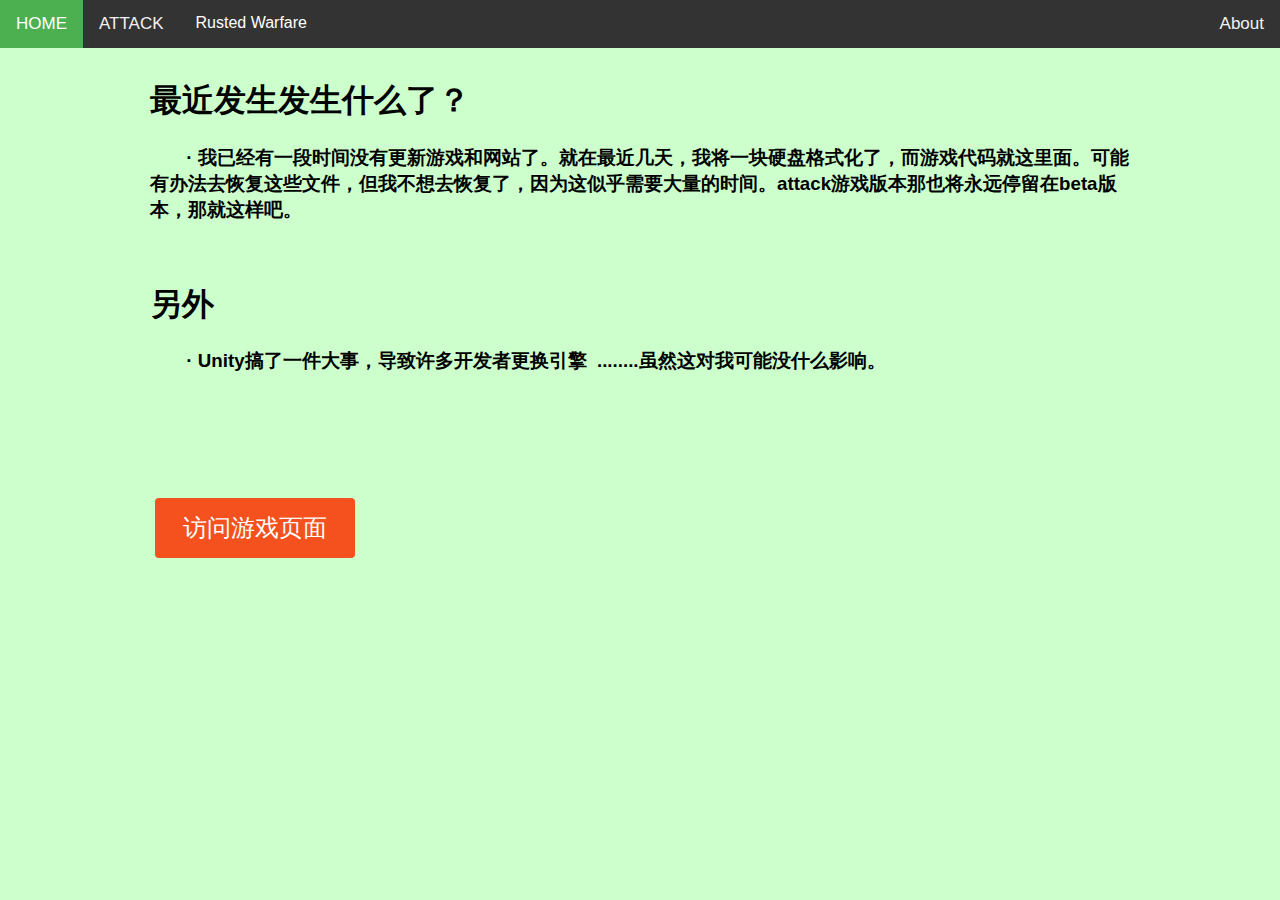
<file: index.html>
<!DOCTYPE html>
<html><head>
<link rel="icon" href="./favicon.ico" type="image/x-icon"> 

<meta name="viewport" content="width=device-width, initial-scale=1">

<title>HOME</title>

<style>
.buttonGO {
  border-radius: 4px;
  background-color: #f4511e;
  border: none;
  color: #FFFFFF;
  text-align: center;
  font-size: 24px;
  //padding: 20px;
  width: 200px;
  height: 60px;
  transition: all 0.5s;
  cursor: pointer;
  margin: 5px;
}

.buttonGO span {
  cursor: pointer;
  display: inline-block;
  position: relative;
  transition: 0.5s;
}

.buttonGO span:after {
  content: '\00bb';
  position: absolute;
  font-size: 35px;
  opacity: 0;
  top: -6px;
  right: -40px;
  transition: 0.5s;
}

.buttonGO:hover span {
  padding-right: 25px;
}

.buttonGO:hover span:after {
  opacity: 1;
  right: 0;
}



body {
  margin: 0;
  font-family: Arial, Helvetica, sans-serif;
}

.topnav {
  overflow: hidden;
  background-color: #333;
}

.topnav a {
  float: left;
  display: block;
  color: #f2f2f2;
  text-align: center;
  padding: 14px 16px;
  text-decoration: none;
  font-size: 17px;
}

.topnav a:hover {
  background-color: #ddd;
  color: black;
}

.topnav a.active {
  background-color: #4CAF50;
  color: white;
}

.topnav .icon {
  display: none;
}


  .topnav.responsive a {
    float: none;
    display: block;
    text-align: left;
  }
}



 
	
body {
  font-family: Arial, Helvetica, sans-serif;
}

.navbar {
  overflow: hidden;
  background-color: #333;
}

.navbar a {
  float: left;
  font-size: 16px;
  color: white;
  text-align: center;
  padding: 14px 16px;
  text-decoration: none;
}

.dropdown {
  float: left;
  overflow: hidden;
}

.dropdown .dropbtn {
  font-size: 16px;  
  border: none;
  outline: none;
  color: white;
  padding: 14px 16px;
  background-color: inherit;
  font-family: inherit;
  margin: 0;
}

.navbar a:hover, .dropdown:hover .dropbtn {
  background-color: red;
}

.dropdown-content {
  display: none;
  position: absolute;
  background-color: #f9f9f9;
  min-width: 160px;
  box-shadow: 0px 8px 16px 0px rgba(0,0,0,0.2);
  z-index: 1;
}

.dropdown-content a {
  float: none;
  color: black;
  padding: 12px 16px;
  text-decoration: none;
  display: block;
  text-align: left;
}

.dropdown-content a:hover {
  background-color: #ddd;
}

.dropdown:hover .dropdown-content {
  display: block;
}

.topnav-right {
  float: right;
}



	.texts{
				width: 70%;
				height: 200px;
				padding:10px 10px 20px;
				<!-- margin-top: 200px; -->
				<!-- padding-top: 200px; -->
				<!-- padding-top: 200px; -->
				<!-- margin-left: 10%; -->
				<!-- border-radius: 10px; -->
				<!-- margin: auto; -->
				<!-- margin: 200px; -->
				<!-- position: static; -->
				<!-- margin: 300px 0px 0px 0px; -->
				<!-- background-color:   #f1f1f1; -->
}

.opls {
				width: 100%;
				height: 20px;	
}
.opl {width: 100%;height: 100px;}





</style>
</head>

<body style="background-color: #CCFFCC"> 



			<div class="topnav" id="myTopnav">
			  <a href="HOME.html" class="active">HOME</a>
			  <a href="ATTACK.html">ATTACK</a>
			  <!--<a href="#contact">Rusted Warfare</a>-->
			   

			<div class="topnav-right">
				<a href="#About">About</a>
			</div>
			  <div class="navbar">
			  <div class="dropdown">
				<button class="dropbtn">Rusted Warfare<i class="fa fa-caret-down"></i>  </button>
				<div class="dropdown-content">
				  <a href="./Rusted Warfare/Rusted Warfare.html">特殊炮塔mod</a>
				  <a href="./Rusted Warfare/Rusted Warfare.html">一个因鸡蛋起源的模组</a>
				</div>
			  </div> 
			</div>
			  <a href="javascript:void(0);" class="icon" onclick="myFunction()">
				<i class="fa fa-bars"></i>
			  </a>
			</div>


			<div style="padding:10px 150px 20px">
				<h1>最近发生发生什么了？</h1>
				<h3>&nbsp; &nbsp; &nbsp; &nbsp;· 我已经有一段时间没有更新游戏和网站了。就在最近几天，我将一块硬盘格式化了，而游戏代码就这里面。可能有办法去恢复这些文件，但我不想去恢复了，因为这似乎需要大量的时间。attack游戏版本那也将永远停留在beta版本，那就这样吧。</h3>
				
				<div class="opls"></div>
				<h1>另外</h1>
				<h3>&nbsp; &nbsp; &nbsp; &nbsp;· Unity搞了一件大事，导致许多开发者更换引擎&nbsp;&nbsp;........虽然这对我可能没什么影响。<!--<br>&nbsp; &nbsp; &nbsp; &nbsp;· Unity引擎用来做小游戏过于臃肿，100mb就离谱，因为这件事我也去试了一下godot引擎，而它打包出来的程序60mb我也不满意。我认为低于10mb才合理。--></h3>

				<div class="opl"></div>
				 <a href="Game.html"><button class="buttonGO"><span>访问游戏页面</span></button></a>
			</div>
			
			
</body>
</file>
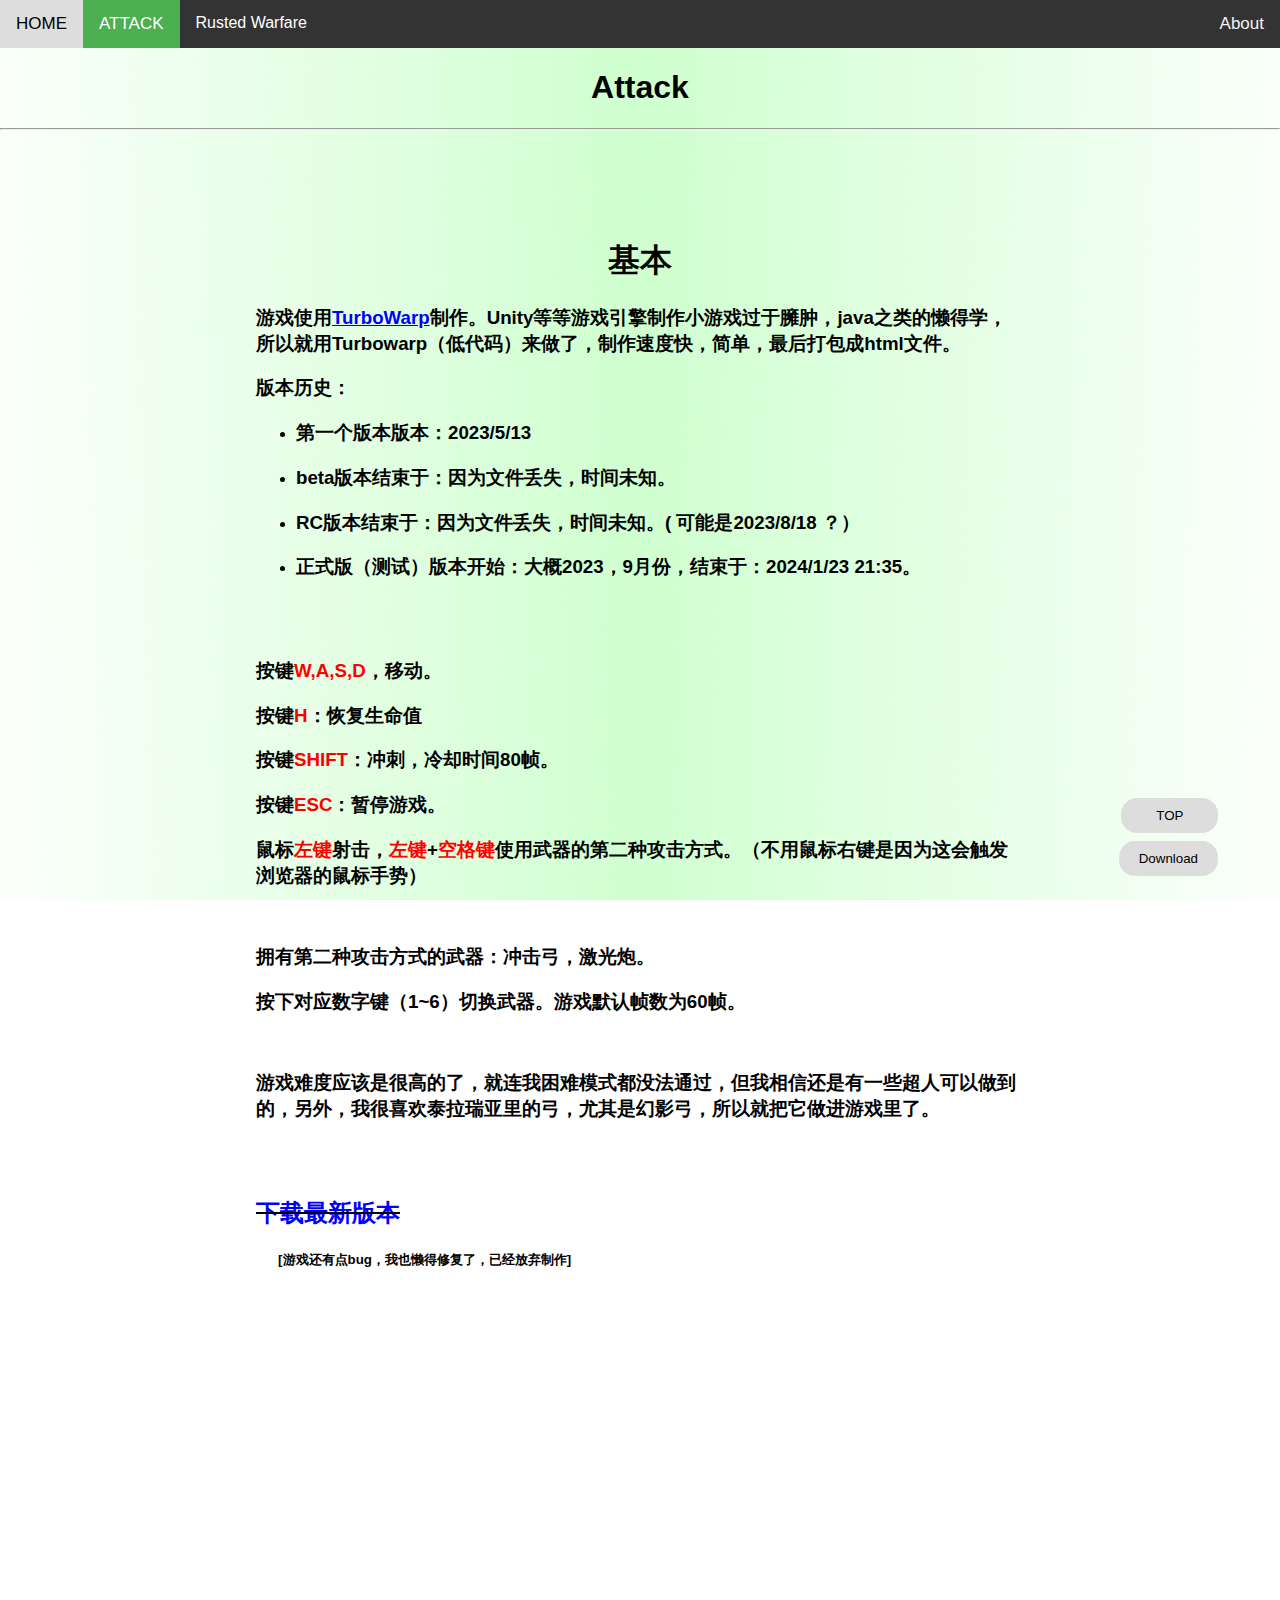
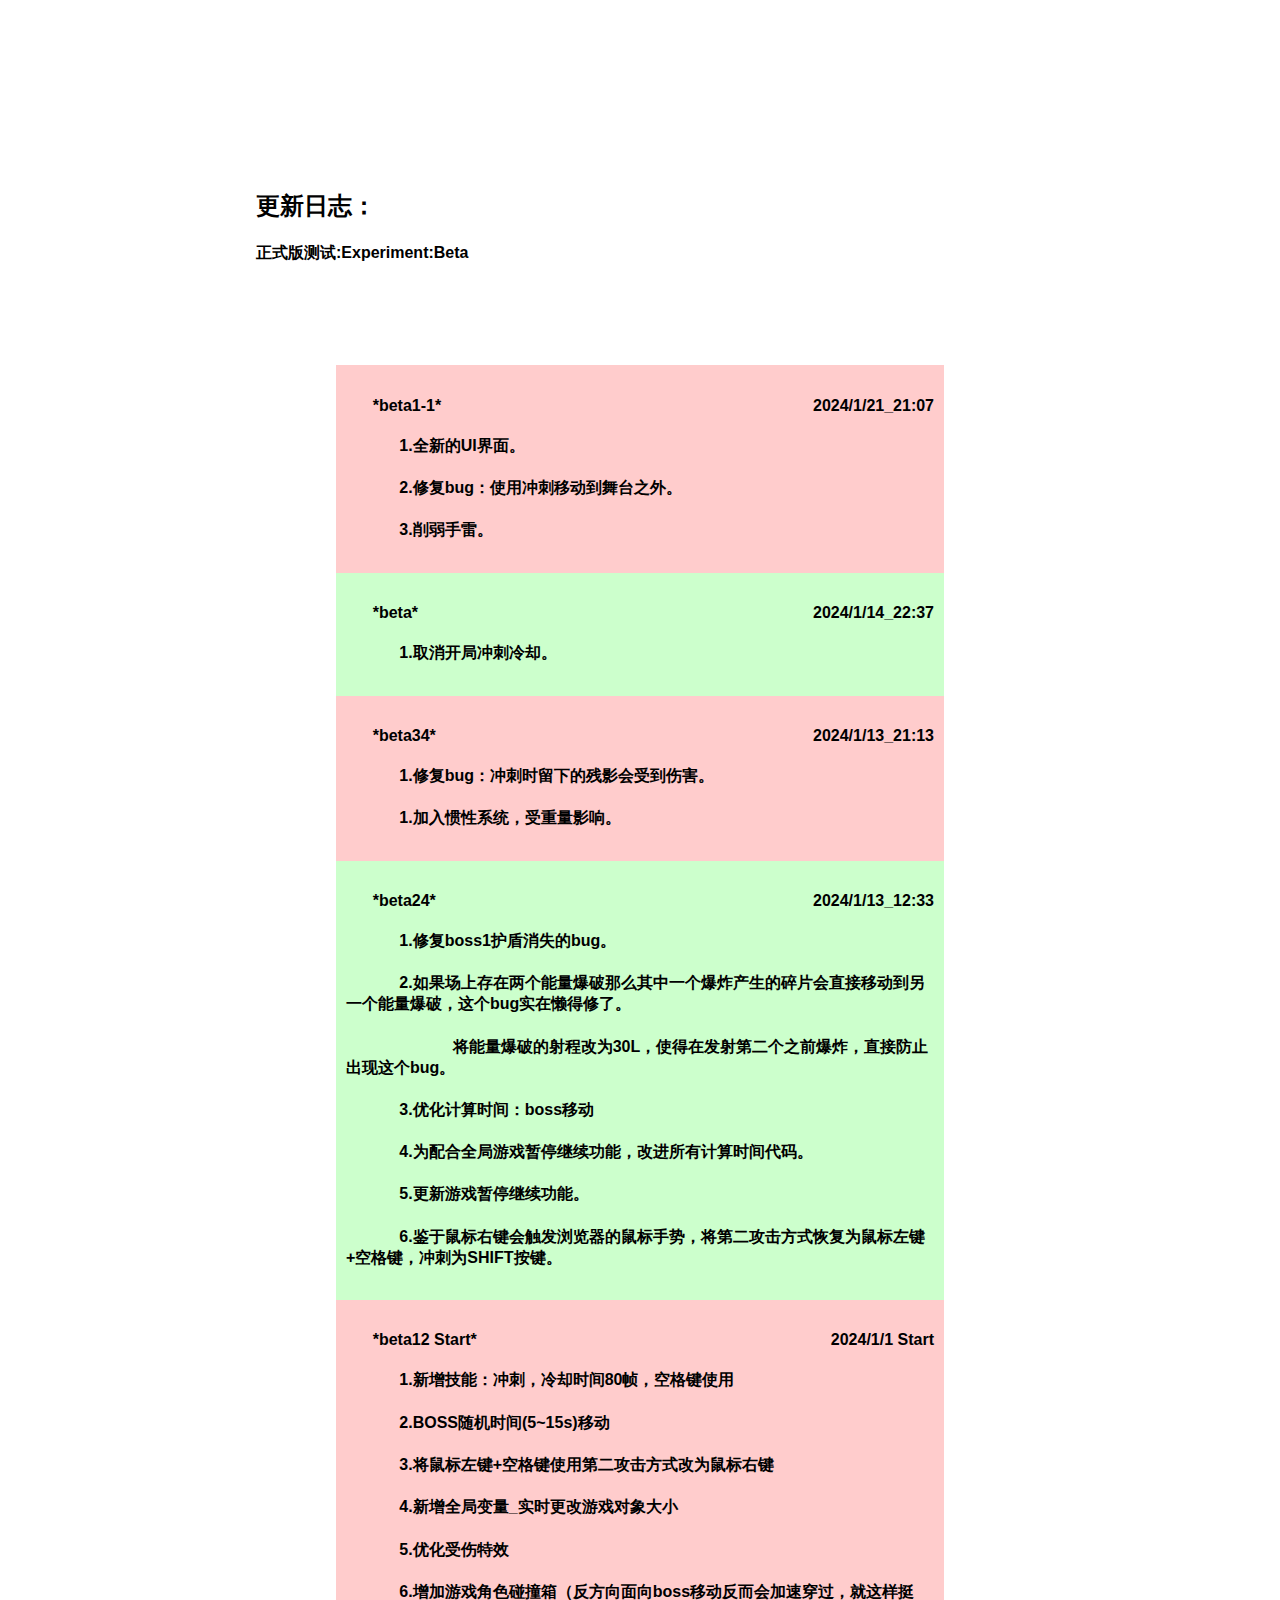
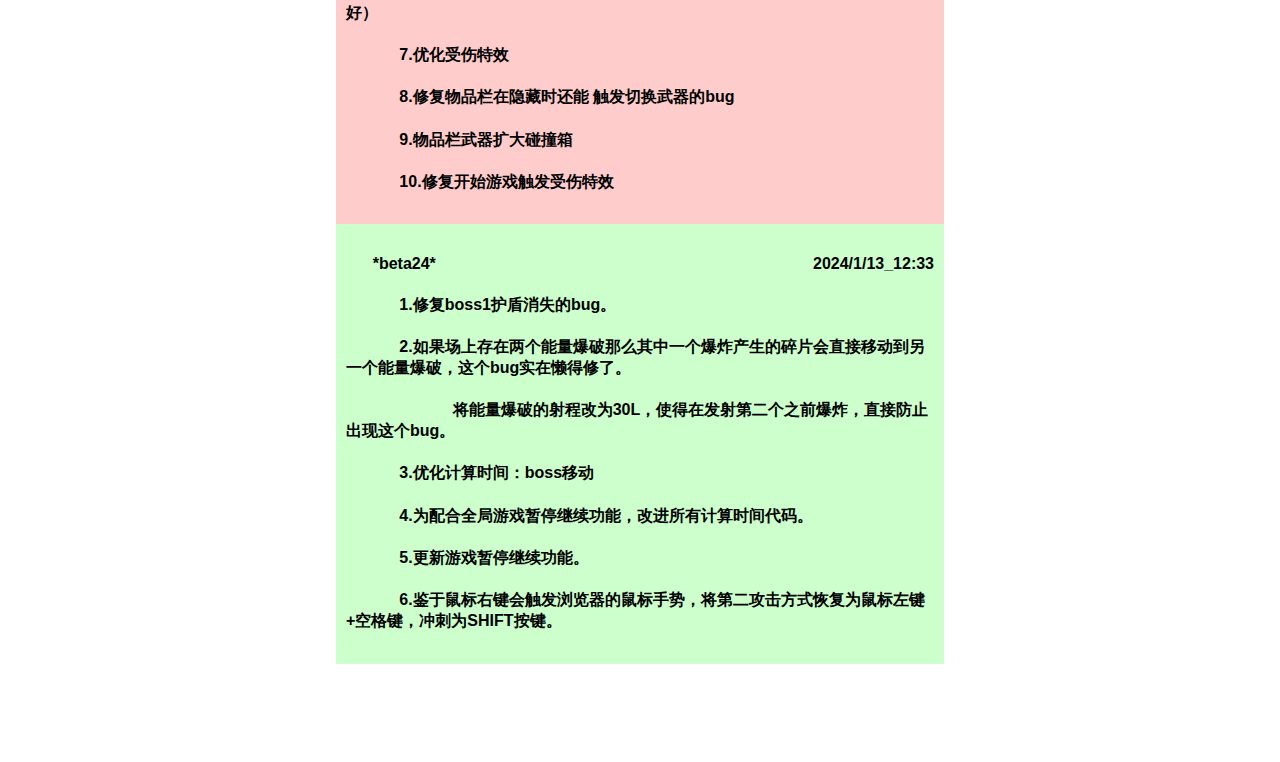
<file: ATTACK.html>
<!DOCTYPE html>
<link rel="icon" href="./favicon.ico" type="image/x-icon">  
<link rel="stylesheet" type="text/css" href="./CSS/Navbar.css">

<title>Attack</title>
<html>
<head>
	<meta name="Attack-2024" content="width=device-width, initial-scale=1.0">
	





<style>




.oplsR {
				//width: 30%;
				//height: 100px;
				//background: linear-gradient(to right, blue, pink);
				float: right;
				//margin-top: -20px;
}
.oplsL {
				//width: 30%;
				//height: 100px;
				//background: linear-gradient(to left, blue, pink);
				float: left;
				//margin-top: -20px;
}
.oplsO {
				//width: 100%;
				//height: 100%;
				//padding-right: 20%;
				//margin: 0 auto;
				//text-align: center;
				//float: 50%;
				//margin-right: 20px;
				margin: 0px 0px 0px 30px;
}				
.oplsOs {
				//width: 100%;
				//height: 100%;
				//padding-right: 20%;
				//margin: 0 auto;
				//text-align: center;
				//float: 50%;
				//margin-right: 20px;
				margin: 0px 0px 0px 50px;
}	

.Gol {
				width: 70%;
				height:400px;
				margin: 0;
				//color: #A5CCA5;
}
.One {
				width: 60%;
				height: 1000px;
				margin: auto;
				//color: #A5CCA5;
				//padding: 10px 200px 0px 200px;
				//box-shadow: 0 12px 80px 0 rgba(189, 189, 189, 0.53);
}

.opl {

				width: 100%;
				height: 20px ;

}
	.main{
		width:100%;
		//margin-top:40px;
	}
	.main .tag{
		margin:0 auto;
		width:200px;
		font-size:18px;
		border-bottom:1px solid #878787;
		text-align:center;
		margin-bottom:20px;
	}
	.main .images{	
        margin:0 auto;
		width:1300px;//设置<div>块的大小，要实现居中效果需要经过计算
	}
	.main .images .mid{
	    float: left;//设置左对齐
	    margin:10px;//图片边缘间隔
	}		
	.main .images .mid img{
	    width:300px;//规范图片长宽
	    height:200px;
	}	

	
	
	
	
.btn {
  background-color: #ddd;
  border: none;
  color: black;
  padding: 16px 32px;
  //text-align: center;
  font-size: 16px;
  margin: 4px 2px;
  transition: 0.3s;
  cursor: pointer;
  
  //width: 100%;
  //height:400px;
}

.btn:hover {
  background-color: #3e8e41;
  color: white;
}
	
.Changelogbox_1{
	background-color: #ffcccc;
	padding:10px;
}
.Changelogbox_2{
	background-color: #ccffcc;
	padding:10px;
}
	
	
.GAMEICON {
	
	float:right;
	//margin-right: 200px;
	boder-style：solid;
	border-width=2;
	width=100px;
	height=300px;
}

.buttonS {
  background-color: #ddd;
  border: none;
  color: black;
  padding: 10px 20px;
  text-align: center;
  text-decoration: none;
  display: inline-block;
  margin: 4px 2px;
  cursor: pointer;
  border-radius: 16px;
}

.SUPtext{
  padding: 8px 8px 8px 32px;
  text-decoration: none;
  font-size: 25px;
  color: #818181;
  display: block;
  transition: 0.3s;
  position: relative;
  top: 0px; left: 0px;
}

.SUPtext:hover {
  position: relative;
  cursor: pointer;
  color: #f1f1f1;
  font-size: 45px;
  top: -20px; left: -20px;
}
.btn {
  background-color: #ddd;
  border: none;
  color: black;
  padding: 16px 32px;
  //text-align: center;
  font-size: 16px;
  margin: 4px 2px;
  transition: 0.3s;
  cursor: pointer;
    border-radius: 16px;
  //width: 100%;
  //height:400px;
}

.btn:hover {
  background-color: #f1f1f1;
  color: white;
}
	
body {
  margin: 0;
  font-family: Arial, Helvetica, sans-serif;
}
</style>

<script>
function a(){

}


Notification.requestPermission(function() {
    if(Notification.permission === 'granted') {
        // 用户点击了允许
        let n = new Notification('网易有道词典', {
            body: '程序已启动',
            icon: 'https://timgsa.baidu.com/timg?image&quality=80&size=b9999_10000&sec=1549464117983&di=286ad42d05b9ea9720daa1d62cd18ee5&imgtype=0&src=http%3A%2F%2Fimgsrc.baidu.com%2Fimgad%2Fpic%2Fitem%2F8326cffc1e178a8208b90d86fc03738da977e80b.jpg'
        })

        setTimeout(() => {
            n.close();
        }, 3000)
        
        n.onclick = function(e) {
            window.open("https://www.baidu.com")
            console.log(1, e);
        }

        n.onerror = function(e) {
            console.log(2, e);
        }

        n.onshow = function(e) {
            console.log(3, e);
        }

        n.onclose = function(e) {
            console.log(4, e);
        }
        
    }else if(Notification.permission === 'denied') {
        // 用户点击了拒绝
    }else {
        // 用户没有做决定
    }
 

</script>



</head>

<body background="./image/Backgrounds.png" style="background-attachment: fixed;background-repeat:no-repeat;background-size:100% 100%;onload=a()">

			<div class="topnav"id="myTopnav">
			  <a href="Game.html">HOME</a>
			  <a href="ATTACK.html" class="active">ATTACK</a>
			  <!--<a href="#contact">Rusted Warfare</a>-->
			   

			<div class="topnav-right">
				<a href="#About">About</a>
			</div>
			  <div class="navbar">
			  <div class="dropdown">
				<button class="dropbtn">Rusted Warfare<i class="fa fa-caret-down"></i>  </button>
				<div class="dropdown-content">
				<p> &nbsp; &nbsp;暂无</p>
				  <!-- <a href="./Rusted Warfare/Rusted Warfare.html">特殊炮塔mod</a> -->
				  <!-- <a href="./Rusted Warfare/Rusted Warfare.html">一个因鸡蛋起源的模组</a> -->
				</div>
			  </div> 
			</div>
			</div>


<div style="overflow: hidden;position: fixed;right: 10px;bottom: 20px;z-index: 10;">
		<!--<img src="image/top.png" width="60" id="img" >-->
	    <div style="overflow: hidden;">
	    	<div style="padding-top:20px;padding-right:50px;padding-bottom:50px">
			
				<a href="#" style="float: right;text-decoration:none;" ><button class="buttonS"> &nbsp;&nbsp;&nbsp;&nbsp;TOP &nbsp;&nbsp;&nbsp;</button></a><br>
				<a href="#" style="color:black;float: right;text-decoration:none;" download="Attack-1.0.0-2024.html"><button class="buttonS">Download</button></a><br>
				<!-- <a href="#BOTTOM" style="color:black;float: right;text-decoration:none;" ><button class="buttonS">BOTTOM </button></a> -->
			
			</div>
	    </div>
</div>





<h1 align="center">Attack</h1>
<hr/>


<div class="One">

<div class="opl"></div><div class="opl"></div><div class="opl"></div><div class="opl"></div>

<!-- <div class="GAMEICON" ><img src="./Image/AT3.png" width="260" height="284"/></div> -->



<h1 align="center">基本</h1>
<h3>游戏使用<a href="https://turbowarp.org/"style="color:blue;" target="_blank">TurboWarp</a>制作。Unity等等游戏引擎制作小游戏过于臃肿，java之类的懒得学，所以就用Turbowarp（低代码）来做了，制作速度快，简单，最后打包成html文件。</h3>


<h3>版本历史：</h3>

<ul>

<li><h3>第一个版本版本：2023/5/13</h3></li>
<li><h3>beta版本结束于：因为文件丢失，时间未知。</h3></li>
<li><h3>RC版本结束于：因为文件丢失，时间未知。( 可能是2023/8/18 ？）</h3></li>
<li><h3>正式版（测试）版本开始：大概2023，9月份，结束于：2024/1/23 21:35。</h3></li>


</ul>

<div class="opl"></div><div class="opl"></div>

<h3>按键<font style="color:red;">W,A,S,D</font>，移动。</h3>
<h3>按键<font style="color:red;">H</font>：恢复生命值</h3>
<h3>按键<font style="color:red;">SHIFT</font>：冲刺，冷却时间80帧。</h3>
<h3>按键<font style="color:red;">ESC</font>：暂停游戏。</h3>
<h3>鼠标<font style="color:red;">左键</font>射击，<font style="color:red;">左键</font>+<font style="color:red;">空格键</font>使用武器的第二种攻击方式。（不用鼠标右键是因为这会触发浏览器的鼠标手势）</h3></br>

<h3>拥有第二种攻击方式的武器：冲击弓，激光炮。</h3>
<h3>按下对应数字键（1~6）切换武器。游戏默认帧数为60帧。</h3></br>

<h3>游戏难度应该是很高的了，就连我困难模式都没法通过，但我相信还是有一些超人可以做到的，另外，我很喜欢泰拉瑞亚里的弓，尤其是幻影弓，所以就把它做进游戏里了。</h3></br></br>

<!-- <a href="./Game/ATTACK-1.0.0-2024.html"download="Attack-1.0.0-2024.html"><h2>下载最新版本</h2></a> -->
<del><h2 style="color:blue;">下载最新版本</h2></del>  <h5>&nbsp;&nbsp;&nbsp;&nbsp;&nbsp;&nbsp;[游戏还有点bug，我也懒得修复了，已经放弃制作]</h5>
<!-- <h5>https://wwf.lanzoum.com/imWM61n3ewkj</h5> -->
<div class="opl"></div><div class="opl"></div><div class="opl"></div><div class="opl"></div><div class="opl"></div>


<h3>



<!-- <div style="background-color: #ccffcc;padding:20px;width: 30%;height:450px;overflow-y:auto;margin:0 auto;float:right;box-shadow: 0 12px 80px 0 rgba(189, 189, 189, 0.2);"> -->



	<!-- <h2 align="center">第一个boss</h2> -->
	<!-- <div align="center"><img src="image/BOSS1.png" width="215" height="200"></div> -->
	<!-- <span><h3 >  &nbsp;&nbsp;&nbsp;&nbsp;&nbsp;&nbsp;生命值（简单）  &nbsp;&nbsp;&nbsp;<font style="color:red;">4375</font> </h3></span> -->
	<!-- <span><h3 >  &nbsp;&nbsp;&nbsp;&nbsp;&nbsp;&nbsp;生命值（标准）  &nbsp;&nbsp;&nbsp;<font style="color:red;">8750</font> </h3></span> -->
	<!-- <span><h3 >  &nbsp;&nbsp;&nbsp;&nbsp;&nbsp;&nbsp;生命值（困难）  &nbsp;&nbsp;&nbsp;<font style="color:red;">13125</font> </h3></span><div class="opl"></div> -->
	<!-- <span><h3 >  &nbsp;&nbsp;&nbsp;&nbsp;&nbsp;&nbsp;护盾值（简单）  &nbsp;&nbsp;&nbsp;<font style="color:red;">1500</font> </h3></span> -->
	<!-- <span><h3 >  &nbsp;&nbsp;&nbsp;&nbsp;&nbsp;&nbsp;护盾值（标准）  &nbsp;&nbsp;&nbsp;<font style="color:red;">3000</font> </h3></span> -->
	<!-- <span><h3 >  &nbsp;&nbsp;&nbsp;&nbsp;&nbsp;&nbsp;护盾值（困难）  &nbsp;&nbsp;&nbsp;<font style="color:red;">4500</font> </h3></span> -->




<!-- </div> -->









<div class="opl"></div><div class="opl"></div><div class="opl"></div><div class="opl"></div><div class="opl"></div><div class="opl"></div><div class="opl"></div><div class="opl"></div><div class="opl"></div><div class="opl"></div><div class="opl"></div><div class="opl"></div>




















<!-- </div><div class="opl"></div><div class="opl"></div><div class="opl"></div><div class="opl"></div><div class="opl"></div><div class="opl"></div><div class="opl"></div><div class="opl"></div><div class="opl"></div><div class="opl"></div><div class="opl"></div><div class="opl"></div><div class="opl"></div> -->



<!-- <div class="main"> -->
		<!-- <div class="tag"> -->
			<!-- 分类小贴士 -->
		<!-- </div> -->
		<!-- <div class="images" > -->
			<!-- <div class="mid"> -->
			<!-- <h2 align="center">超级火炮塔</h2> -->
				<!-- <img src="Image/Super_turret/Super_artillery.png" width="60%" height="60%"/> -->
			<!-- </div> -->
			
			<!-- <div class="mid"style="margin: -22px 0px 0px 0px;"> -->
				<!-- &nbsp;&nbsp;&nbsp;&nbsp;&nbsp;&nbsp; -->
				<!-- <h2 align="center">重型火炮塔</h2> -->
				<!-- &nbsp;&nbsp;&nbsp;&nbsp;&nbsp; -->
				<!-- <img src="Image/Super_turret/Heavy_artillery_turret.png"width="60%" height="60%" /> -->
			<!-- </div> -->
			
			
			<!-- <div class="mid"style="margin: -22px 0px 0px 0px;"> -->
				<!-- &nbsp;&nbsp;&nbsp;&nbsp; -->
				<!-- <h2 align="center">激光塔</h2> -->
				<!-- &nbsp;&nbsp;&nbsp;&nbsp;&nbsp; -->
				<!-- <img src="Image/Super_turret/Laser_towers.png"width="60%" height="60%" /> -->
			<!-- </div> -->
			<!-- <div class="mid"style="margin: -22px 0px 0px 0px;"> -->
				<!-- &nbsp;&nbsp;&nbsp;&nbsp; -->
				<!-- <h2 align="center">激光塔T2</h2> -->
				<!-- &nbsp;&nbsp;&nbsp;&nbsp;&nbsp; -->
				<!-- <img src="Image/Super_turret/Laser_towersT2.png"width="60%" height="60%" /> -->
			<!-- </div> -->
		<!-- </div> -->
		<!-- <div style="clear:both;"></div> -->
		<!-- <div style="margin-bottom:30px;"> -->
		<!-- </div> -->
<!-- </div> -->



















<div class="opl"></div><div class="opl"></div><div class="opl"></div><div class="opl"></div><div class="opl"></div><div class="opl"></div>

<h2>更新日志：</h2>
<h4>正式版测试:Experiment:Beta</h4>
<div style="padding:80px">

	<div class="Changelogbox_1">
	<h4 style="float:right;">2024/1/21_21:07</h4>
	<h4>&nbsp;&nbsp;&nbsp;&nbsp;&nbsp;&nbsp;*beta1-1*</h4>
	<h4>&nbsp;&nbsp;&nbsp;&nbsp;&nbsp;&nbsp;&nbsp;&nbsp;&nbsp;&nbsp;&nbsp;&nbsp;1.全新的UI界面。</h4>
	<h4>&nbsp;&nbsp;&nbsp;&nbsp;&nbsp;&nbsp;&nbsp;&nbsp;&nbsp;&nbsp;&nbsp;&nbsp;2.修复bug：使用冲刺移动到舞台之外。</h4>
	<h4>&nbsp;&nbsp;&nbsp;&nbsp;&nbsp;&nbsp;&nbsp;&nbsp;&nbsp;&nbsp;&nbsp;&nbsp;3.削弱手雷。</h4>
	</div>
			
			
	<div class="Changelogbox_2">
	<h4 style="float:right;">2024/1/14_22:37</h4>
	<h4>&nbsp;&nbsp;&nbsp;&nbsp;&nbsp;&nbsp;*beta*</h4>
	<h4>&nbsp;&nbsp;&nbsp;&nbsp;&nbsp;&nbsp;&nbsp;&nbsp;&nbsp;&nbsp;&nbsp;&nbsp;1.取消开局冲刺冷却。</h4>
	</div>
		
	<div class="Changelogbox_1">
	<h4 style="float:right;">2024/1/13_21:13</h4>
	<h4>&nbsp;&nbsp;&nbsp;&nbsp;&nbsp;&nbsp;*beta34*</h4>
	<h4>&nbsp;&nbsp;&nbsp;&nbsp;&nbsp;&nbsp;&nbsp;&nbsp;&nbsp;&nbsp;&nbsp;&nbsp;1.修复bug：冲刺时留下的残影会受到伤害。</h4>
	<h4>&nbsp;&nbsp;&nbsp;&nbsp;&nbsp;&nbsp;&nbsp;&nbsp;&nbsp;&nbsp;&nbsp;&nbsp;1.加入惯性系统，受重量影响。</h4>
	</div>

	<div class="Changelogbox_2">
	<h4 style="float:right;">2024/1/13_12:33</h4>
	<h4>&nbsp;&nbsp;&nbsp;&nbsp;&nbsp;&nbsp;*beta24*</h4>
	<h4>&nbsp;&nbsp;&nbsp;&nbsp;&nbsp;&nbsp;&nbsp;&nbsp;&nbsp;&nbsp;&nbsp;&nbsp;1.修复boss1护盾消失的bug。</h4>
	<h4>&nbsp;&nbsp;&nbsp;&nbsp;&nbsp;&nbsp;&nbsp;&nbsp;&nbsp;&nbsp;&nbsp;&nbsp;2.如果场上存在两个能量爆破那么其中一个爆炸产生的碎片会直接移动到另一个能量爆破，这个bug实在懒得修了。</h4>
	<h4>&nbsp;&nbsp;&nbsp;&nbsp;&nbsp;&nbsp;&nbsp;&nbsp;&nbsp;&nbsp;&nbsp;&nbsp;&nbsp;&nbsp;&nbsp;&nbsp;&nbsp;&nbsp;&nbsp;&nbsp;&nbsp;&nbsp;&nbsp;&nbsp;将能量爆破的射程改为30L，使得在发射第二个之前爆炸，直接防止出现这个bug。</h4>
	<h4>&nbsp;&nbsp;&nbsp;&nbsp;&nbsp;&nbsp;&nbsp;&nbsp;&nbsp;&nbsp;&nbsp;&nbsp;3.优化计算时间：boss移动</h4>
	<h4>&nbsp;&nbsp;&nbsp;&nbsp;&nbsp;&nbsp;&nbsp;&nbsp;&nbsp;&nbsp;&nbsp;&nbsp;4.为配合全局游戏暂停继续功能，改进所有计算时间代码。</h4>
	<h4>&nbsp;&nbsp;&nbsp;&nbsp;&nbsp;&nbsp;&nbsp;&nbsp;&nbsp;&nbsp;&nbsp;&nbsp;5.更新游戏暂停继续功能。</h4>
	<h4>&nbsp;&nbsp;&nbsp;&nbsp;&nbsp;&nbsp;&nbsp;&nbsp;&nbsp;&nbsp;&nbsp;&nbsp;6.鉴于鼠标右键会触发浏览器的鼠标手势，将第二攻击方式恢复为鼠标左键+空格键，冲刺为SHIFT按键。</h4>
	</div>

	<div class="Changelogbox_1">
	<h4 style="float:right;">2024/1/1 Start</h4>
	<h4>&nbsp;&nbsp;&nbsp;&nbsp;&nbsp;&nbsp;*beta12 Start*</h4>
	<h4>&nbsp;&nbsp;&nbsp;&nbsp;&nbsp;&nbsp;&nbsp;&nbsp;&nbsp;&nbsp;&nbsp;&nbsp;1.新增技能：冲刺，冷却时间80帧，空格键使用</h4>
	<h4>&nbsp;&nbsp;&nbsp;&nbsp;&nbsp;&nbsp;&nbsp;&nbsp;&nbsp;&nbsp;&nbsp;&nbsp;2.BOSS随机时间(5~15s)移动</h4>
	<h4>&nbsp;&nbsp;&nbsp;&nbsp;&nbsp;&nbsp;&nbsp;&nbsp;&nbsp;&nbsp;&nbsp;&nbsp;3.将鼠标左键+空格键使用第二攻击方式改为鼠标右键</h4>
	<h4>&nbsp;&nbsp;&nbsp;&nbsp;&nbsp;&nbsp;&nbsp;&nbsp;&nbsp;&nbsp;&nbsp;&nbsp;4.新增全局变量_实时更改游戏对象大小</h4>
	<h4>&nbsp;&nbsp;&nbsp;&nbsp;&nbsp;&nbsp;&nbsp;&nbsp;&nbsp;&nbsp;&nbsp;&nbsp;5.优化受伤特效</h4>
	<h4>&nbsp;&nbsp;&nbsp;&nbsp;&nbsp;&nbsp;&nbsp;&nbsp;&nbsp;&nbsp;&nbsp;&nbsp;6.增加游戏角色碰撞箱（反方向面向boss移动反而会加速穿过，就这样挺好）</h4>
	<h4>&nbsp;&nbsp;&nbsp;&nbsp;&nbsp;&nbsp;&nbsp;&nbsp;&nbsp;&nbsp;&nbsp;&nbsp;7.优化受伤特效</h4>
	<h4>&nbsp;&nbsp;&nbsp;&nbsp;&nbsp;&nbsp;&nbsp;&nbsp;&nbsp;&nbsp;&nbsp;&nbsp;8.修复物品栏在隐藏时还能 触发切换武器的bug</h4>
	<h4>&nbsp;&nbsp;&nbsp;&nbsp;&nbsp;&nbsp;&nbsp;&nbsp;&nbsp;&nbsp;&nbsp;&nbsp;9.物品栏武器扩大碰撞箱</h4>
	<h4>&nbsp;&nbsp;&nbsp;&nbsp;&nbsp;&nbsp;&nbsp;&nbsp;&nbsp;&nbsp;&nbsp;&nbsp;10.修复开始游戏触发受伤特效</h4>
	</div>

	<div class="Changelogbox_2">
	<h4 style="float:right;">2024/1/13_12:33</h4>
	<h4>&nbsp;&nbsp;&nbsp;&nbsp;&nbsp;&nbsp;*beta24*</h4>
	<h4>&nbsp;&nbsp;&nbsp;&nbsp;&nbsp;&nbsp;&nbsp;&nbsp;&nbsp;&nbsp;&nbsp;&nbsp;1.修复boss1护盾消失的bug。</h4>
	<h4>&nbsp;&nbsp;&nbsp;&nbsp;&nbsp;&nbsp;&nbsp;&nbsp;&nbsp;&nbsp;&nbsp;&nbsp;2.如果场上存在两个能量爆破那么其中一个爆炸产生的碎片会直接移动到另一个能量爆破，这个bug实在懒得修了。</h4>
	<h4>&nbsp;&nbsp;&nbsp;&nbsp;&nbsp;&nbsp;&nbsp;&nbsp;&nbsp;&nbsp;&nbsp;&nbsp;&nbsp;&nbsp;&nbsp;&nbsp;&nbsp;&nbsp;&nbsp;&nbsp;&nbsp;&nbsp;&nbsp;&nbsp;将能量爆破的射程改为30L，使得在发射第二个之前爆炸，直接防止出现这个bug。</h4>
	<h4>&nbsp;&nbsp;&nbsp;&nbsp;&nbsp;&nbsp;&nbsp;&nbsp;&nbsp;&nbsp;&nbsp;&nbsp;3.优化计算时间：boss移动</h4>
	<h4>&nbsp;&nbsp;&nbsp;&nbsp;&nbsp;&nbsp;&nbsp;&nbsp;&nbsp;&nbsp;&nbsp;&nbsp;4.为配合全局游戏暂停继续功能，改进所有计算时间代码。</h4>
	<h4>&nbsp;&nbsp;&nbsp;&nbsp;&nbsp;&nbsp;&nbsp;&nbsp;&nbsp;&nbsp;&nbsp;&nbsp;5.更新游戏暂停继续功能。</h4>
	<h4>&nbsp;&nbsp;&nbsp;&nbsp;&nbsp;&nbsp;&nbsp;&nbsp;&nbsp;&nbsp;&nbsp;&nbsp;6.鉴于鼠标右键会触发浏览器的鼠标手势，将第二攻击方式恢复为鼠标左键+空格键，冲刺为SHIFT按键。</h4>
	</div>



</div>



<br>





<!-- <h4>正式版和其他版本:Full_version-And-Release_Candidate</h4> -->
<!-- <div style="padding:80px"> -->
	<!-- <div class="Changelogbox_1"> -->
	<!-- <h4>&nbsp;&nbsp;&nbsp;&nbsp;&nbsp;&nbsp;*RC_1-2*</h4> -->
	<!-- <h4>&nbsp;&nbsp;&nbsp;&nbsp;&nbsp;&nbsp;&nbsp;&nbsp;&nbsp;&nbsp;&nbsp;&nbsp;日期:2023-6-14_0523</h4> -->
	<!-- <h4>&nbsp;&nbsp;&nbsp;&nbsp;&nbsp;&nbsp;&nbsp;&nbsp;&nbsp;&nbsp;&nbsp;&nbsp;1.优化音频文件，和双联激光塔激光特效</h4> -->
	<!-- <h4>&nbsp;&nbsp;&nbsp;&nbsp;&nbsp;&nbsp;&nbsp;&nbsp;&nbsp;&nbsp;&nbsp;&nbsp;结束于:2023-6-14_0532</h4> -->
	<!-- </div> -->

	 
	 <!-- <div class="Changelogbox_2"> -->
	 <!-- <h4>&nbsp;&nbsp;&nbsp;&nbsp;&nbsp;&nbsp;*RC_1*</h4> -->
	 <!-- <h4>&nbsp;&nbsp;&nbsp;&nbsp;&nbsp;&nbsp;&nbsp;&nbsp;&nbsp;&nbsp;&nbsp;&nbsp;日期:2023-6-13_0510</h4> -->
	 <!-- <h4>&nbsp;&nbsp;&nbsp;&nbsp;&nbsp;&nbsp;&nbsp;&nbsp;&nbsp;&nbsp;&nbsp;&nbsp; "VerB6-13_0510"</h4> -->
	 <!-- <h4>&nbsp;&nbsp;&nbsp;&nbsp;&nbsp;&nbsp;&nbsp;&nbsp;&nbsp;&nbsp;&nbsp;&nbsp;1.更新双联激光塔的激光特效，加强所有炮塔:</h4> -->
	 <!-- <h4>&nbsp;&nbsp;&nbsp;&nbsp;&nbsp;&nbsp;&nbsp;&nbsp;&nbsp;&nbsp;&nbsp;&nbsp;&nbsp;&nbsp;&nbsp;&nbsp;&nbsp;&nbsp;1.双联激光塔低于30%进入狂暴状态，攻击范围提升至360。超级火炮塔生命值改为3900</h4> -->
	 <!-- <h4>&nbsp;&nbsp;&nbsp;&nbsp;&nbsp;&nbsp;&nbsp;&nbsp;&nbsp;&nbsp;&nbsp;&nbsp;狂暴状态的炮塔(RC1版本修改如下):</h4> -->
	 <!-- <h4>&nbsp;&nbsp;&nbsp;&nbsp;&nbsp;&nbsp;&nbsp;&nbsp;&nbsp;&nbsp;&nbsp;&nbsp;&nbsp;&nbsp;&nbsp;&nbsp;&nbsp;&nbsp;双联激光塔伤害70→98，攻击范围360→420</h4> -->
	 <!-- <h4>&nbsp;&nbsp;&nbsp;&nbsp;&nbsp;&nbsp;&nbsp;&nbsp;&nbsp;&nbsp;&nbsp;&nbsp;&nbsp;&nbsp;&nbsp;&nbsp;&nbsp;&nbsp;重型火炮塔攻击速度0.9→0.6，伤害300→330，半径80→90</h4> -->
	 <!-- <h4>&nbsp;&nbsp;&nbsp;&nbsp;&nbsp;&nbsp;&nbsp;&nbsp;&nbsp;&nbsp;&nbsp;&nbsp;&nbsp;&nbsp;&nbsp;&nbsp;&nbsp;&nbsp;超级火炮塔攻击范围(火炮)390→440，伤害210→250</h4> -->
	 <!-- <h4>&nbsp;&nbsp;&nbsp;&nbsp;&nbsp;&nbsp;&nbsp;&nbsp;&nbsp;&nbsp;&nbsp;&nbsp;3.修复严重bug</h4> -->
	 <!-- <h4>&nbsp;&nbsp;&nbsp;&nbsp;&nbsp;&nbsp;&nbsp;&nbsp;&nbsp;&nbsp;&nbsp;&nbsp;4.优化代码，删除不需要的文件</h4> -->
	 <!-- <h4>&nbsp;&nbsp;&nbsp;&nbsp;&nbsp;&nbsp;&nbsp;&nbsp;&nbsp;&nbsp;&nbsp;&nbsp;5.新的炮塔:未来科技 (测试中，该版本不可用)</h4> -->
	 <!-- <h4>&nbsp;&nbsp;&nbsp;&nbsp;&nbsp;&nbsp;&nbsp;&nbsp;&nbsp;&nbsp;&nbsp;&nbsp;结束测试:2023-6-14_0155</h4> -->
	<!-- </div> -->

	
	 <!-- <div class="Changelogbox_1"> -->
	<!-- <h4>&nbsp;&nbsp;&nbsp;&nbsp;&nbsp;&nbsp;*RC_1-3*</h4> -->
	<!-- <h4>&nbsp;&nbsp;&nbsp;&nbsp;&nbsp;&nbsp;&nbsp;&nbsp;&nbsp;&nbsp;&nbsp;&nbsp;日期:2023-6-14_0545</h4> -->
	<!-- <h4>&nbsp;&nbsp;&nbsp;&nbsp;&nbsp;&nbsp;&nbsp;&nbsp;&nbsp;&nbsp;&nbsp;&nbsp;1.超级火炮塔改为建造数量超过8个以上弱化</h4> -->
	<!-- <h4>&nbsp;&nbsp;&nbsp;&nbsp;&nbsp;&nbsp;&nbsp;&nbsp;&nbsp;&nbsp;&nbsp;&nbsp;结束于:2023-6-14_0546 </h4> -->
	<!-- </div> -->

	<!-- <div class="Changelogbox_2"> -->
	<!-- <h4>&nbsp;&nbsp;&nbsp;&nbsp;&nbsp;&nbsp;*RC_1-4*</h4> -->
	<!-- <h4>&nbsp;&nbsp;&nbsp;&nbsp;&nbsp;&nbsp;&nbsp;&nbsp;&nbsp;&nbsp;&nbsp;&nbsp;日期:2023-6-14_0552</h4> -->
	<!-- <h4>&nbsp;&nbsp;&nbsp;&nbsp;&nbsp;&nbsp;&nbsp;&nbsp;&nbsp;&nbsp;&nbsp;&nbsp;1.提高所有炮塔的生命恢复速度:</h4> -->
	<!-- <h4>&nbsp;&nbsp;&nbsp;&nbsp;&nbsp;&nbsp;&nbsp;&nbsp;&nbsp;&nbsp;&nbsp;&nbsp;超级火炮塔0.00→0.15</h4> -->
	<!-- <h4>&nbsp;&nbsp;&nbsp;&nbsp;&nbsp;&nbsp;&nbsp;&nbsp;&nbsp;&nbsp;&nbsp;&nbsp;双联激光塔0.15→0.20</h4> -->
	<!-- <h4>&nbsp;&nbsp;&nbsp;&nbsp;&nbsp;&nbsp;&nbsp;&nbsp;&nbsp;&nbsp;&nbsp;&nbsp;重型火炮塔0.2→0.35</h4> -->
	<!-- <h4>&nbsp;&nbsp;&nbsp;&nbsp;&nbsp;&nbsp;&nbsp;&nbsp;&nbsp;&nbsp;&nbsp;&nbsp;测试结束于:2023-6-14_0602</h4> -->
	<!-- </div> -->

	<!-- <div class="Changelogbox_1"> -->
	<!-- <h4>&nbsp;&nbsp;&nbsp;&nbsp;&nbsp;&nbsp;*RC_2*</h4> -->
	<!-- <h4>&nbsp;&nbsp;&nbsp;&nbsp;&nbsp;&nbsp;&nbsp;&nbsp;&nbsp;&nbsp;&nbsp;&nbsp;日期:2023-6-15_0045</h4> -->
	<!-- <h4>&nbsp;&nbsp;&nbsp;&nbsp;&nbsp;&nbsp;&nbsp;&nbsp;&nbsp;&nbsp;&nbsp;&nbsp;1.双联激光塔攻击范围改回320</h4> -->
	<!-- <h4>&nbsp;&nbsp;&nbsp;&nbsp;&nbsp;&nbsp;&nbsp;&nbsp;&nbsp;&nbsp;&nbsp;&nbsp;2.超级火炮塔低于40%血量进入狂暴状态</h4> -->
	<!-- <h4>&nbsp;&nbsp;&nbsp;&nbsp;&nbsp;&nbsp;&nbsp;&nbsp;&nbsp;&nbsp;&nbsp;&nbsp;3.新增单位:双联激光塔T2</h4> -->
	<!-- <h4>&nbsp;&nbsp;&nbsp;&nbsp;&nbsp;&nbsp;&nbsp;&nbsp;&nbsp;&nbsp;&nbsp;&nbsp;测试结束于:2023-5-15_0335</h4> -->
	<!-- </div> -->


	<!-- <div class="Changelogbox_2"> -->
	<!-- <h4>&nbsp;&nbsp;&nbsp;&nbsp;&nbsp;&nbsp;*H*</h4> -->
	<!-- <h4>&nbsp;&nbsp;&nbsp;&nbsp;&nbsp;&nbsp;&nbsp;&nbsp;&nbsp;&nbsp;&nbsp;&nbsp;无</h4> -->
	<!-- </div> -->


	<!-- <div class="Changelogbox_1"> -->
	<!-- <h4>&nbsp;&nbsp;&nbsp;&nbsp;&nbsp;&nbsp;*1.0.0*</h4> -->
	<!-- <h4>&nbsp;&nbsp;&nbsp;&nbsp;&nbsp;&nbsp;&nbsp;&nbsp;&nbsp;&nbsp;&nbsp;&nbsp;结束于:2023-6-16_0309</h4> -->
	<!-- </div> -->


	<!-- <div class="Changelogbox_2"> -->
	<!-- <h4>&nbsp;&nbsp;&nbsp;&nbsp;&nbsp;&nbsp;*1.0.1*</h4> -->
	<!-- <h4>&nbsp;&nbsp;&nbsp;&nbsp;&nbsp;&nbsp;&nbsp;&nbsp;&nbsp;&nbsp;&nbsp;&nbsp;更新日期:2023-6-16_0552</h4> -->
	<!-- <h4>&nbsp;&nbsp;&nbsp;&nbsp;&nbsp;&nbsp;&nbsp;&nbsp;&nbsp;&nbsp;&nbsp;&nbsp;1.超级火炮塔的火炮，双联激光塔的太空子弹，重型火炮塔，在狂暴状态下激光都无法拦截。</h4> -->
	<!-- <h4>&nbsp;&nbsp;&nbsp;&nbsp;&nbsp;&nbsp;&nbsp;&nbsp;&nbsp;&nbsp;&nbsp;&nbsp;结束:2023-6-16_0553 -->
	<!-- </div> -->



	<!-- <div class="Changelogbox_1"> -->
	<!-- <h4>&nbsp;&nbsp;&nbsp;&nbsp;&nbsp;&nbsp;*兼容版1.0.4*</h4> -->
	<!-- <h4>&nbsp;&nbsp;&nbsp;&nbsp;&nbsp;&nbsp;&nbsp;&nbsp;&nbsp;&nbsp;&nbsp;&nbsp;更新日期应该是:2023-6-19_1253</h4> -->
	<!-- <h4>&nbsp;&nbsp;&nbsp;&nbsp;&nbsp;&nbsp;&nbsp;&nbsp;&nbsp;&nbsp;&nbsp;&nbsp;1.移除所有炮塔的builtFrom代码</h4></h4> -->
	<!-- <h4>&nbsp;&nbsp;&nbsp;&nbsp;&nbsp;&nbsp;&nbsp;&nbsp;&nbsp;&nbsp;&nbsp;&nbsp;结束:2023-6-19_1255</h4> -->
	<!-- </div> -->
<!-- </div> -->

</body>
</html>
</file>
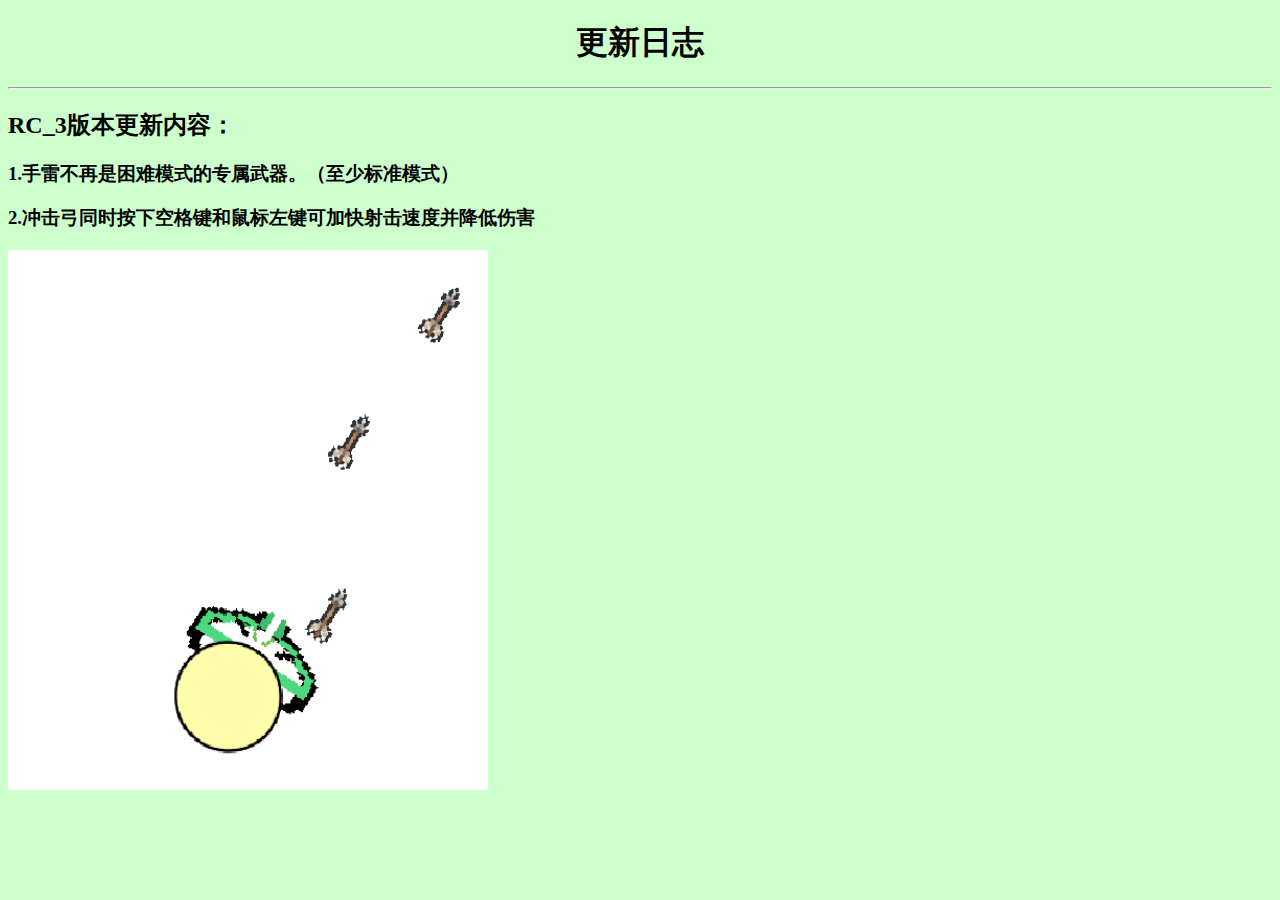
<file: Changelog.html>
<!DOCTYPE html>
<html>
<head>
    <meta charset="UTF-8">
	<meta name="viewport" content="width=device-width, initial-scale=1">
    <title>Changelog</title>
	
	<body style="background-color: #CCFFCC"> 
	
		<style>
			html {
			scroll-behavior: smooth;
			}

			#section1 {
			height: 2100px;
			background-color: #CCFFCC;
			}

			#section2 {
			height: 1200px;
			background-color: yellow;
			}
			<div id="goTopBtn"><span class="glyphicon glyphicon-chevron-up">&Delta;</span></div>


		</style>
	
	</head>
<body>

<h1 align="center">更新日志</h1>
<hr/>
<h2>RC_3版本更新内容：</h2>
<h3>1.手雷不再是困难模式的专属武器。（至少标准模式）</h3>
<h3>2.冲击弓同时按下空格键和鼠标左键可加快射击速度并降低伤害</h3>
<img src="NewImage/Changelog_Image/RC_3.1.png" width="480" height="540"/>
</file>
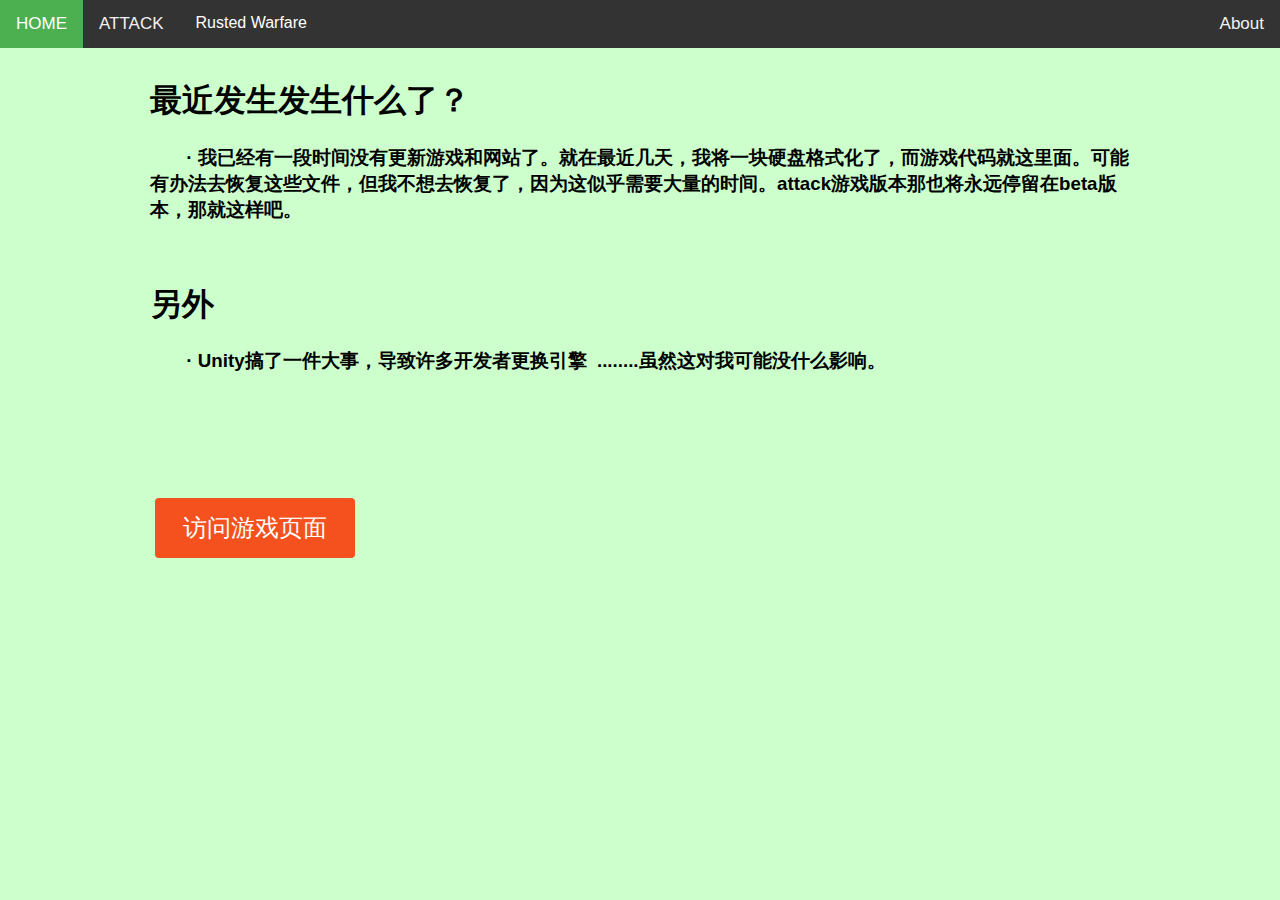
<file: Game.html>
<!DOCTYPE html>
<html><head>
<link rel="icon" href="./favicon.ico" type="image/x-icon"> 

<meta name="viewport" content="width=device-width, initial-scale=1">

<title>HOME</title>

<style>
.buttonGO {
  border-radius: 4px;
  background-color: #f4511e;
  border: none;
  color: #FFFFFF;
  text-align: center;
  font-size: 24px;
  //padding: 20px;
  width: 200px;
  height: 60px;
  transition: all 0.5s;
  cursor: pointer;
  margin: 5px;
}

.buttonGO span {
  cursor: pointer;
  display: inline-block;
  position: relative;
  transition: 0.5s;
}

.buttonGO span:after {
  content: '\00bb';
  position: absolute;
  font-size: 35px;
  opacity: 0;
  top: -6px;
  right: -40px;
  transition: 0.5s;
}

.buttonGO:hover span {
  padding-right: 25px;
}

.buttonGO:hover span:after {
  opacity: 1;
  right: 0;
}



body {
  margin: 0;
  font-family: Arial, Helvetica, sans-serif;
}

.topnav {
  overflow: hidden;
  background-color: #333;
}

.topnav a {
  float: left;
  display: block;
  color: #f2f2f2;
  text-align: center;
  padding: 14px 16px;
  text-decoration: none;
  font-size: 17px;
}

.topnav a:hover {
  background-color: #ddd;
  color: black;
}

.topnav a.active {
  background-color: #4CAF50;
  color: white;
}

.topnav .icon {
  display: none;
}


  .topnav.responsive a {
    float: none;
    display: block;
    text-align: left;
  }
}



 
	
body {
  font-family: Arial, Helvetica, sans-serif;
}

.navbar {
  overflow: hidden;
  background-color: #333;
}

.navbar a {
  float: left;
  font-size: 16px;
  color: white;
  text-align: center;
  padding: 14px 16px;
  text-decoration: none;
}

.dropdown {
  float: left;
  overflow: hidden;
}

.dropdown .dropbtn {
  font-size: 16px;  
  border: none;
  outline: none;
  color: white;
  padding: 14px 16px;
  background-color: inherit;
  font-family: inherit;
  margin: 0;
}

.navbar a:hover, .dropdown:hover .dropbtn {
  background-color: red;
}

.dropdown-content {
  display: none;
  position: absolute;
  background-color: #f9f9f9;
  min-width: 160px;
  box-shadow: 0px 8px 16px 0px rgba(0,0,0,0.2);
  z-index: 1;
}

.dropdown-content a {
  float: none;
  color: black;
  padding: 12px 16px;
  text-decoration: none;
  display: block;
  text-align: left;
}

.dropdown-content a:hover {
  background-color: #ddd;
}

.dropdown:hover .dropdown-content {
  display: block;
}

.topnav-right {
  float: right;
}



	.texts{
				width: 70%;
				height: 200px;
				padding:10px 10px 20px;
				<!-- margin-top: 200px; -->
				<!-- padding-top: 200px; -->
				<!-- padding-top: 200px; -->
				<!-- margin-left: 10%; -->
				<!-- border-radius: 10px; -->
				<!-- margin: auto; -->
				<!-- margin: 200px; -->
				<!-- position: static; -->
				<!-- margin: 300px 0px 0px 0px; -->
				<!-- background-color:   #f1f1f1; -->
}

.opls {
				width: 100%;
				height: 20px;	
}
.opl {width: 100%;height: 100px;}





</style>
</head>

<body style="background-color: #CCFFCC"> 



			<div class="topnav" id="myTopnav">
			  <a href="HOME.html" class="active">HOME</a>
			  <a href="ATTACK.html">ATTACK</a>
			  <!--<a href="#contact">Rusted Warfare</a>-->
			   

			<div class="topnav-right">
				<a href="#About">About</a>
			</div>
			  <div class="navbar">
			  <div class="dropdown">
				<button class="dropbtn">Rusted Warfare<i class="fa fa-caret-down"></i>  </button>
				<div class="dropdown-content">
				  <a href="./Rusted Warfare/Rusted Warfare.html">特殊炮塔mod</a>
				  <a href="./Rusted Warfare/Rusted Warfare.html">一个因鸡蛋起源的模组</a>
				</div>
			  </div> 
			</div>
			  <a href="javascript:void(0);" class="icon" onclick="myFunction()">
				<i class="fa fa-bars"></i>
			  </a>
			</div>


			<div style="padding:10px 150px 20px">
				<h1>最近发生发生什么了？</h1>
				<h3>&nbsp; &nbsp; &nbsp; &nbsp;· 我已经有一段时间没有更新游戏和网站了。就在最近几天，我将一块硬盘格式化了，而游戏代码就这里面。可能有办法去恢复这些文件，但我不想去恢复了，因为这似乎需要大量的时间。attack游戏版本那也将永远停留在beta版本，那就这样吧。</h3>
				
				<div class="opls"></div>
				<h1>另外</h1>
				<h3>&nbsp; &nbsp; &nbsp; &nbsp;· Unity搞了一件大事，导致许多开发者更换引擎&nbsp;&nbsp;........虽然这对我可能没什么影响。<!--<br>&nbsp; &nbsp; &nbsp; &nbsp;· Unity引擎用来做小游戏过于臃肿，100mb就离谱，因为这件事我也去试了一下godot引擎，而它打包出来的程序60mb我也不满意。我认为低于10mb才合理。--></h3>

				<div class="opl"></div>
				 <a href="index.html"><button class="buttonGO"><span>访问游戏页面</span></button></a>
			</div>
			
			
</body>
</file>
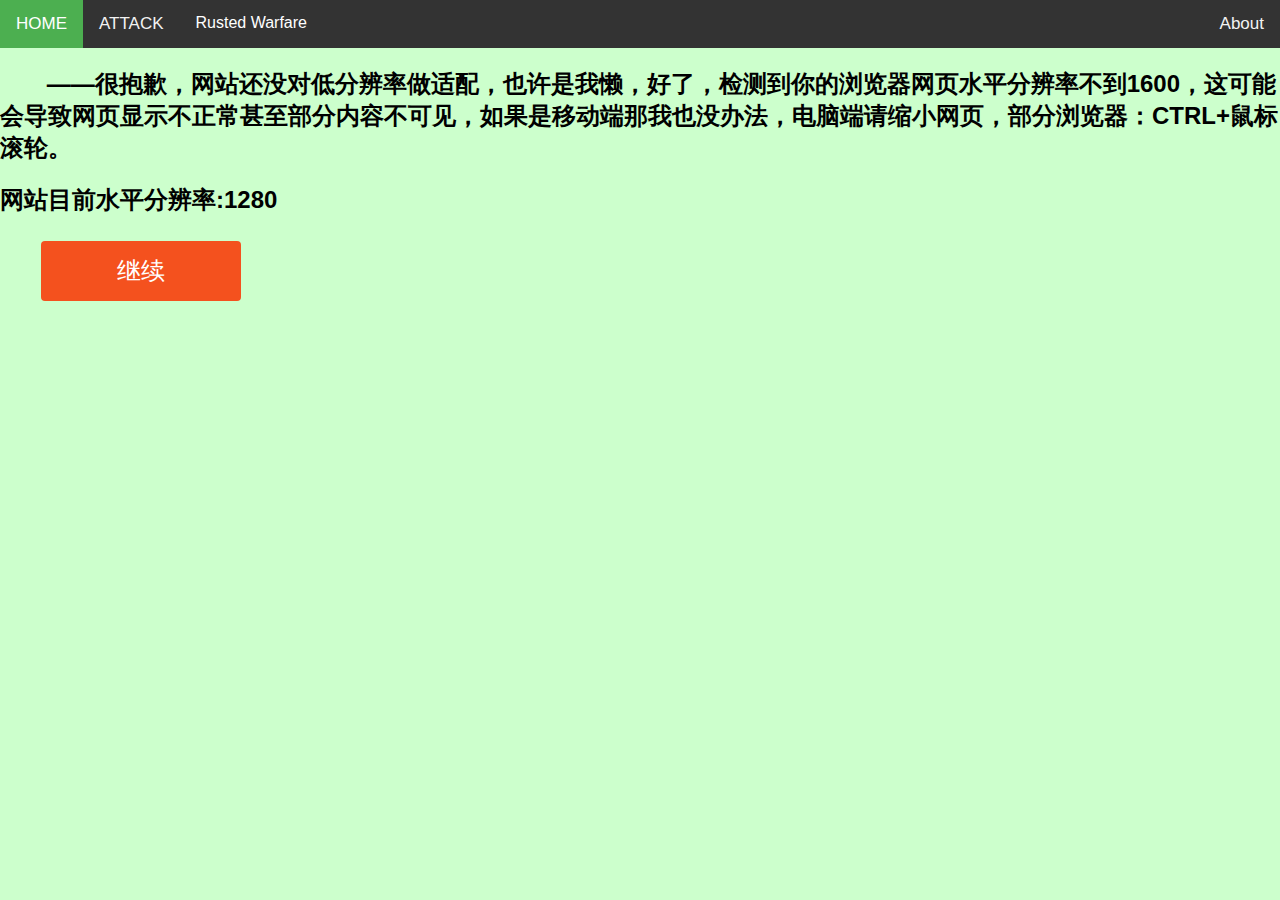
<file: Suggestion.html>
<!DOCTYPE html>
<html><head>
<link rel="icon" href="./favicon.ico" type="image/x-icon"> 

<meta name="viewport" content="width=device-width, initial-scale=1">

<title>HOME</title>

<style>
.buttonGO {
  border-radius: 4px;
  background-color: #f4511e;
  border: none;
  color: #FFFFFF;
  text-align: center;
  font-size: 24px;
  //padding: 20px;
  width: 200px;
  height: 60px;
  transition: all 0.5s;
  cursor: pointer;
  margin: 5px;
}

.buttonGO span {
  cursor: pointer;
  display: inline-block;
  position: relative;
  transition: 0.5s;
}

.buttonGO span:after {
  content: '\00bb';
  position: absolute;
  font-size: 35px;
  opacity: 0;
  top: -6px;
  right: -40px;
  transition: 0.5s;
}

.buttonGO:hover span {
  padding-right: 25px;
}

.buttonGO:hover span:after {
  opacity: 1;
  right: 0;
}



body {
  margin: 0;
  font-family: Arial, Helvetica, sans-serif;
}

.topnav {
  overflow: hidden;
  background-color: #333;
}

.topnav a {
  float: left;
  display: block;
  color: #f2f2f2;
  text-align: center;
  padding: 14px 16px;
  text-decoration: none;
  font-size: 17px;
}

.topnav a:hover {
  background-color: #ddd;
  color: black;
}

.topnav a.active {
  background-color: #4CAF50;
  color: white;
}

.topnav .icon {
  display: none;
}


  .topnav.responsive a {
    float: none;
    display: block;
    text-align: left;
  }
}



 
	
body {
  font-family: Arial, Helvetica, sans-serif;
}

.navbar {
  overflow: hidden;
  background-color: #333;
}

.navbar a {
  float: left;
  font-size: 16px;
  color: white;
  text-align: center;
  padding: 14px 16px;
  text-decoration: none;
}

.dropdown {
  float: left;
  overflow: hidden;
}

.dropdown .dropbtn {
  font-size: 16px;  
  border: none;
  outline: none;
  color: white;
  padding: 14px 16px;
  background-color: inherit;
  font-family: inherit;
  margin: 0;
}

.navbar a:hover, .dropdown:hover .dropbtn {
  background-color: red;
}

.dropdown-content {
  display: none;
  position: absolute;
  background-color: #f9f9f9;
  min-width: 160px;
  box-shadow: 0px 8px 16px 0px rgba(0,0,0,0.2);
  z-index: 1;
}

.dropdown-content a {
  float: none;
  color: black;
  padding: 12px 16px;
  text-decoration: none;
  display: block;
  text-align: left;
}

.dropdown-content a:hover {
  background-color: #ddd;
}

.dropdown:hover .dropdown-content {
  display: block;
}

.topnav-right {
  float: right;
}



	.texts{
				width: 70%;
				height: 200px;
				padding:10px 10px 20px;

}

.opls {
				width: 100%;
				height: 20px;	
}
.opl {width: 100%;height: 100px;}


</style>

</head>

<body style="background-color: #CCFFCC" "onLoad="a()"> 



			<div class="topnav" id="myTopnav">
			  <a href="HOME.html" class="active">HOME</a>
			  <a href="ATTACK.html">ATTACK</a>
			  <!--<a href="#contact">Rusted Warfare</a>-->
			   

			<div class="topnav-right">
				<a href="#About">About</a>
			</div>
			  <div class="navbar">
			  <div class="dropdown">
				<button class="dropbtn">Rusted Warfare<i class="fa fa-caret-down"></i>  </button>
				<div class="dropdown-content">
				  <a href="./Rusted Warfare/Rusted Warfare.html">特殊炮塔mod</a>
				  <a href="./Rusted Warfare/Rusted Warfare.html">一个因鸡蛋起源的模组</a>
				</div>
			  </div> 
			</div>
			  <a href="javascript:void(0);" class="icon" onclick="myFunction()">
				<i class="fa fa-bars"></i>
			  </a>
			</div>


			<!-- div style="padding:10px 150px 20px">
				<h1>怎么了？</h1>
				<h2>&nbsp; &nbsp; &nbsp; &nbsp;· 检测到你的浏览器可用水平分辨率不到1600，这会导致部分网页显示不整齐</h2>
				
				<div class="opls"></div>

				<div class="opl"></div>
				 <a href="index.html"><button class="buttonGO"><span>访问游戏页面</span></button></a>
			</div> -->
			<h2>&nbsp; &nbsp; &nbsp; &nbsp;——很抱歉，网站还没对低分辨率做适配，也许是我懒，好了，检测到你的浏览器网页水平分辨率不到1600，这可能会导致网页显示不正常甚至部分内容不可见，如果是移动端那我也没办法，电脑端请缩小网页，部分浏览器：CTRL+鼠标滚轮。</h2>
			<h2 id="ups"><div id="text">网站目前水平分辨率：</div></h2>
			&nbsp; &nbsp; &nbsp; &nbsp;
			<!-- <a href="Game.html"><button class="buttonGO" onclick="GO()"><span>继续</span></button></a> -->
			<button class="buttonGO" onclick="GOS()"><span>继续</span></button>
			
</body>

<script>

window.onload = function(){
	document.getElementById("text").innerHTML=document.body.clientWidth;
	setTimeout(UP(), 200);
}

function UP() {
    document.getElementById("text").innerHTML="网站目前水平分辨率:"+document.body.clientWidth;
	setTimeout(UP, 100);
	//window.location.reload("#ups");
	$("#ups").load(location.href+" #ups>*",""); 
}



	
function GOS() {
	


	

	//location.replace("Game.html?nub=" + username + "&userPsd=" + userPsd);
	//window.sessionStorage.setItem('1', nub); 
	location.replace("./Web_Small/Game.html");

	

	//self.location ="Suggestion.html";
	//window.location.href= "Suggestion.html";
	
	
	
}

</script>


</html>
</file>
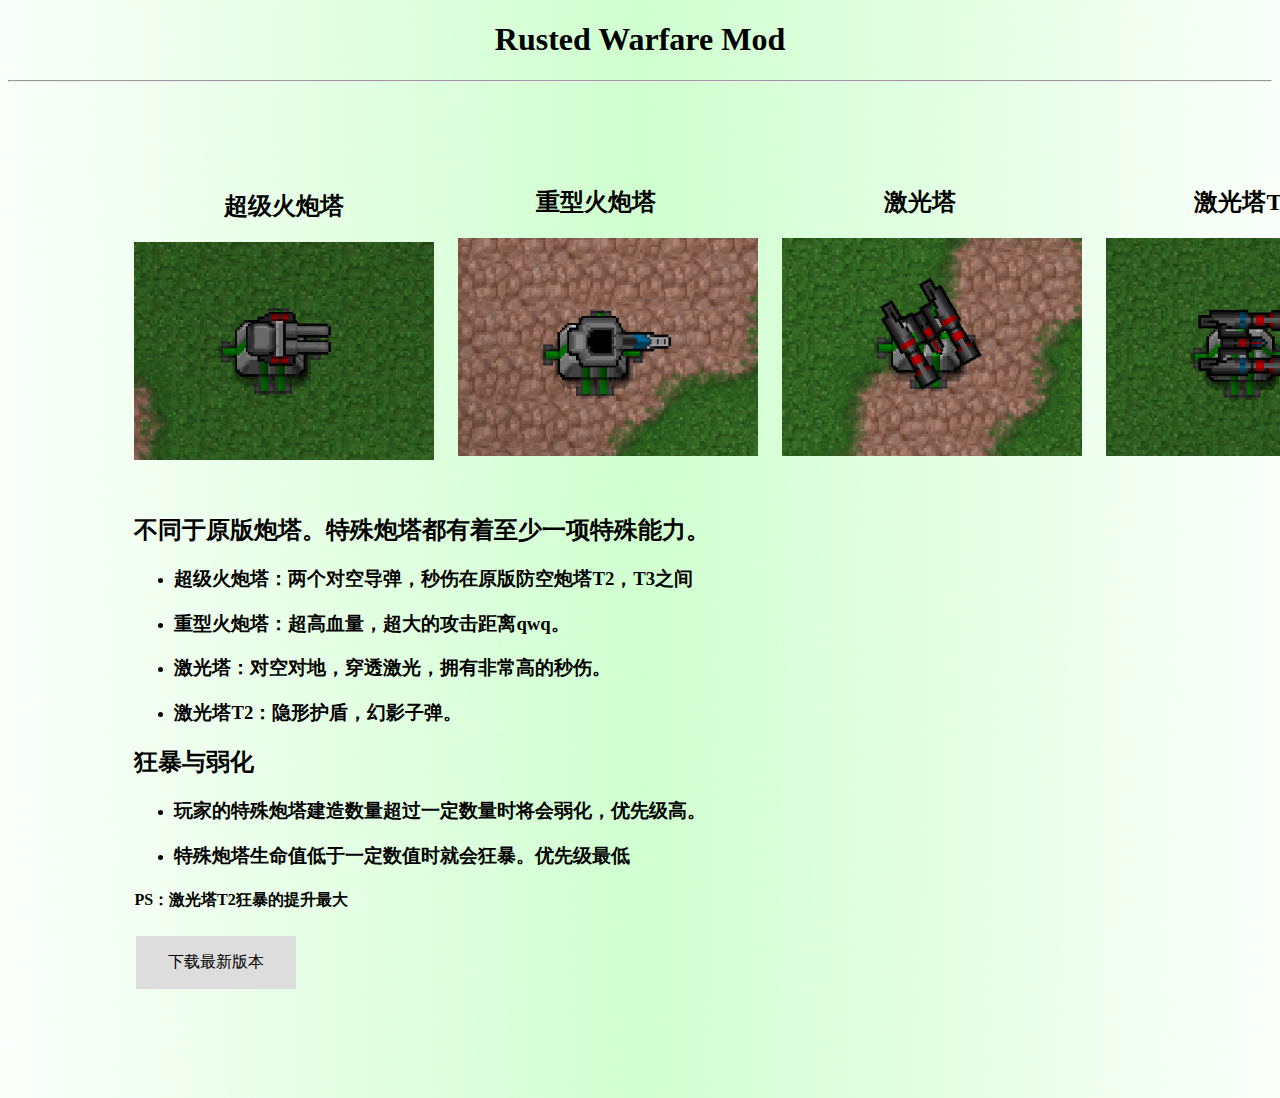
<file: Rusted Warfare/Mod-Super_turret.html>
<!DOCTYPE html>
<link rel="icon" href="../favicon.ico" type="image/x-icon">  
<html>
<head>
	<meta name="Rusted Warfare" content="width=device-width, initial-scale=1">
	





<style>

.oplsR {
				//width: 30%;
				//height: 100px;
				//background: linear-gradient(to right, blue, pink);
				float: right;
				//margin-top: -20px;
}
.oplsL {
				//width: 30%;
				//height: 100px;
				//background: linear-gradient(to left, blue, pink);
				float: left;
				//margin-top: -20px;
}
.oplsO {
				//width: 100%;
				//height: 100%;
				//padding-right: 20%;
				//margin: 0 auto;
				//text-align: center;
				//float: 50%;
				//margin-right: 20px;
				margin: 0px 0px 0px 30px;
}				
.oplsOs {
				//width: 100%;
				//height: 100%;
				//padding-right: 20%;
				//margin: 0 auto;
				//text-align: center;
				//float: 50%;
				//margin-right: 20px;
				margin: 0px 0px 0px 50px;
}	

.Gol {
				width: 70%;
				height:400px;
				margin: 0;
				//color: #A5CCA5;
}
.One {
				width: 80%;
				height: 1000px;
				margin: auto;
				//color: #A5CCA5;
				//padding: 10px 200px 0px 200px;
				//box-shadow: 0 12px 80px 0 rgba(189, 189, 189, 0.53);
}

.opl {

				width: 100%;
				height: 20px ;

}
	.main{
		width:100%;
		//margin-top:40px;
	}
	.main .tag{
		margin:0 auto;
		width:200px;
		font-size:18px;
		border-bottom:1px solid #878787;
		text-align:center;
		margin-bottom:20px;
	}
	.main .images{	
        margin:0 auto;
		width:1300px;//设置<div>块的大小，要实现居中效果需要经过计算
	}
	.main .images .mid{
	    float: left;//设置左对齐
	    margin:10px;//图片边缘间隔
	}		
	.main .images .mid img{
	    width:300px;//规范图片长宽
	    height:200px;
	}	

	
	
	
	
.btn {
  background-color: #ddd;
  border: none;
  color: black;
  padding: 16px 32px;
  //text-align: center;
  font-size: 16px;
  margin: 4px 2px;
  transition: 0.3s;
  
  //width: 100%;
  //height:400px;
}

.btn:hover {
  background-color: #3e8e41;
  color: white;
}
	
	

</style>

<script>
function a(){


<!-- document.write( -->
<!-- "屏幕分辨率为："+screen.width+"*"+screen.height -->
<!-- +"<br />"+ -->
<!-- "屏幕可用大小："+screen.availWidth+"*"+screen.availHeight -->
<!-- +"<br />"+ -->
<!-- "网页可见区域宽："+document.body.clientWidth -->
<!-- +"<br />"+ -->
<!-- "网页可见区域高："+document.body.clientHeight -->
<!-- +"<br />"+ -->
<!-- "网页可见区域宽(包括边线的宽)："+document.body.offsetWidth  -->
<!-- +"<br />"+ -->
<!-- "网页可见区域高(包括边线的宽)："+document.body.offsetHeight  -->
<!-- +"<br />"+ -->
<!-- "网页正文全文宽："+document.body.scrollWidth -->
<!-- +"<br />"+ -->
<!-- "网页正文全文高："+document.body.scrollHeight -->
<!-- +"<br />"+ -->
<!-- "网页被卷去的高："+document.body.scrollTop -->
<!-- +"<br />"+ -->
<!-- "网页被卷去的左："+document.body.scrollLeft -->
<!-- +"<br />"+ -->
<!-- "网页正文部分上："+window.screenTop -->
<!-- +"<br />"+ -->
<!-- "网页正文部分左："+window.screenLeft -->
<!-- +"<br />"+ -->
<!-- "屏幕分辨率的高："+window.screen.height -->
<!-- +"<br />"+ -->
<!-- "屏幕分辨率的宽："+window.screen.width -->
<!-- +"<br />"+ -->
<!-- "屏幕可用工作区高度："+window.screen.availHeight -->
<!-- +"<br />"+ -->
<!-- "屏幕可用工作区宽度："+window.screen.availWidth -->
<!-- ); -->

}
</script>



</head>

<body background="../image/Backgrounds.png" style="background-repeat:no-repeatbackground-attachment:fixed;background-size:100% 100%;">
<h1 align="center">Rusted Warfare Mod</h1>
<hr/>


<div class="One">
	
	<!-- <div> -->
	<!-- <div class ="oplsO"><h2 align="center">超级火炮塔</h2><img src="Image/Super_turret/Super_artillery.png" width="60%" height="60%"></div> -->
	<!-- <div class ="oplsOs"><h2 align="center">超级火炮塔</h2><img src="Image/Super_turret/Super_artillery.png" width="60%" height="60%"></div> -->
	<!-- <div class ="oplsL"><h2 align="center">重型火炮塔</h2><img src="Image/Super_turret/Heavy_artillery_turret.png"width="60%" height="60%"></div> -->
	<!-- <div class ="oplsR"><h2 align="center">激光塔</h2><img src="Image/Super_turret/Laser_towers.png" width="60%" height="60%"></div> -->
	<!-- </div> -->
<div class="opl"></div><div class="opl"></div><div class="opl"></div><div class="opl"></div>
<div class="main">
		<!-- <div class="tag"> -->
			<!-- 分类小贴士 -->
		<!-- </div> -->
		<div class="images" >
			<div class="mid">
			<h2 align="center">超级火炮塔</h2>
				<img src="Image/Super_turret/Super_artillery.png" width="60%" height="60%"/>
			</div>
			
			<div class="mid"style="margin: -22px 0px 0px 0px;">
				&nbsp;&nbsp;&nbsp;&nbsp;&nbsp;&nbsp;
				<h2 align="center">重型火炮塔</h2>
				&nbsp;&nbsp;&nbsp;&nbsp;&nbsp;
				<img src="Image/Super_turret/Heavy_artillery_turret.png"width="60%" height="60%" />
			</div>
			
			
			<div class="mid"style="margin: -22px 0px 0px 0px;">
				&nbsp;&nbsp;&nbsp;&nbsp;
				<h2 align="center">激光塔</h2>
				&nbsp;&nbsp;&nbsp;&nbsp;&nbsp;
				<img src="Image/Super_turret/Laser_towers.png"width="60%" height="60%" />
			</div>
			<div class="mid"style="margin: -22px 0px 0px 0px;">
				&nbsp;&nbsp;&nbsp;&nbsp;
				<h2 align="center">激光塔T2</h2>
				&nbsp;&nbsp;&nbsp;&nbsp;&nbsp;
				<img src="Image/Super_turret/Laser_towersT2.png"width="60%" height="60%" />
			</div>
		</div>
		<div style="clear:both;"></div>
		<div style="margin-bottom:30px;">
		</div>
</div>

<h2>不同于原版炮塔。特殊炮塔都有着至少一项特殊能力。</h2>
<ul>
	<li><h3>超级火炮塔：两个对空导弹，秒伤在原版防空炮塔T2，T3之间</h3></li>
	<li><h3>重型火炮塔：超高血量，超大的攻击距离qwq。</h3></li>
	<li><h3>激光塔：对空对地，穿透激光，拥有非常高的秒伤。</h3></li>
	<li><h3>激光塔T2：隐形护盾，幻影子弹。</h3></li>
</ul>
<h2>狂暴与弱化</h2>
<ul>

	<li><h3> 玩家的特殊炮塔建造数量超过一定数量时将会弱化，优先级高。</h3></li>
	<li><h3>特殊炮塔生命值低于一定数值时就会狂暴。优先级最低</h3></li>

</ul>
<h4>PS：激光塔T2狂暴的提升最大</h4>

<a href="../Rusted Warfare/MOD/特殊炮塔CompatibilityVer1.0.5.rwmod"><button class="btn">下载最新版本</button></a>



</body>
</html>
</file>
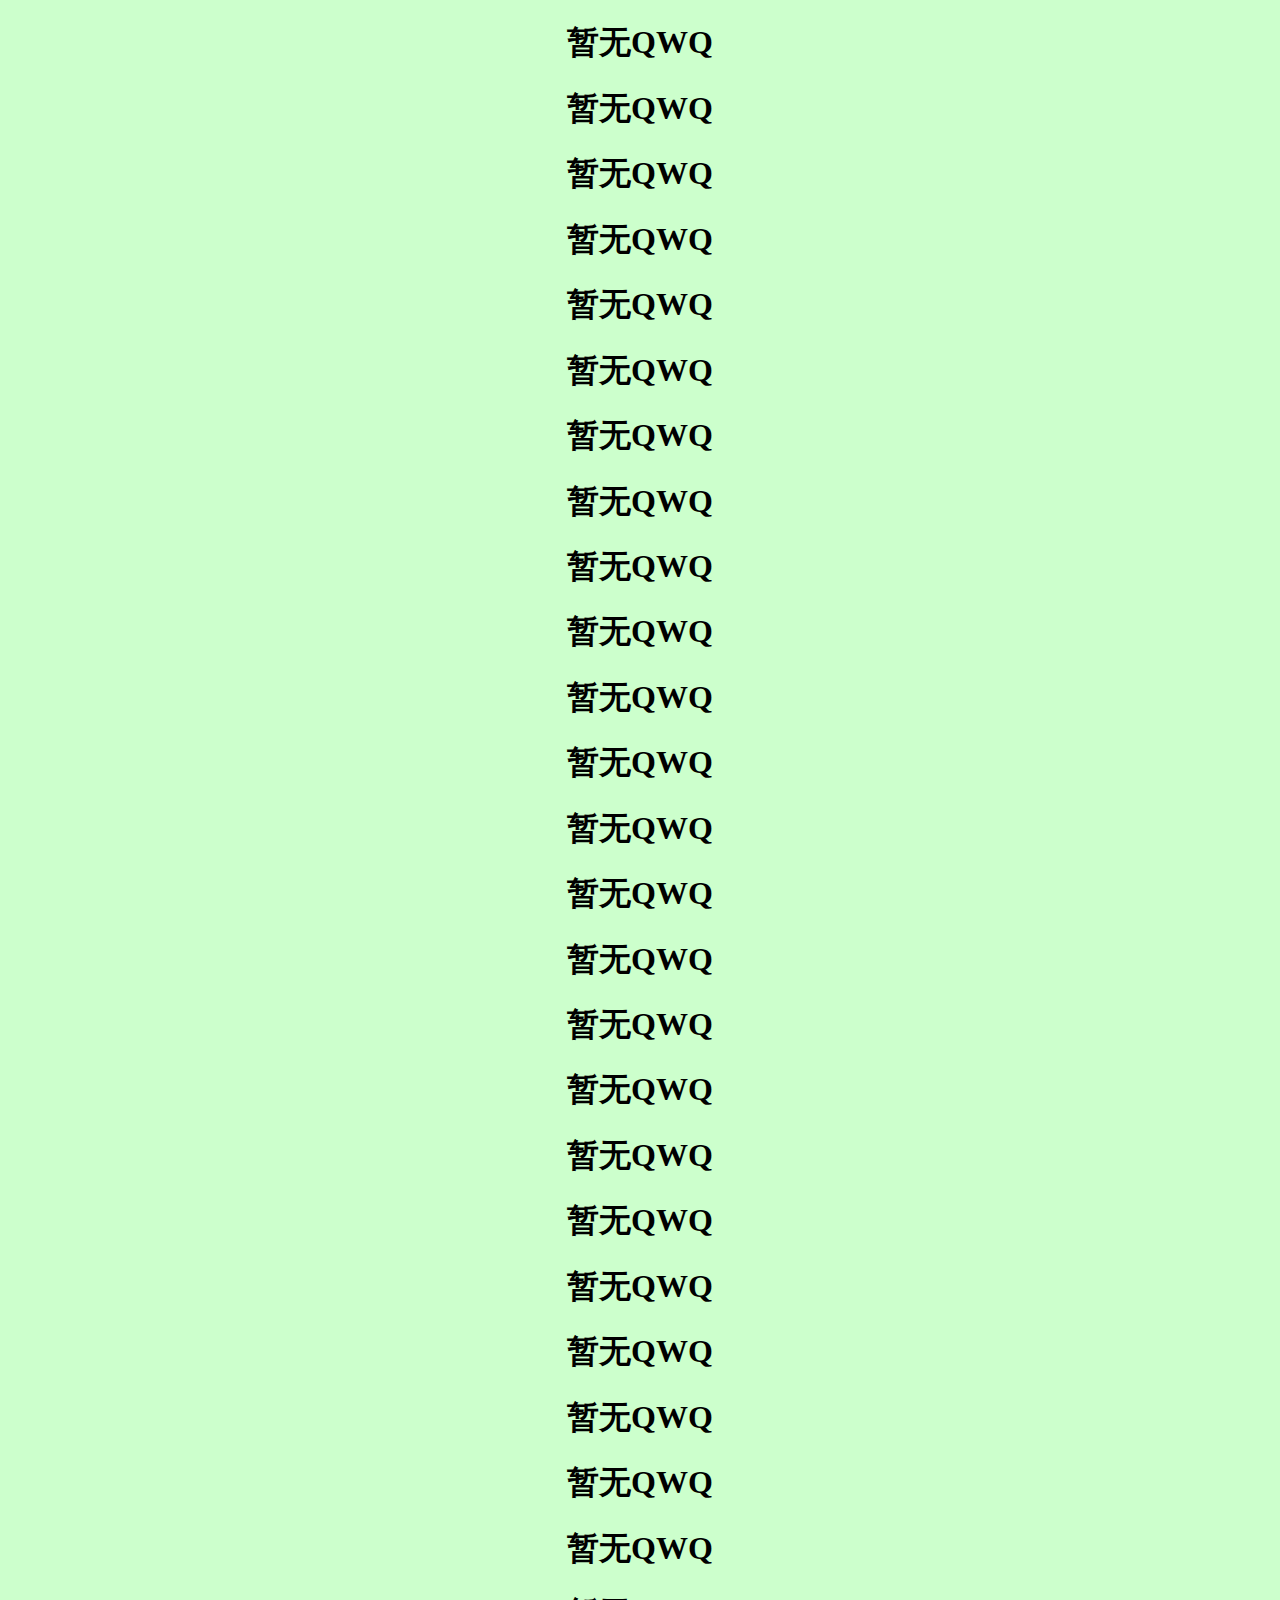
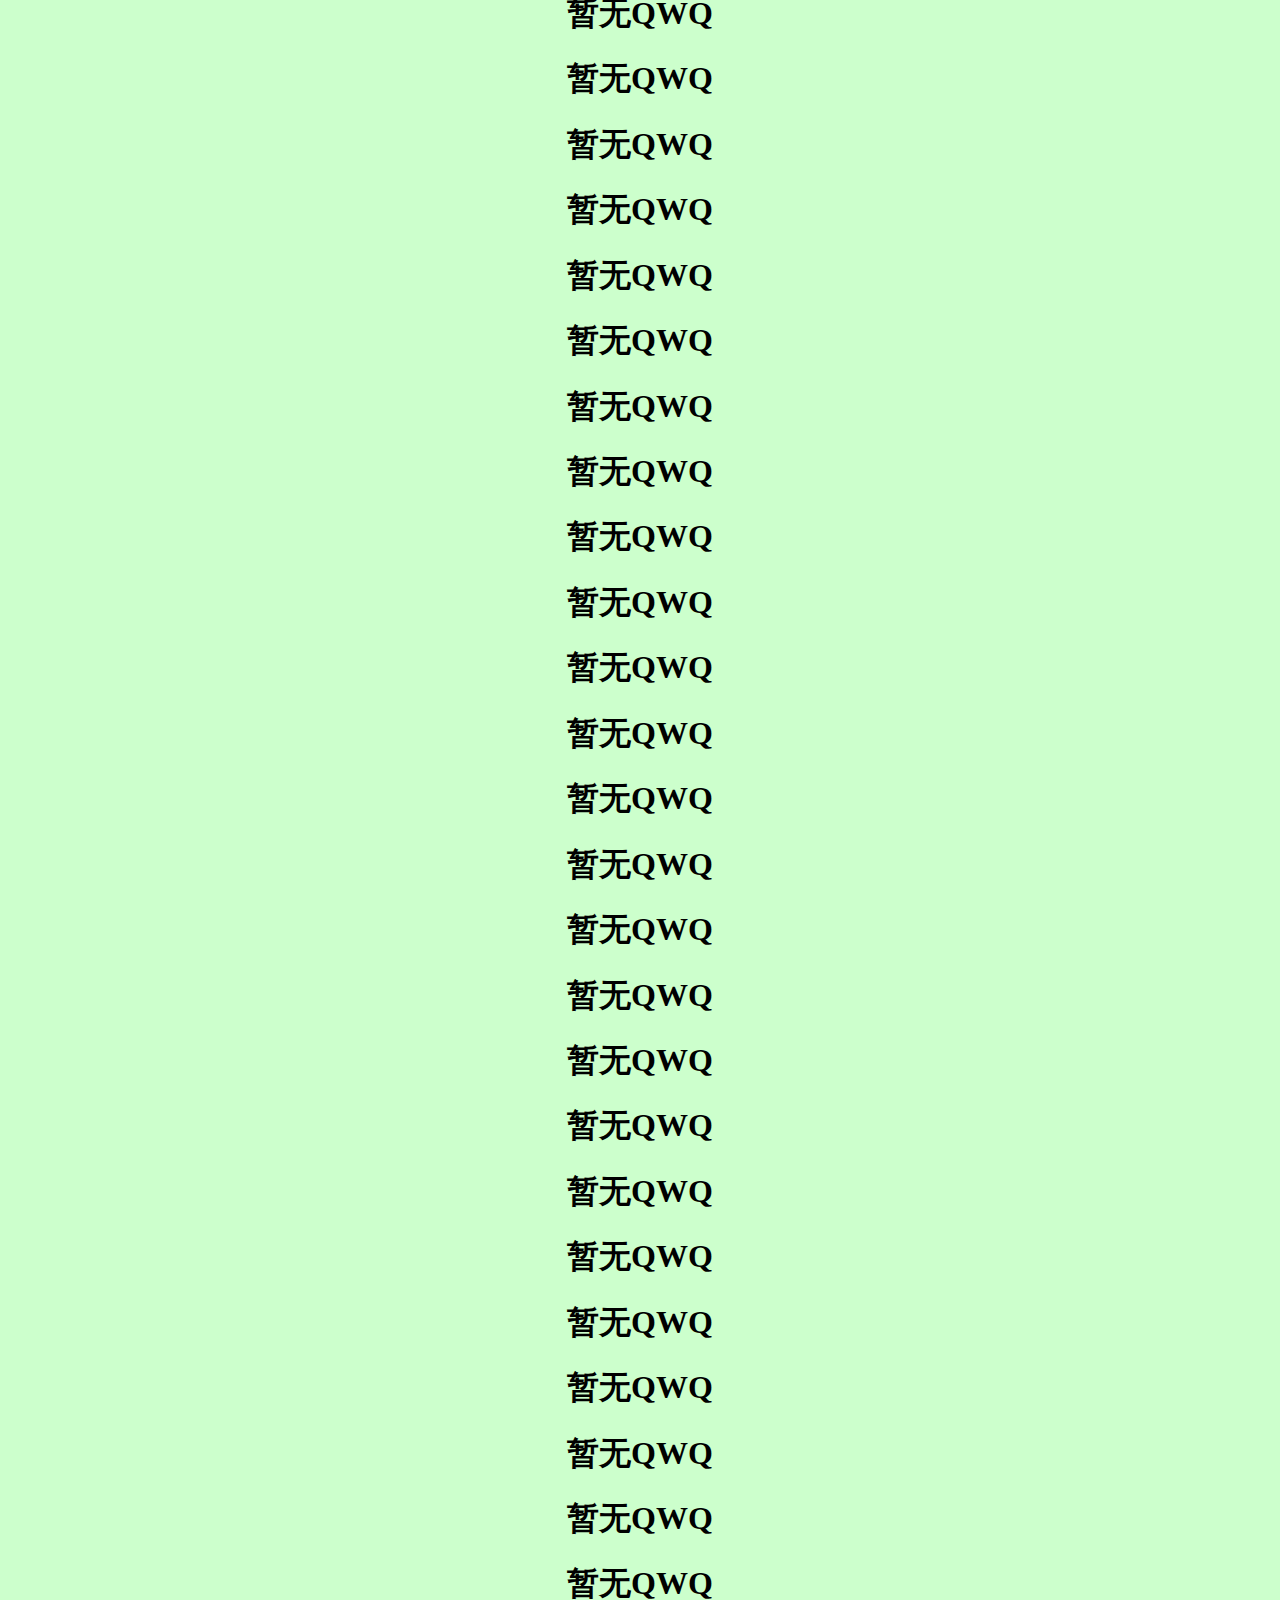
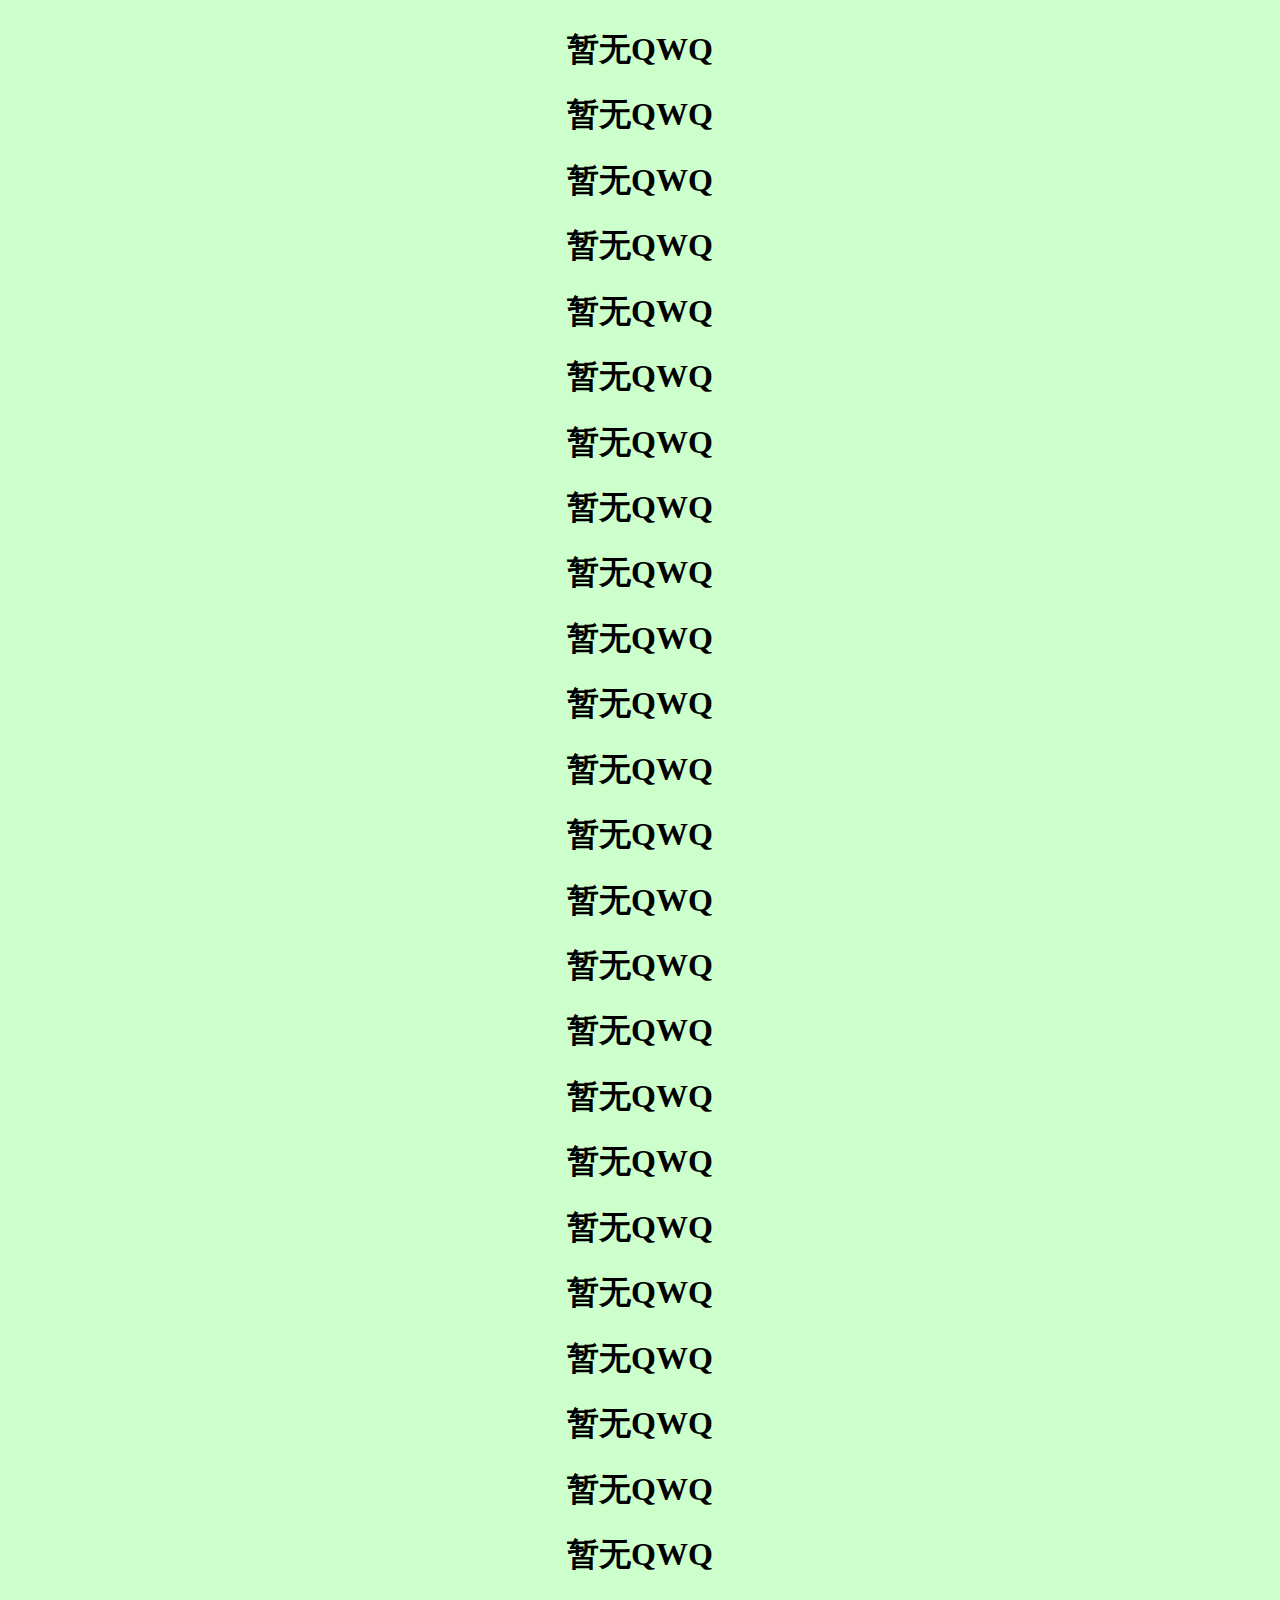
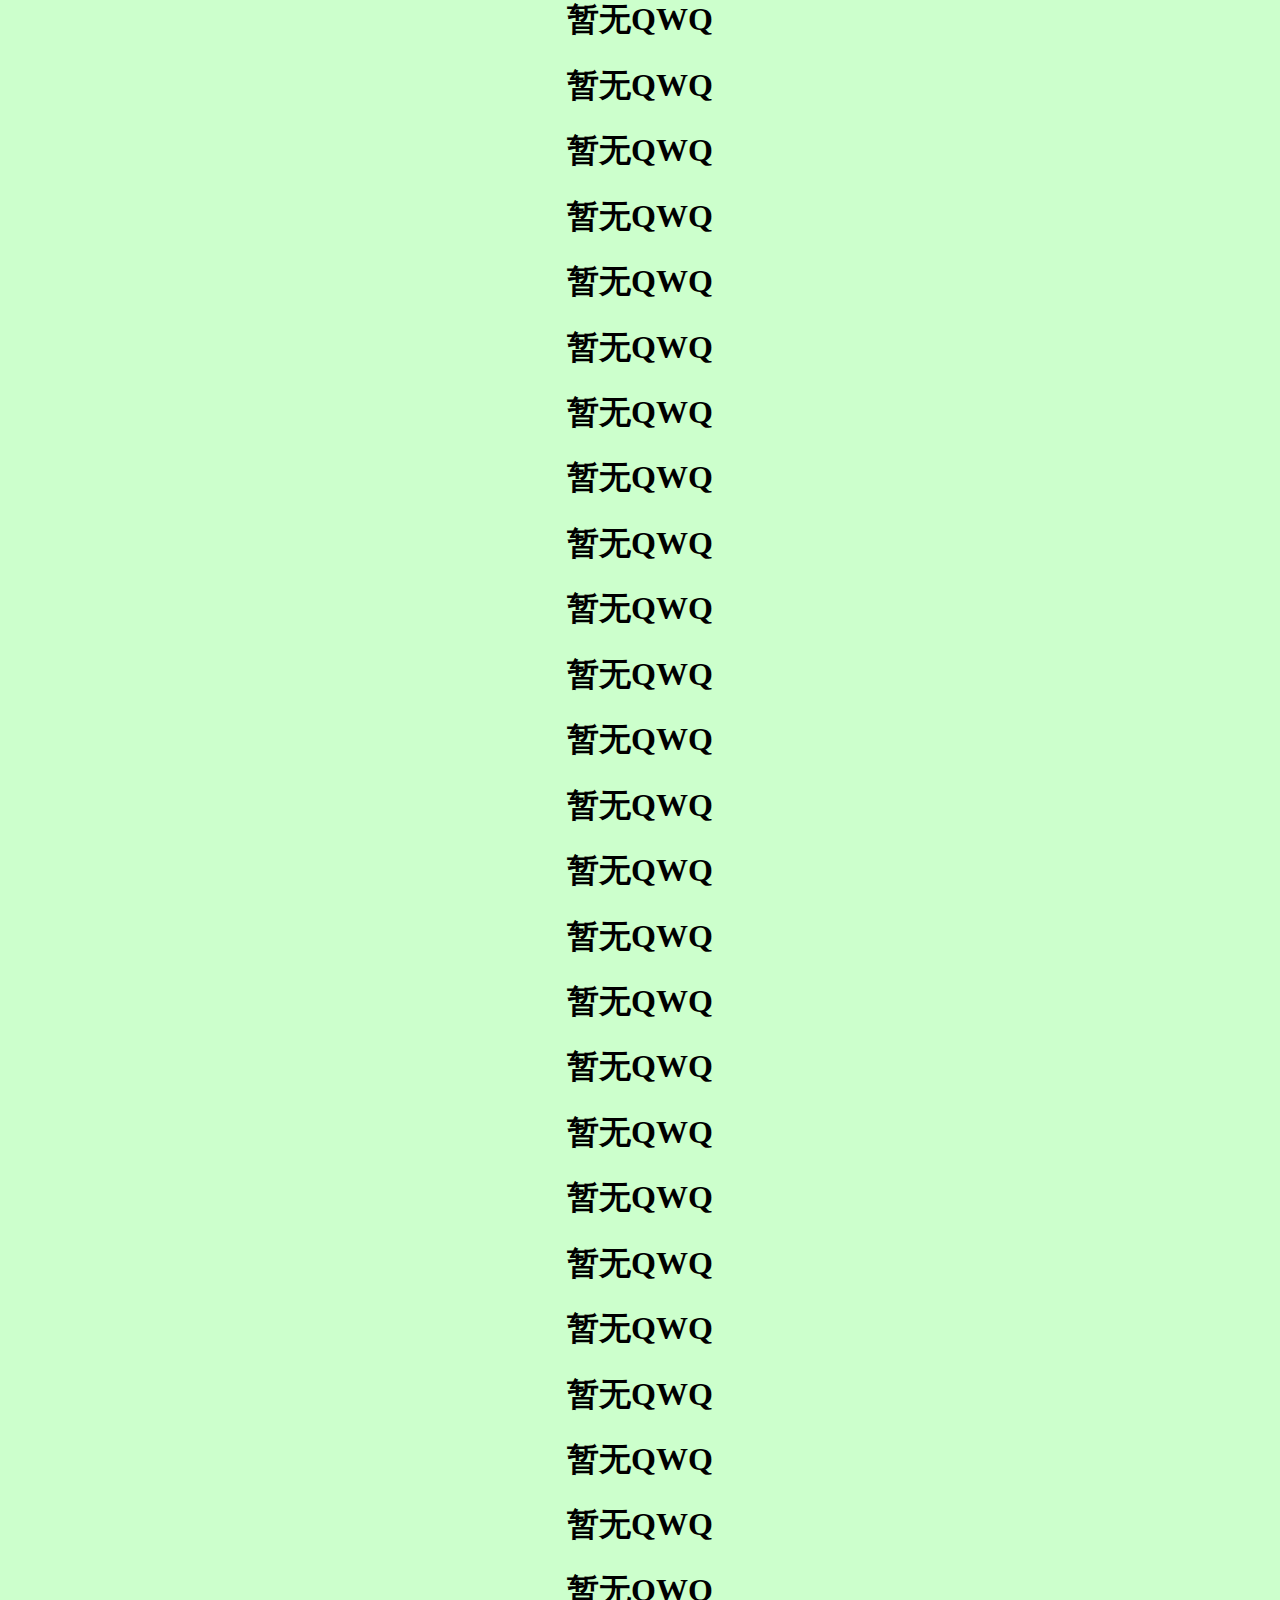
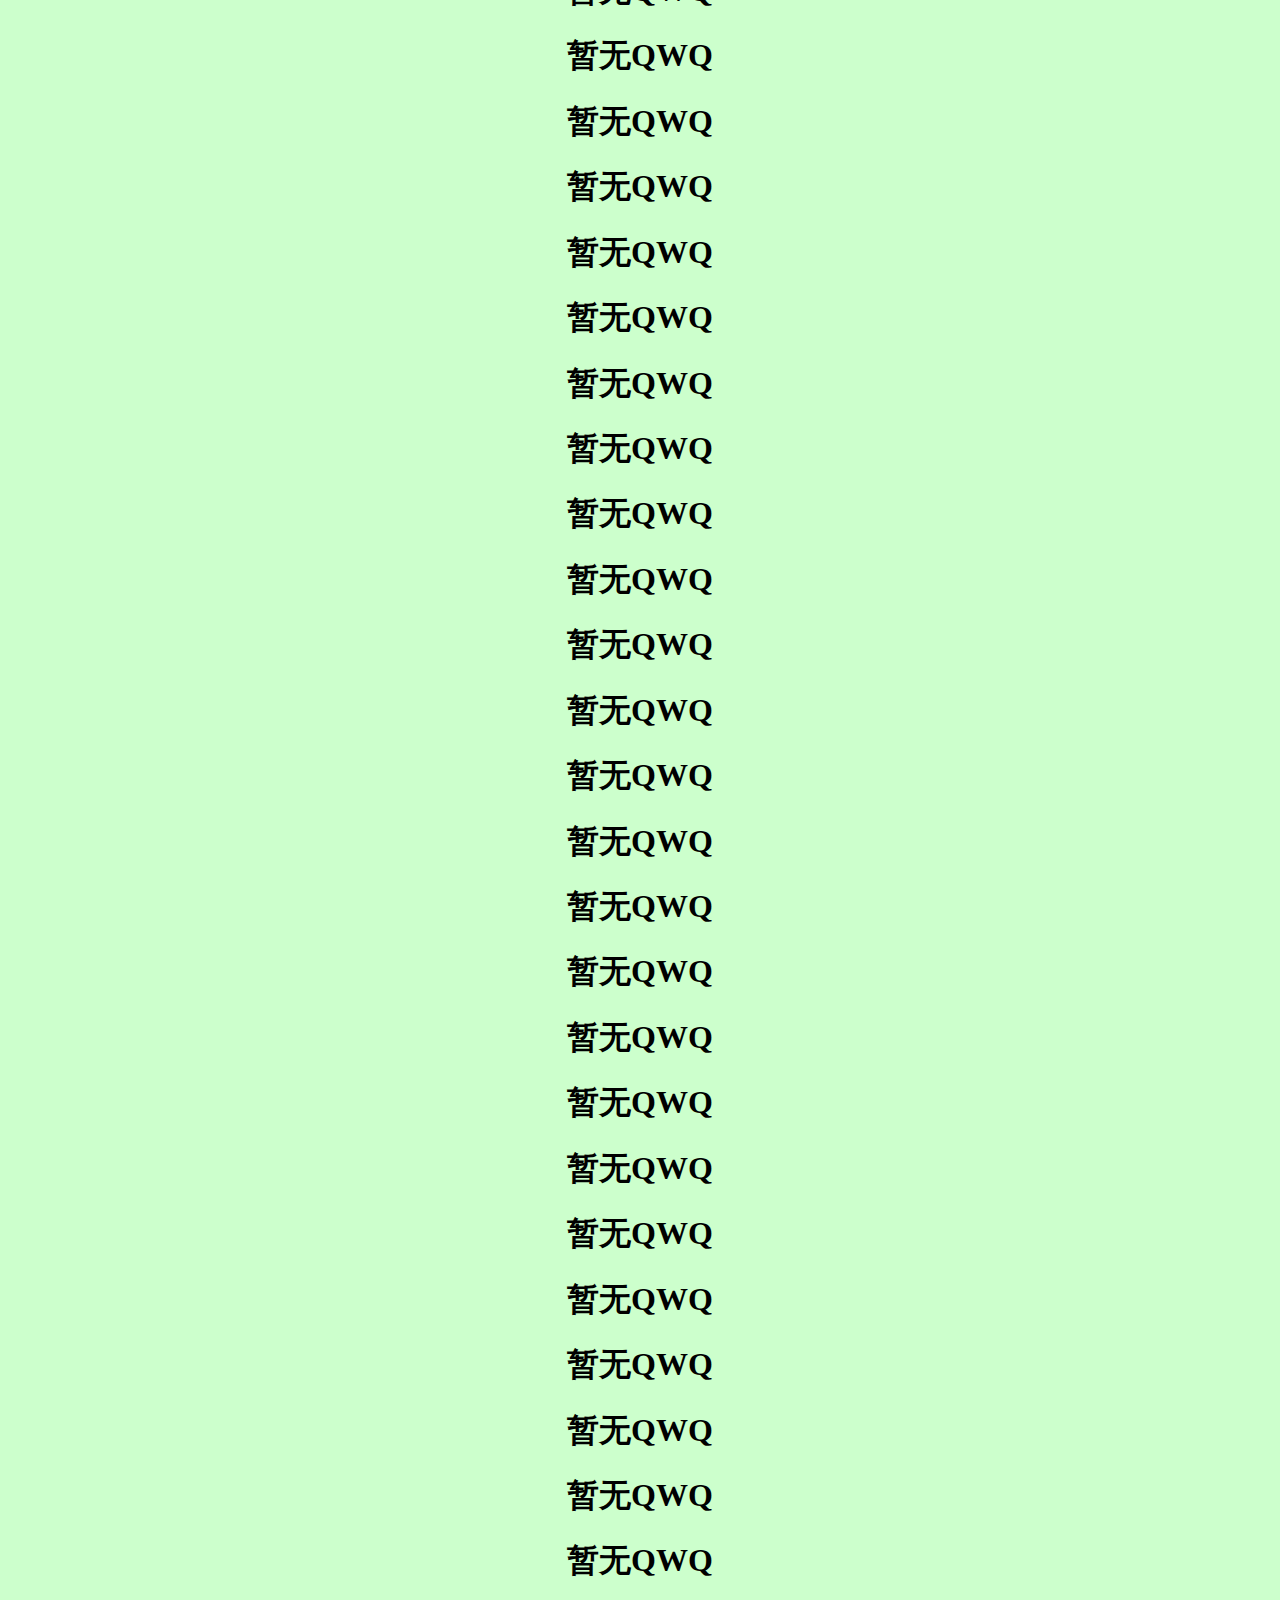
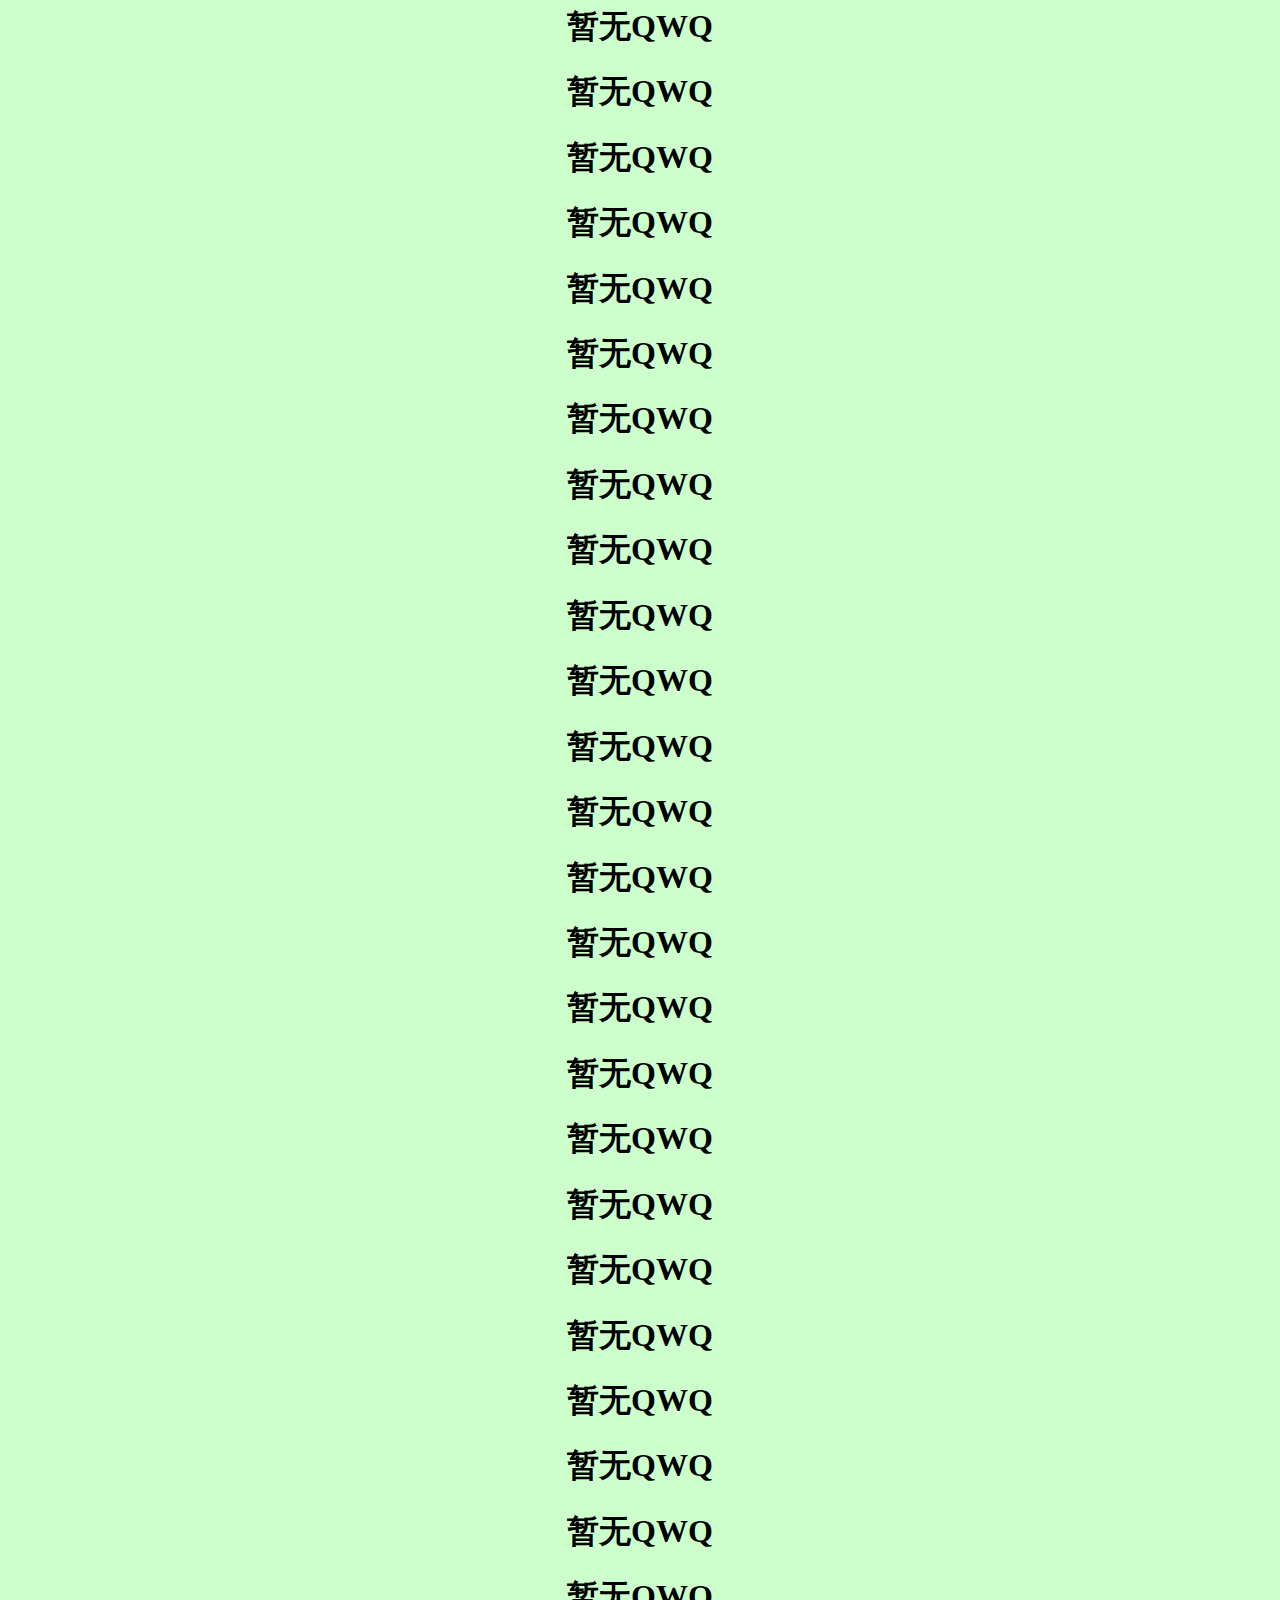
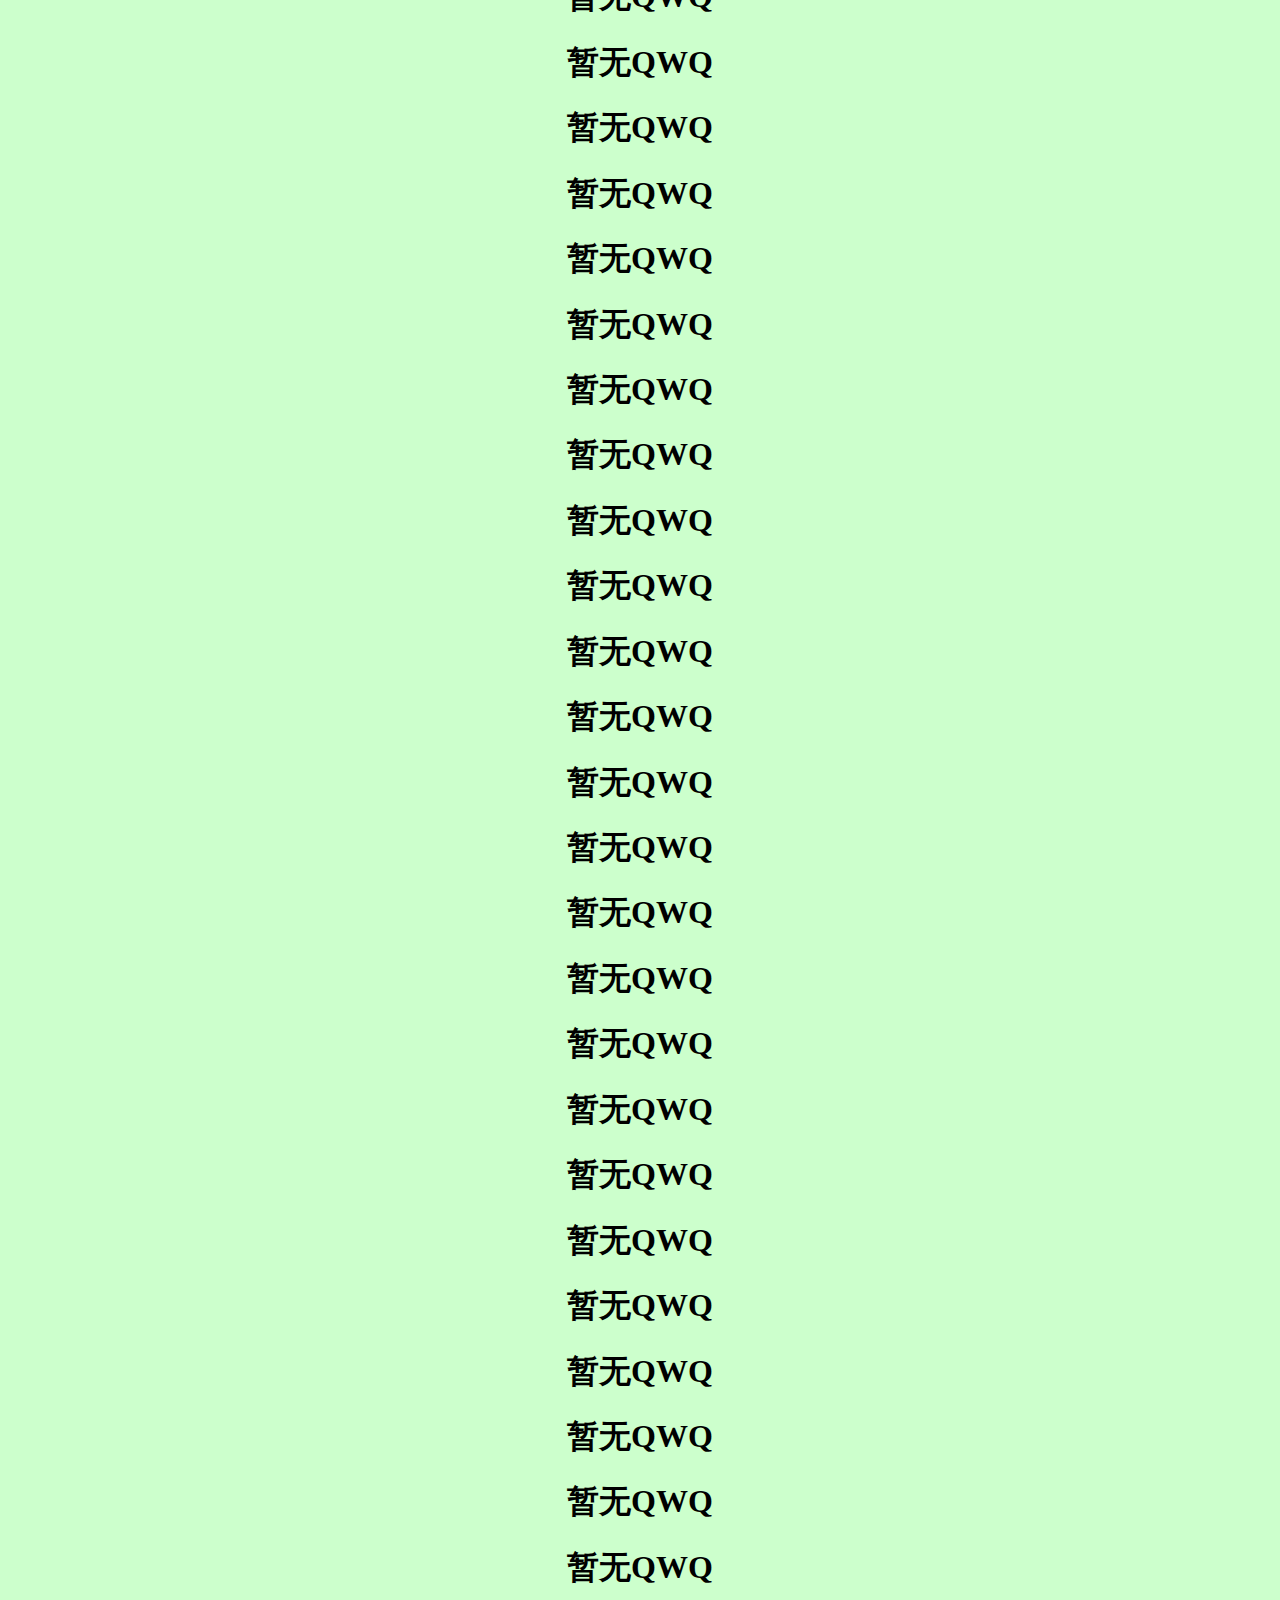
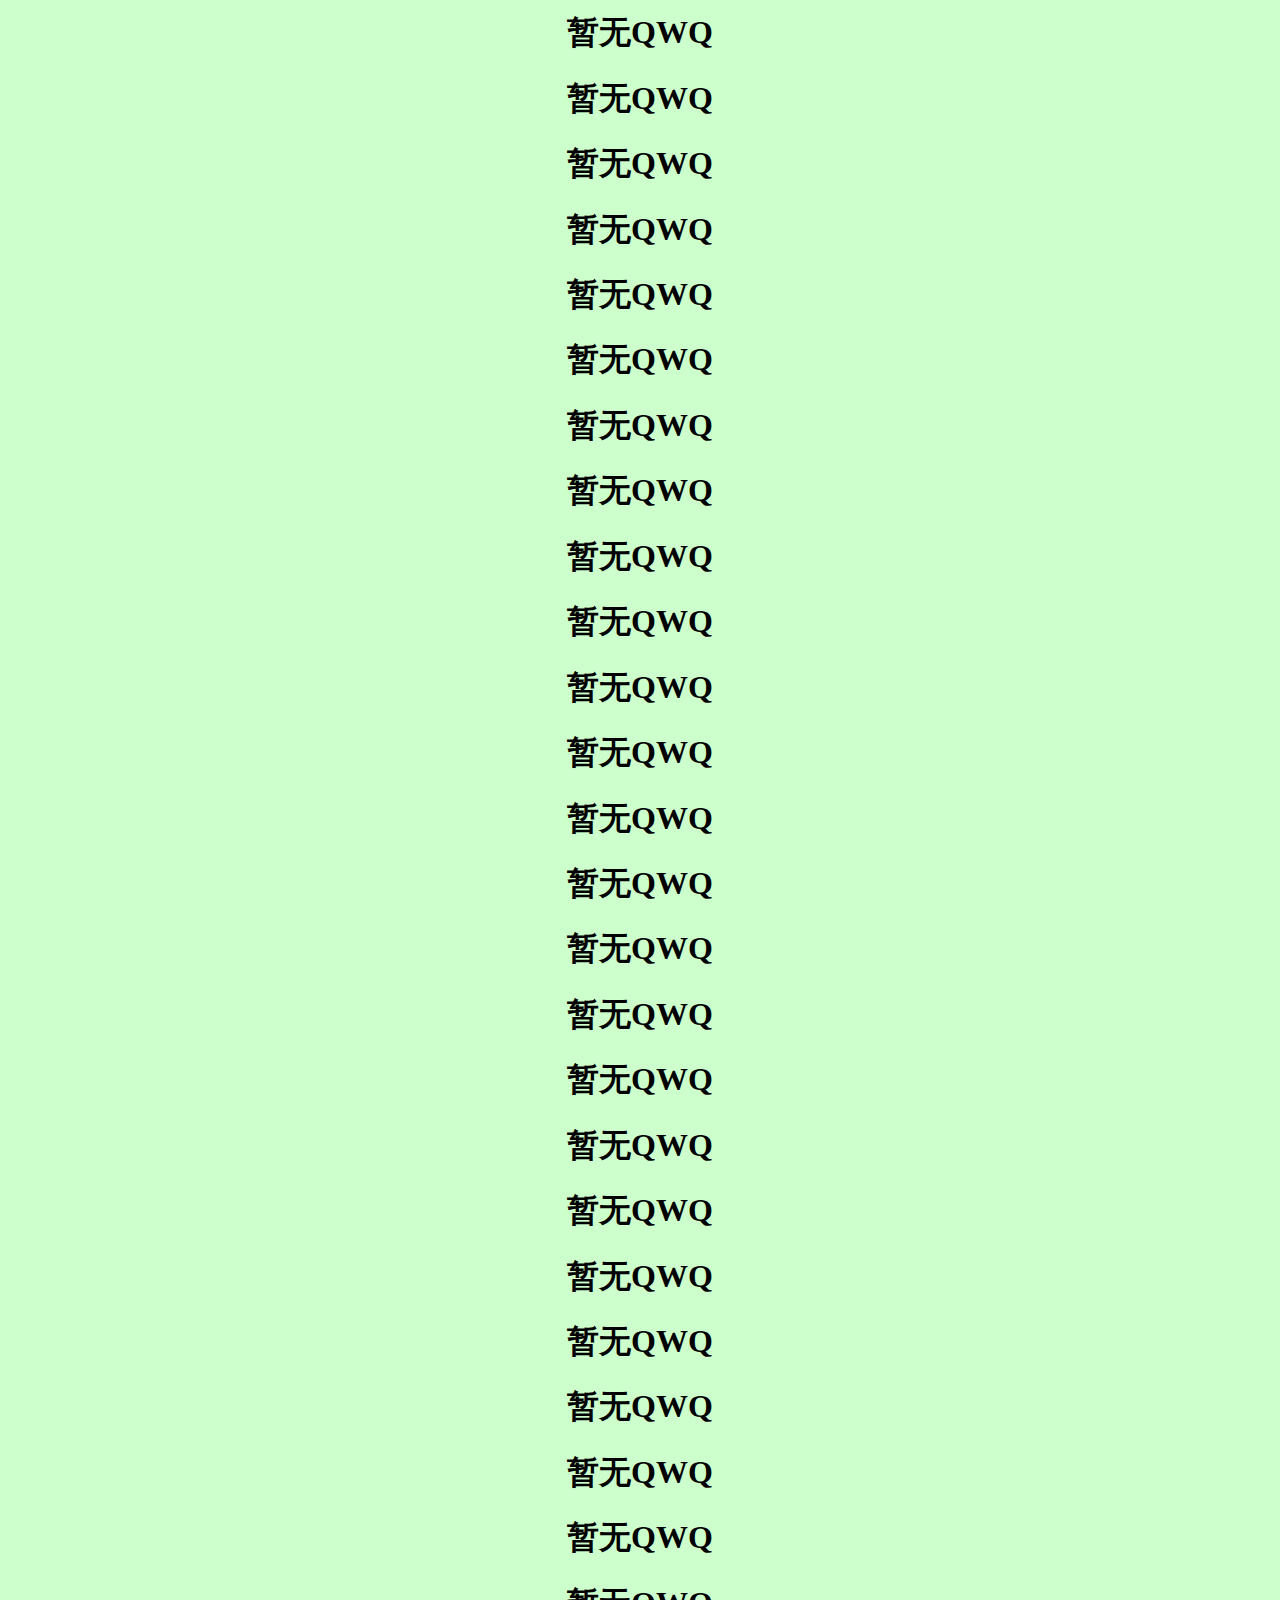
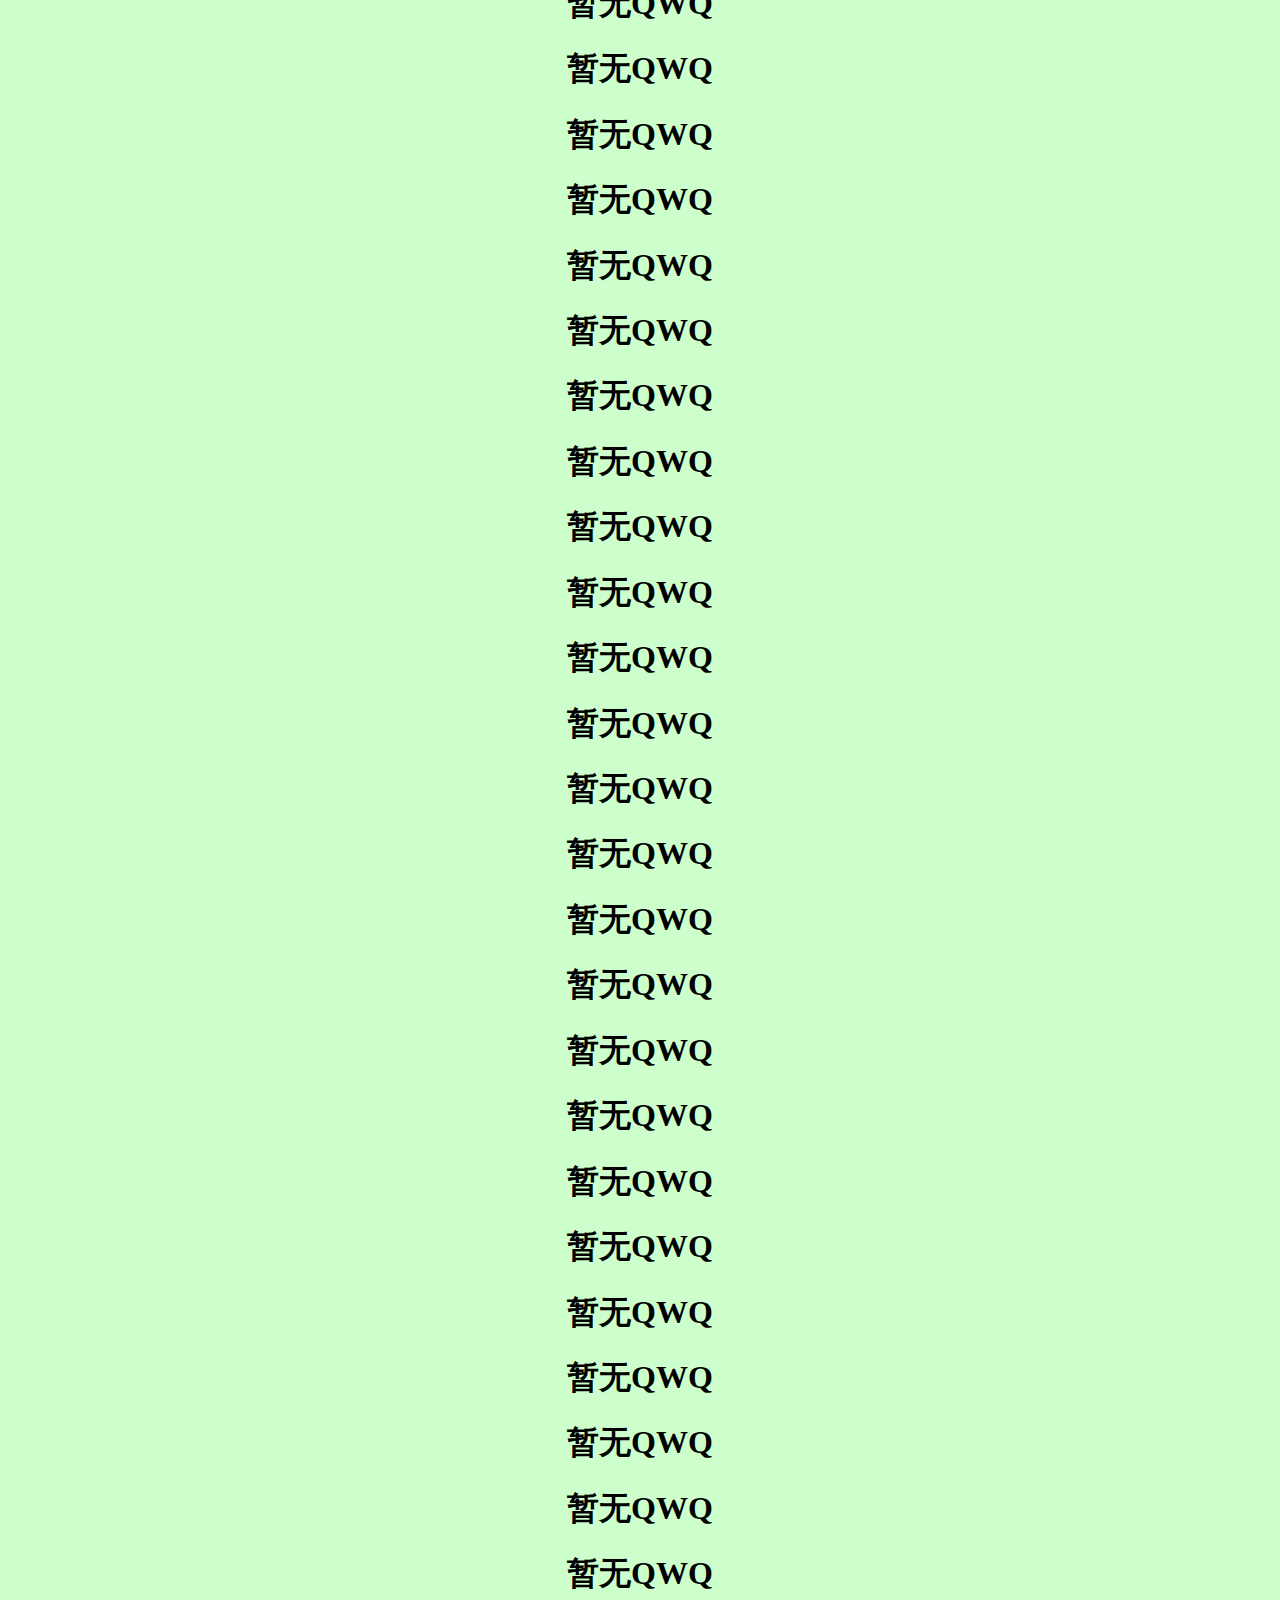
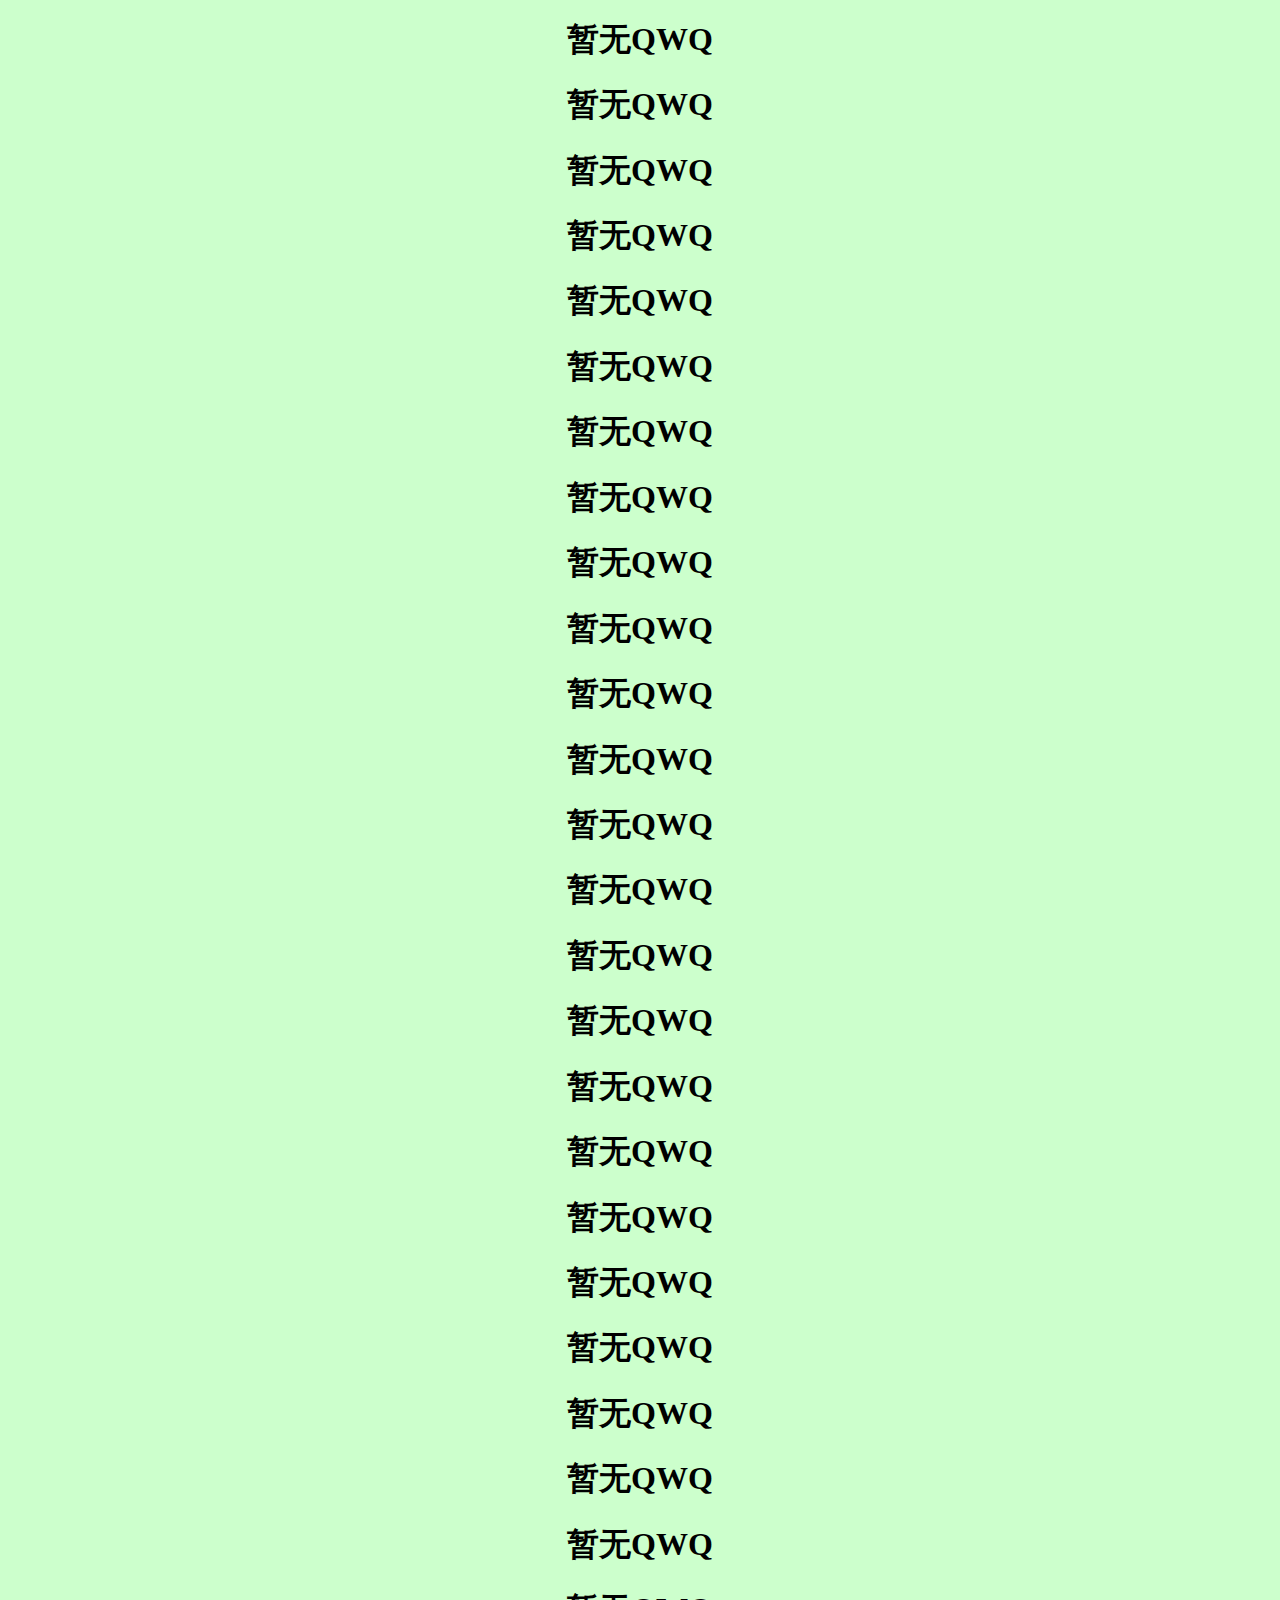
<file: Rusted Warfare/Rusted Warfare.html>
<!DOCTYPE html>
<link rel="icon" href="../favicon.ico" type="image/x-icon">  
<head>
	<meta name="Rusted Warfare" content="width=device-width, initial-scale=1">
	<body style="background-color: #CCFFCC"> </body> 
</head>




<style>




</style>



<!-- <h1 align="center">Rusted Warfare Mod</h1> -->
<!-- <hr/> -->


<h1 align="center">暂无QWQ</h1><h1 align="center">暂无QWQ</h1><h1 align="center">暂无QWQ</h1><h1 align="center">暂无QWQ</h1><h1 align="center">暂无QWQ</h1><h1 align="center">暂无QWQ</h1><h1 align="center">暂无QWQ</h1><h1 align="center">暂无QWQ</h1><h1 align="center">暂无QWQ</h1><h1 align="center">暂无QWQ</h1><h1 align="center">暂无QWQ</h1><h1 align="center">暂无QWQ</h1><h1 align="center">暂无QWQ</h1><h1 align="center">暂无QWQ</h1><h1 align="center">暂无QWQ</h1><h1 align="center">暂无QWQ</h1><h1 align="center">暂无QWQ</h1><h1 align="center">暂无QWQ</h1><h1 align="center">暂无QWQ</h1><h1 align="center">暂无QWQ</h1><h1 align="center">暂无QWQ</h1><h1 align="center">暂无QWQ</h1><h1 align="center">暂无QWQ</h1><h1 align="center">暂无QWQ</h1><h1 align="center">暂无QWQ</h1><h1 align="center">暂无QWQ</h1><h1 align="center">暂无QWQ</h1><h1 align="center">暂无QWQ</h1><h1 align="center">暂无QWQ</h1><h1 align="center">暂无QWQ</h1><h1 align="center">暂无QWQ</h1><h1 align="center">暂无QWQ</h1><h1 align="center">暂无QWQ</h1><h1 align="center">暂无QWQ</h1><h1 align="center">暂无QWQ</h1><h1 align="center">暂无QWQ</h1><h1 align="center">暂无QWQ</h1><h1 align="center">暂无QWQ</h1><h1 align="center">暂无QWQ</h1><h1 align="center">暂无QWQ</h1><h1 align="center">暂无QWQ</h1><h1 align="center">暂无QWQ</h1><h1 align="center">暂无QWQ</h1><h1 align="center">暂无QWQ</h1><h1 align="center">暂无QWQ</h1><h1 align="center">暂无QWQ</h1><h1 align="center">暂无QWQ</h1><h1 align="center">暂无QWQ</h1><h1 align="center">暂无QWQ</h1><h1 align="center">暂无QWQ</h1><h1 align="center">暂无QWQ</h1><h1 align="center">暂无QWQ</h1><h1 align="center">暂无QWQ</h1><h1 align="center">暂无QWQ</h1><h1 align="center">暂无QWQ</h1><h1 align="center">暂无QWQ</h1><h1 align="center">暂无QWQ</h1><h1 align="center">暂无QWQ</h1><h1 align="center">暂无QWQ</h1><h1 align="center">暂无QWQ</h1><h1 align="center">暂无QWQ</h1><h1 align="center">暂无QWQ</h1><h1 align="center">暂无QWQ</h1><h1 align="center">暂无QWQ</h1><h1 align="center">暂无QWQ</h1><h1 align="center">暂无QWQ</h1><h1 align="center">暂无QWQ</h1><h1 align="center">暂无QWQ</h1><h1 align="center">暂无QWQ</h1><h1 align="center">暂无QWQ</h1><h1 align="center">暂无QWQ</h1><h1 align="center">暂无QWQ</h1><h1 align="center">暂无QWQ</h1><h1 align="center">暂无QWQ</h1><h1 align="center">暂无QWQ</h1><h1 align="center">暂无QWQ</h1><h1 align="center">暂无QWQ</h1><h1 align="center">暂无QWQ</h1><h1 align="center">暂无QWQ</h1><h1 align="center">暂无QWQ</h1><h1 align="center">暂无QWQ</h1><h1 align="center">暂无QWQ</h1><h1 align="center">暂无QWQ</h1><h1 align="center">暂无QWQ</h1><h1 align="center">暂无QWQ</h1><h1 align="center">暂无QWQ</h1><h1 align="center">暂无QWQ</h1><h1 align="center">暂无QWQ</h1><h1 align="center">暂无QWQ</h1><h1 align="center">暂无QWQ</h1><h1 align="center">暂无QWQ</h1><h1 align="center">暂无QWQ</h1><h1 align="center">暂无QWQ</h1><h1 align="center">暂无QWQ</h1><h1 align="center">暂无QWQ</h1><h1 align="center">暂无QWQ</h1><h1 align="center">暂无QWQ</h1><h1 align="center">暂无QWQ</h1><h1 align="center">暂无QWQ</h1><h1 align="center">暂无QWQ</h1><h1 align="center">暂无QWQ</h1><h1 align="center">暂无QWQ</h1><h1 align="center">暂无QWQ</h1><h1 align="center">暂无QWQ</h1><h1 align="center">暂无QWQ</h1><h1 align="center">暂无QWQ</h1><h1 align="center">暂无QWQ</h1><h1 align="center">暂无QWQ</h1><h1 align="center">暂无QWQ</h1><h1 align="center">暂无QWQ</h1><h1 align="center">暂无QWQ</h1><h1 align="center">暂无QWQ</h1><h1 align="center">暂无QWQ</h1><h1 align="center">暂无QWQ</h1><h1 align="center">暂无QWQ</h1><h1 align="center">暂无QWQ</h1><h1 align="center">暂无QWQ</h1><h1 align="center">暂无QWQ</h1><h1 align="center">暂无QWQ</h1><h1 align="center">暂无QWQ</h1><h1 align="center">暂无QWQ</h1><h1 align="center">暂无QWQ</h1><h1 align="center">暂无QWQ</h1><h1 align="center">暂无QWQ</h1><h1 align="center">暂无QWQ</h1><h1 align="center">暂无QWQ</h1><h1 align="center">暂无QWQ</h1><h1 align="center">暂无QWQ</h1><h1 align="center">暂无QWQ</h1><h1 align="center">暂无QWQ</h1><h1 align="center">暂无QWQ</h1><h1 align="center">暂无QWQ</h1><h1 align="center">暂无QWQ</h1><h1 align="center">暂无QWQ</h1><h1 align="center">暂无QWQ</h1><h1 align="center">暂无QWQ</h1><h1 align="center">暂无QWQ</h1><h1 align="center">暂无QWQ</h1><h1 align="center">暂无QWQ</h1><h1 align="center">暂无QWQ</h1><h1 align="center">暂无QWQ</h1><h1 align="center">暂无QWQ</h1><h1 align="center">暂无QWQ</h1><h1 align="center">暂无QWQ</h1><h1 align="center">暂无QWQ</h1><h1 align="center">暂无QWQ</h1><h1 align="center">暂无QWQ</h1><h1 align="center">暂无QWQ</h1><h1 align="center">暂无QWQ</h1><h1 align="center">暂无QWQ</h1><h1 align="center">暂无QWQ</h1><h1 align="center">暂无QWQ</h1><h1 align="center">暂无QWQ</h1><h1 align="center">暂无QWQ</h1><h1 align="center">暂无QWQ</h1><h1 align="center">暂无QWQ</h1><h1 align="center">暂无QWQ</h1><h1 align="center">暂无QWQ</h1><h1 align="center">暂无QWQ</h1><h1 align="center">暂无QWQ</h1><h1 align="center">暂无QWQ</h1><h1 align="center">暂无QWQ</h1><h1 align="center">暂无QWQ</h1><h1 align="center">暂无QWQ</h1><h1 align="center">暂无QWQ</h1><h1 align="center">暂无QWQ</h1><h1 align="center">暂无QWQ</h1><h1 align="center">暂无QWQ</h1><h1 align="center">暂无QWQ</h1><h1 align="center">暂无QWQ</h1><h1 align="center">暂无QWQ</h1><h1 align="center">暂无QWQ</h1><h1 align="center">暂无QWQ</h1><h1 align="center">暂无QWQ</h1><h1 align="center">暂无QWQ</h1><h1 align="center">暂无QWQ</h1><h1 align="center">暂无QWQ</h1><h1 align="center">暂无QWQ</h1><h1 align="center">暂无QWQ</h1><h1 align="center">暂无QWQ</h1><h1 align="center">暂无QWQ</h1><h1 align="center">暂无QWQ</h1><h1 align="center">暂无QWQ</h1><h1 align="center">暂无QWQ</h1><h1 align="center">暂无QWQ</h1><h1 align="center">暂无QWQ</h1><h1 align="center">暂无QWQ</h1><h1 align="center">暂无QWQ</h1><h1 align="center">暂无QWQ</h1><h1 align="center">暂无QWQ</h1><h1 align="center">暂无QWQ</h1><h1 align="center">暂无QWQ</h1><h1 align="center">暂无QWQ</h1><h1 align="center">暂无QWQ</h1><h1 align="center">暂无QWQ</h1><h1 align="center">暂无QWQ</h1><h1 align="center">暂无QWQ</h1><h1 align="center">暂无QWQ</h1><h1 align="center">暂无QWQ</h1><h1 align="center">暂无QWQ</h1><h1 align="center">暂无QWQ</h1><h1 align="center">暂无QWQ</h1><h1 align="center">暂无QWQ</h1><h1 align="center">暂无QWQ</h1><h1 align="center">暂无QWQ</h1><h1 align="center">暂无QWQ</h1><h1 align="center">暂无QWQ</h1><h1 align="center">暂无QWQ</h1><h1 align="center">暂无QWQ</h1><h1 align="center">暂无QWQ</h1><h1 align="center">暂无QWQ</h1><h1 align="center">暂无QWQ</h1><h1 align="center">暂无QWQ</h1><h1 align="center">暂无QWQ</h1><h1 align="center">暂无QWQ</h1><h1 align="center">暂无QWQ</h1><h1 align="center">暂无QWQ</h1><h1 align="center">暂无QWQ</h1><h1 align="center">暂无QWQ</h1><h1 align="center">暂无QWQ</h1><h1 align="center">暂无QWQ</h1><h1 align="center">暂无QWQ</h1><h1 align="center">暂无QWQ</h1><h1 align="center">暂无QWQ</h1><h1 align="center">暂无QWQ</h1><h1 align="center">暂无QWQ</h1><h1 align="center">暂无QWQ</h1><h1 align="center">暂无QWQ</h1><h1 align="center">暂无QWQ</h1><h1 align="center">暂无QWQ</h1><h1 align="center">暂无QWQ</h1><h1 align="center">暂无QWQ</h1><h1 align="center">暂无QWQ</h1><h1 align="center">暂无QWQ</h1><h1 align="center">暂无QWQ</h1><h1 align="center">暂无QWQ</h1><h1 align="center">暂无QWQ</h1><h1 align="center">暂无QWQ</h1><h1 align="center">暂无QWQ</h1><h1 align="center">暂无QWQ</h1><h1 align="center">暂无QWQ</h1><h1 align="center">暂无QWQ</h1><h1 align="center">暂无QWQ</h1><h1 align="center">暂无QWQ</h1><h1 align="center">暂无QWQ</h1><h1 align="center">被你发现啦~ (/ω＼*)</h1><h1 align="center">暂无QWQ</h1><h1 align="center">暂无QWQ</h1><h1 align="center">暂无QWQ</h1><h1 align="center">暂无QWQ</h1><h1 align="center">暂无QWQ</h1><h1 align="center">暂无QWQ</h1><h1 align="center">暂无QWQ</h1><h1 align="center">暂无QWQ</h1><h1 align="center">暂无QWQ</h1><h1 align="center">暂无QWQ</h1><h1 align="center">暂无QWQ</h1><h1 align="center">暂无QWQ</h1><h1 align="center">暂无QWQ</h1><h1 align="center">暂无QWQ</h1><h1 align="center">暂无QWQ</h1><h1 align="center">暂无QWQ</h1><h1 align="center">暂无QWQ</h1><h1 align="center">暂无QWQ</h1><h1 align="center">暂无QWQ</h1><h1 align="center">暂无QWQ</h1><h1 align="center">暂无QWQ</h1><h1 align="center">暂无QWQ</h1><h1 align="center">暂无QWQ</h1><h1 align="center">暂无QWQ</h1><h1 align="center">暂无QWQ</h1><h1 align="center">暂无QWQ</h1><h1 align="center">暂无QWQ</h1><h1 align="center">暂无QWQ</h1><h1 align="center">暂无QWQ</h1><h1 align="center">暂无QWQ</h1><h1 align="center">暂无QWQ</h1><h1 align="center">暂无QWQ</h1><h1 align="center">暂无QWQ</h1><h1 align="center">暂无QWQ</h1><h1 align="center">暂无QWQ</h1><h1 align="center">暂无QWQ</h1><h1 align="center">暂无QWQ</h1><h1 align="center">暂无QWQ</h1><h1 align="center">暂无QWQ</h1><h1 align="center">暂无QWQ</h1><h1 align="center">暂无QWQ</h1><h1 align="center">暂无QWQ</h1><h1 align="center">暂无QWQ</h1><h1 align="center">暂无QWQ</h1><h1 align="center">暂无QWQ</h1><h1 align="center">暂无QWQ</h1><h1 align="center">暂无QWQ</h1><h1 align="center">暂无QWQ</h1><h1 align="center">暂无QWQ</h1><h1 align="center">暂无QWQ</h1><h1 align="center">暂无QWQ</h1><h1 align="center">暂无QWQ</h1><h1 align="center">暂无QWQ</h1><h1 align="center">暂无QWQ</h1><h1 align="center">暂无QWQ</h1><h1 align="center">暂无QWQ</h1><h1 align="center">暂无QWQ</h1><h1 align="center">暂无QWQ</h1><h1 align="center">暂无QWQ</h1><h1 align="center">暂无QWQ</h1><h1 align="center">暂无QWQ</h1><h1 align="center">暂无QWQ</h1><h1 align="center">暂无QWQ</h1><h1 align="center">暂无QWQ</h1><h1 align="center">暂无QWQ</h1><h1 align="center">暂无QWQ</h1><h1 align="center">暂无QWQ</h1><h1 align="center">暂无QWQ</h1><h1 align="center">暂无QWQ</h1><h1 align="center">暂无QWQ</h1><h1 align="center">暂无QWQ</h1><h1 align="center">暂无QWQ</h1><h1 align="center">暂无QWQ</h1><h1 align="center">暂无QWQ</h1><h1 align="center">暂无QWQ</h1><h1 align="center">暂无QWQ</h1><h1 align="center">暂无QWQ</h1><h1 align="center">暂无QWQ</h1><h1 align="center">暂无QWQ</h1><h1 align="center">暂无QWQ</h1><h1 align="center">暂无QWQ</h1><h1 align="center">暂无QWQ</h1><h1 align="center">暂无QWQ</h1><h1 align="center">暂无QWQ</h1><h1 align="center">暂无QWQ</h1><h1 align="center">暂无QWQ</h1><h1 align="center">暂无QWQ</h1><h1 align="center">暂无QWQ</h1><h1 align="center">暂无QWQ</h1><h1 align="center">暂无QWQ</h1><h1 align="center">暂无QWQ</h1><h1 align="center">暂无QWQ</h1><h1 align="center">暂无QWQ</h1><h1 align="center">暂无QWQ</h1><h1 align="center">暂无QWQ</h1><h1 align="center">暂无QWQ</h1><h1 align="center">暂无QWQ</h1><h1 align="center">暂无QWQ</h1><h1 align="center">暂无QWQ</h1><h1 align="center">暂无QWQ</h1><h1 align="center">暂无QWQ</h1><h1 align="center">暂无QWQ</h1><h1 align="center">暂无QWQ</h1><h1 align="center">暂无QWQ</h1><h1 align="center">暂无QWQ</h1><h1 align="center">暂无QWQ</h1><h1 align="center">暂无QWQ</h1><h1 align="center">暂无QWQ</h1><h1 align="center">暂无QWQ</h1><h1 align="center">暂无QWQ</h1><h1 align="center">暂无QWQ</h1><h1 align="center">暂无QWQ</h1><h1 align="center">暂无QWQ</h1><h1 align="center">暂无QWQ</h1><h1 align="center">暂无QWQ</h1><h1 align="center">暂无QWQ</h1><h1 align="center">暂无QWQ</h1><h1 align="center">暂无QWQ</h1><h1 align="center">暂无QWQ</h1><h1 align="center">暂无QWQ</h1><h1 align="center">暂无QWQ</h1><h1 align="center">暂无QWQ</h1><h1 align="center">暂无QWQ</h1><h1 align="center">暂无QWQ</h1><h1 align="center">暂无QWQ</h1><h1 align="center">暂无QWQ</h1><h1 align="center">暂无QWQ</h1><h1 align="center">暂无QWQ</h1><h1 align="center">暂无QWQ</h1><h1 align="center">暂无QWQ</h1><h1 align="center">暂无QWQ</h1><h1 align="center">暂无QWQ</h1><h1 align="center">暂无QWQ</h1><h1 align="center">暂无QWQ</h1><h1 align="center">暂无QWQ</h1><h1 align="center">暂无QWQ</h1><h1 align="center">暂无QWQ</h1><h1 align="center">暂无QWQ</h1><h1 align="center">暂无QWQ</h1><h1 align="center">暂无QWQ</h1><h1 align="center">暂无QWQ</h1><h1 align="center">暂无QWQ</h1><h1 align="center">暂无QWQ</h1><h1 align="center">暂无QWQ</h1><h1 align="center">暂无QWQ</h1><h1 align="center">暂无QWQ</h1><h1 align="center">暂无QWQ</h1><h1 align="center">暂无QWQ</h1><h1 align="center">暂无QWQ</h1><h1 align="center">暂无QWQ</h1><h1 align="center">暂无QWQ</h1><h1 align="center">暂无QWQ</h1><h1 align="center">暂无QWQ</h1><h1 align="center">暂无QWQ</h1><h1 align="center">暂无QWQ</h1><h1 align="center">暂无QWQ</h1><h1 align="center">暂无QWQ</h1><h1 align="center">暂无QWQ</h1><h1 align="center">暂无QWQ</h1><h1 align="center">暂无QWQ</h1><h1 align="center">暂无QWQ</h1><h1 align="center">暂无QWQ</h1><h1 align="center">暂无QWQ</h1><h1 align="center">暂无QWQ</h1><h1 align="center">暂无QWQ</h1><h1 align="center">暂无QWQ</h1><h1 align="center">暂无QWQ</h1><h1 align="center">暂无QWQ</h1><h1 align="center">暂无QWQ</h1><h1 align="center">暂无QWQ</h1><h1 align="center">暂无QWQ</h1><h1 align="center">暂无QWQ</h1><h1 align="center">暂无QWQ</h1><h1 align="center">暂无QWQ</h1><h1 align="center">暂无QWQ</h1><h1 align="center">暂无QWQ</h1><h1 align="center">暂无QWQ</h1><h1 align="center">暂无QWQ</h1><h1 align="center">暂无QWQ</h1><h1 align="center">暂无QWQ</h1><h1 align="center">暂无QWQ</h1><h1 align="center">暂无QWQ</h1><h1 align="center">暂无QWQ</h1><h1 align="center">暂无QWQ</h1><h1 align="center">暂无QWQ</h1><h1 align="center">暂无QWQ</h1><h1 align="center">暂无QWQ</h1><h1 align="center">暂无QWQ</h1><h1 align="center">暂无QWQ</h1><h1 align="center">暂无QWQ</h1><h1 align="center">暂无QWQ</h1><h1 align="center">暂无QWQ</h1><h1 align="center">暂无QWQ</h1><h1 align="center">暂无QWQ</h1><h1 align="center">暂无QWQ</h1><h1 align="center">暂无QWQ</h1><h1 align="center">暂无QWQ</h1><h1 align="center">暂无QWQ</h1><h1 align="center">暂无QWQ</h1><h1 align="center">暂无QWQ</h1><h1 align="center">暂无QWQ</h1><h1 align="center">暂无QWQ</h1><h1 align="center">暂无QWQ</h1><h1 align="center">暂无QWQ</h1><h1 align="center">暂无QWQ</h1><h1 align="center">暂无QWQ</h1><h1 align="center">暂无QWQ</h1><h1 align="center">暂无QWQ</h1><h1 align="center">暂无QWQ</h1><h1 align="center">暂无QWQ</h1><h1 align="center">暂无QWQ</h1><h1 align="center">暂无QWQ</h1><h1 align="center">暂无QWQ</h1><h1 align="center">暂无QWQ</h1><h1 align="center">暂无QWQ</h1><h1 align="center">暂无QWQ</h1><h1 align="center">暂无QWQ</h1><h1 align="center">暂无QWQ</h1><h1 align="center">暂无QWQ</h1><h1 align="center">暂无QWQ</h1><h1 align="center">暂无QWQ</h1><h1 align="center">暂无QWQ</h1><h1 align="center">暂无QWQ</h1><h1 align="center">暂无QWQ</h1><h1 align="center">暂无QWQ</h1><h1 align="center">暂无QWQ</h1><h1 align="center">暂无QWQ</h1><h1 align="center">暂无QWQ</h1><h1 align="center">暂无QWQ</h1><h1 align="center">暂无QWQ</h1><h1 align="center">暂无QWQ</h1><h1 align="center">暂无QWQ</h1><h1 align="center">暂无QWQ</h1><h1 align="center">暂无QWQ</h1><h1 align="center">暂无QWQ</h1><h1 align="center">暂无QWQ</h1><h1 align="center">暂无QWQ</h1><h1 align="center">暂无QWQ</h1><h1 align="center">暂无QWQ</h1><h1 align="center">暂无QWQ</h1><h1 align="center">暂无QWQ</h1><h1 align="center">暂无QWQ</h1><h1 align="center">暂无QWQ</h1><h1 align="center">暂无QWQ</h1><h1 align="center">暂无QWQ</h1><h1 align="center">暂无QWQ</h1><h1 align="center">暂无QWQ</h1><h1 align="center">暂无QWQ</h1><h1 align="center">暂无QWQ</h1><h1 align="center">暂无QWQ</h1><h1 align="center">暂无QWQ</h1><h1 align="center">暂无QWQ</h1><h1 align="center">暂无QWQ</h1><h1 align="center">暂无QWQ</h1><h1 align="center">暂无QWQ</h1><h1 align="center">暂无QWQ</h1><h1 align="center">暂无QWQ</h1><h1 align="center">暂无QWQ</h1><h1 align="center">暂无QWQ</h1><h1 align="center">暂无QWQ</h1><h1 align="center">暂无QWQ</h1><h1 align="center">暂无QWQ</h1><h1 align="center">暂无QWQ</h1><h1 align="center">暂无QWQ</h1><h1 align="center">暂无QWQ</h1><h1 align="center">暂无QWQ</h1><h1 align="center">暂无QWQ</h1><h1 align="center">暂无QWQ</h1><h1 align="center">暂无QWQ</h1><h1 align="center">暂无QWQ</h1><h1 align="center">暂无QWQ</h1><h1 align="center">暂无QWQ</h1><h1 align="center">暂无QWQ</h1><h1 align="center">暂无QWQ</h1><h1 align="center">暂无QWQ</h1><h1 align="center">暂无QWQ</h1><h1 align="center">暂无QWQ</h1><h1 align="center">暂无QWQ</h1><h1 align="center">暂无QWQ</h1><h1 align="center">暂无QWQ</h1><h1 align="center">暂无QWQ</h1><h1 align="center">暂无QWQ</h1><h1 align="center">暂无QWQ</h1><h1 align="center">暂无QWQ</h1><h1 align="center">暂无QWQ</h1><h1 align="center">暂无QWQ</h1><h1 align="center">暂无QWQ</h1><h1 align="center">暂无QWQ</h1><h1 align="center">暂无QWQ</h1><h1 align="center">暂无QWQ</h1><h1 align="center">暂无QWQ</h1><h1 align="center">暂无QWQ</h1><h1 align="center">暂无QWQ</h1><h1 align="center">暂无QWQ</h1><h1 align="center">暂无QWQ</h1><h1 align="center">暂无QWQ</h1><h1 align="center">暂无QWQ</h1><h1 align="center">暂无QWQ</h1><h1 align="center">暂无QWQ</h1><h1 align="center">暂无QWQ</h1><h1 align="center">暂无QWQ</h1><h1 align="center">暂无QWQ</h1><h1 align="center">暂无QWQ</h1><h1 align="center">暂无QWQ</h1><h1 align="center">暂无QWQ</h1><h1 align="center">暂无QWQ</h1><h1 align="center">暂无QWQ</h1><h1 align="center">暂无QWQ</h1><h1 align="center">暂无QWQ</h1><h1 align="center">暂无QWQ</h1><h1 align="center">暂无QWQ</h1><h1 align="center">暂无QWQ</h1><h1 align="center">暂无QWQ</h1><h1 align="center">暂无QWQ</h1><h1 align="center">暂无QWQ</h1><h1 align="center">暂无QWQ</h1><h1 align="center">暂无QWQ</h1><h1 align="center">暂无QWQ</h1><h1 align="center">暂无QWQ</h1><h1 align="center">暂无QWQ</h1><h1 align="center">暂无QWQ</h1><h1 align="center">暂无QWQ</h1><h1 align="center">暂无QWQ</h1><h1 align="center">暂无QWQ</h1><h1 align="center">暂无QWQ</h1><h1 align="center">暂无QWQ</h1><h1 align="center">暂无QWQ</h1><h1 align="center">暂无QWQ</h1><h1 align="center">暂无QWQ</h1><h1 align="center">暂无QWQ</h1><h1 align="center">暂无QWQ</h1><h1 align="center">暂无QWQ</h1><h1 align="center">暂无QWQ</h1><h1 align="center">暂无QWQ</h1><h1 align="center">暂无QWQ</h1><h1 align="center">暂无QWQ</h1><h1 align="center">暂无QWQ</h1><h1 align="center">暂无QWQ</h1><h1 align="center">暂无QWQ</h1><h1 align="center">暂无QWQ</h1><h1 align="center">暂无QWQ</h1><h1 align="center">暂无QWQ</h1><h1 align="center">暂无QWQ</h1><h1 align="center">暂无QWQ</h1><h1 align="center">暂无QWQ</h1><h1 align="center">暂无QWQ</h1><h1 align="center">暂无QWQ</h1><h1 align="center">暂无QWQ</h1><h1 align="center">暂无QWQ</h1><h1 align="center">暂无QWQ</h1><h1 align="center">暂无QWQ</h1><h1 align="center">暂无QWQ</h1><h1 align="center">暂无QWQ</h1><h1 align="center">暂无QWQ</h1><h1 align="center">暂无QWQ</h1><h1 align="center">暂无QWQ</h1><h1 align="center">暂无QWQ</h1><h1 align="center">暂无QWQ</h1><h1 align="center">暂无QWQ</h1><h1 align="center">暂无QWQ</h1><h1 align="center">暂无QWQ</h1><h1 align="center">暂无QWQ</h1><h1 align="center">暂无QWQ</h1><h1 align="center">暂无QWQ</h1><h1 align="center">暂无QWQ</h1><h1 align="center">暂无QWQ</h1><h1 align="center">暂无QWQ</h1><h1 align="center">暂无QWQ</h1><h1 align="center">暂无QWQ</h1><h1 align="center">暂无QWQ</h1><h1 align="center">暂无QWQ</h1><h1 align="center">暂无QWQ</h1><h1 align="center">暂无QWQ</h1><h1 align="center">暂无QWQ</h1><h1 align="center">暂无QWQ</h1><h1 align="center">暂无QWQ</h1><h1 align="center">暂无QWQ</h1><h1 align="center">暂无QWQ</h1><h1 align="center">暂无QWQ</h1><h1 align="center">暂无QWQ</h1><h1 align="center">暂无QWQ</h1><h1 align="center">暂无QWQ</h1><h1 align="center">暂无QWQ</h1><h1 align="center">暂无QWQ</h1><h1 align="center">暂无QWQ</h1><h1 align="center">暂无QWQ</h1><h1 align="center">暂无QWQ</h1><h1 align="center">暂无QWQ</h1><h1 align="center">暂无QWQ</h1><h1 align="center">暂无QWQ</h1><h1 align="center">暂无QWQ</h1><h1 align="center">暂无QWQ</h1><h1 align="center">暂无QWQ</h1><h1 align="center">暂无QWQ</h1><h1 align="center">暂无QWQ</h1><h1 align="center">暂无QWQ</h1><h1 align="center">暂无QWQ</h1><h1 align="center">暂无QWQ</h1><h1 align="center">暂无QWQ</h1><h1 align="center">暂无QWQ</h1><h1 align="center">暂无QWQ</h1><h1 align="center">暂无QWQ</h1><h1 align="center">暂无QWQ</h1><h1 align="center">暂无QWQ</h1><h1 align="center">暂无QWQ</h1><h1 align="center">暂无QWQ</h1><h1 align="center">暂无QWQ</h1><h1 align="center">暂无QWQ</h1><h1 align="center">暂无QWQ</h1><h1 align="center">暂无QWQ</h1><h1 align="center">暂无QWQ</h1><h1 align="center">暂无QWQ</h1><h1 align="center">暂无QWQ</h1><h1 align="center">暂无QWQ</h1><h1 align="center">暂无QWQ</h1><h1 align="center">暂无QWQ</h1><h1 align="center">暂无QWQ</h1><h1 align="center">暂无QWQ</h1><h1 align="center">暂无QWQ</h1><h1 align="center">暂无QWQ</h1><h1 align="center">暂无QWQ</h1><h1 align="center">暂无QWQ</h1><h1 align="center">暂无QWQ</h1><h1 align="center">暂无QWQ</h1><h1 align="center">暂无QWQ</h1><h1 align="center">暂无QWQ</h1><h1 align="center">暂无QWQ</h1><h1 align="center">暂无QWQ</h1><h1 align="center">暂无QWQ</h1><h1 align="center">暂无QWQ</h1><h1 align="center">暂无QWQ</h1><h1 align="center">暂无QWQ</h1><h1 align="center">暂无QWQ</h1><h1 align="center">暂无QWQ</h1><h1 align="center">暂无QWQ</h1><h1 align="center">暂无QWQ</h1><h1 align="center">暂无QWQ</h1><h1 align="center">暂无QWQ</h1><h1 align="center">暂无QWQ</h1><h1 align="center">暂无QWQ</h1><h1 align="center">暂无QWQ</h1><h1 align="center">暂无QWQ</h1><h1 align="center">暂无QWQ</h1><h1 align="center">暂无QWQ</h1><h1 align="center">暂无QWQ</h1><h1 align="center">暂无QWQ</h1><h1 align="center">暂无QWQ</h1><h1 align="center">暂无QWQ</h1><h1 align="center">暂无QWQ</h1><h1 align="center">暂无QWQ</h1><h1 align="center">暂无QWQ</h1><h1 align="center">暂无QWQ</h1><h1 align="center">暂无QWQ</h1><h1 align="center">暂无QWQ</h1><h1 align="center">暂无QWQ</h1><h1 align="center">暂无QWQ</h1><h1 align="center">暂无QWQ</h1><h1 align="center">暂无QWQ</h1><h1 align="center">暂无QWQ</h1><h1 align="center">暂无QWQ</h1><h1 align="center">暂无QWQ</h1><h1 align="center">暂无QWQ</h1><h1 align="center">暂无QWQ</h1><h1 align="center">暂无QWQ</h1><h1 align="center">暂无QWQ</h1><h1 align="center">暂无QWQ</h1><h1 align="center">暂无QWQ</h1><h1 align="center">暂无QWQ</h1><h1 align="center">暂无QWQ</h1><h1 align="center">暂无QWQ</h1><h1 align="center">暂无QWQ</h1><h1 align="center">暂无QWQ</h1><h1 align="center">暂无QWQ</h1><h1 align="center">暂无QWQ</h1><h1 align="center">暂无QWQ</h1><h1 align="center">暂无QWQ</h1><h1 align="center">暂无QWQ</h1><h1 align="center">暂无QWQ</h1><h1 align="center">暂无QWQ</h1><h1 align="center">暂无QWQ</h1><h1 align="center">暂无QWQ</h1><h1 align="center">暂无QWQ</h1><h1 align="center">暂无QWQ</h1><h1 align="center">暂无QWQ</h1><h1 align="center">暂无QWQ</h1><h1 align="center">暂无QWQ</h1><h1 align="center">暂无QWQ</h1><h1 align="center">暂无QWQ</h1><h1 align="center">暂无QWQ</h1><h1 align="center">暂无QWQ</h1><h1 align="center">暂无QWQ</h1><h1 align="center">暂无QWQ</h1><h1 align="center">暂无QWQ</h1><h1 align="center">暂无QWQ</h1><h1 align="center">暂无QWQ</h1><h1 align="center">暂无QWQ</h1><h1 align="center">暂无QWQ</h1><h1 align="center">暂无QWQ</h1><h1 align="center">暂无QWQ</h1><h1 align="center">暂无QWQ</h1><h1 align="center">暂无QWQ</h1><h1 align="center">暂无QWQ</h1><h1 align="center">暂无QWQ</h1><h1 align="center">暂无QWQ</h1><h1 align="center">暂无QWQ</h1><h1 align="center">暂无QWQ</h1><h1 align="center">暂无QWQ</h1><h1 align="center">暂无QWQ</h1><h1 align="center">暂无QWQ</h1><h1 align="center">暂无QWQ</h1><h1 align="center">暂无QWQ</h1><h1 align="center">暂无QWQ</h1><h1 align="center">暂无QWQ</h1><h1 align="center">暂无QWQ</h1><h1 align="center">暂无QWQ</h1><h1 align="center">暂无QWQ</h1><h1 align="center">暂无QWQ</h1><h1 align="center">暂无QWQ</h1><h1 align="center">暂无QWQ</h1><h1 align="center">暂无QWQ</h1><h1 align="center">暂无QWQ</h1><h1 align="center">暂无QWQ</h1><h1 align="center">暂无QWQ</h1><h1 align="center">暂无QWQ</h1><h1 align="center">暂无QWQ</h1><h1 align="center">暂无QWQ</h1><h1 align="center">暂无QWQ</h1><h1 align="center">暂无QWQ</h1><h1 align="center">暂无QWQ</h1><h1 align="center">暂无QWQ</h1><h1 align="center">暂无QWQ</h1><h1 align="center">暂无QWQ</h1><h1 align="center">暂无QWQ</h1><h1 align="center">暂无QWQ</h1><h1 align="center">暂无QWQ</h1><h1 align="center">暂无QWQ</h1><h1 align="center">暂无QWQ</h1><h1 align="center">暂无QWQ</h1><h1 align="center">暂无QWQ</h1><h1 align="center">暂无QWQ</h1><h1 align="center">暂无QWQ</h1><h1 align="center">暂无QWQ</h1><h1 align="center">暂无QWQ</h1><h1 align="center">暂无QWQ</h1><h1 align="center">暂无QWQ</h1><h1 align="center">暂无QWQ</h1><h1 align="center">暂无QWQ</h1><h1 align="center">暂无QWQ</h1><h1 align="center">暂无QWQ</h1><h1 align="center">暂无QWQ</h1><h1 align="center">暂无QWQ</h1><h1 align="center">暂无QWQ</h1><h1 align="center">暂无QWQ</h1><h1 align="center">暂无QWQ</h1><h1 align="center">暂无QWQ</h1><h1 align="center">暂无QWQ</h1><h1 align="center">暂无QWQ</h1><h1 align="center">暂无QWQ</h1><h1 align="center">暂无QWQ</h1><h1 align="center">暂无QWQ</h1><h1 align="center">暂无QWQ</h1><h1 align="center">暂无QWQ</h1><h1 align="center">暂无QWQ</h1><h1 align="center">暂无QWQ</h1><h1 align="center">暂无QWQ</h1><h1 align="center">暂无QWQ</h1><h1 align="center">暂无QWQ</h1><h1 align="center">暂无QWQ</h1><h1 align="center">暂无QWQ</h1><h1 align="center">暂无QWQ</h1><h1 align="center">暂无QWQ</h1><h1 align="center">暂无QWQ</h1><h1 align="center">暂无QWQ</h1><h1 align="center">暂无QWQ</h1><h1 align="center">暂无QWQ</h1><h1 align="center">暂无QWQ</h1><h1 align="center">暂无QWQ</h1><h1 align="center">暂无QWQ</h1><h1 align="center">暂无QWQ</h1><h1 align="center">暂无QWQ</h1><h1 align="center">暂无QWQ</h1><h1 align="center">暂无QWQ</h1><h1 align="center">暂无QWQ</h1><h1 align="center">暂无QWQ</h1><h1 align="center">暂无QWQ</h1><h1 align="center">暂无QWQ</h1><h1 align="center">暂无QWQ</h1>
<h1 align="center">暂无QWQ</h1><h1 align="center">暂无QWQ</h1><h1 align="center">暂无QWQ</h1><h1 align="center">暂无QWQ</h1><h1 align="center">暂无QWQ</h1><h1 align="center">暂无QWQ</h1><h1 align="center">暂无QWQ</h1><h1 align="center">暂无QWQ</h1><h1 align="center">暂无QWQ</h1><h1 align="center">暂无QWQ</h1><h1 align="center">暂无QWQ</h1><h1 align="center">暂无QWQ</h1><h1 align="center">暂无QWQ</h1><h1 align="center">暂无QWQ</h1><h1 align="center">暂无QWQ</h1><h1 align="center">暂无QWQ</h1><h1 align="center">暂无QWQ</h1><h1 align="center">暂无QWQ</h1><h1 align="center">暂无QWQ</h1><h1 align="center">暂无QWQ</h1><h1 align="center">暂无QWQ</h1><h1 align="center">暂无QWQ</h1>
<h1 align="center">暂无QWQ</h1><h1 align="center">暂无QWQ</h1><h1 align="center">暂无QWQ</h1><h1 align="center">暂无QWQ</h1><h1 align="center">暂无QWQ</h1><h1 align="center">暂无QWQ</h1><h1 align="center">暂无QWQ</h1><h1 align="center">暂无QWQ</h1><h1 align="center">暂无QWQ</h1><h1 align="center">暂无QWQ</h1><h1 align="center">暂无QWQ</h1><h1 align="center">暂无QWQ</h1><h1 align="center">暂无QWQ</h1><h1 align="center">暂无QWQ</h1><h1 align="center">暂无QWQ</h1><h1 align="center">暂无QWQ</h1><h1 align="center">暂无QWQ</h1><h1 align="center">暂无QWQ</h1><h1 align="center">暂无QWQ</h1><h1 align="center">暂无QWQ</h1><h1 align="center">暂无QWQ</h1><h1 align="center">暂无QWQ</h1>
<h1 align="center">暂无QWQ</h1><h1 align="center">暂无QWQ</h1><h1 align="center">暂无QWQ</h1><h1 align="center">暂无QWQ</h1><h1 align="center">暂无QWQ</h1><h1 align="center">暂无QWQ</h1><h1 align="center">暂无QWQ</h1><h1 align="center">暂无QWQ</h1><h1 align="center">暂无QWQ</h1><h1 align="center">暂无QWQ</h1><h1 align="center">暂无QWQ</h1><h1 align="center">暂无QWQ</h1><h1 align="center">暂无QWQ</h1><h1 align="center">暂无QWQ</h1><h1 align="center">暂无QWQ</h1><h1 align="center">暂无QWQ</h1><h1 align="center">暂无QWQ</h1><h1 align="center">暂无QWQ</h1><h1 align="center">暂无QWQ</h1><h1 align="center">暂无QWQ</h1><h1 align="center">暂无QWQ</h1><h1 align="center">暂无QWQ</h1>
<h1 align="center">暂无QWQ</h1><h1 align="center">暂无QWQ</h1><h1 align="center">暂无QWQ</h1><h1 align="center">暂无QWQ</h1><h1 align="center">暂无QWQ</h1><h1 align="center">暂无QWQ</h1><h1 align="center">暂无QWQ</h1><h1 align="center">暂无QWQ</h1><h1 align="center">暂无QWQ</h1><h1 align="center">暂无QWQ</h1><h1 align="center">暂无QWQ</h1><h1 align="center">暂无QWQ</h1><h1 align="center">暂无QWQ</h1><h1 align="center">暂无QWQ</h1><h1 align="center">暂无QWQ</h1><h1 align="center">暂无QWQ</h1><h1 align="center">暂无QWQ</h1><h1 align="center">暂无QWQ</h1><h1 align="center">暂无QWQ</h1><h1 align="center">暂无QWQ</h1><h1 align="center">暂无QWQ</h1><h1 align="center">暂无QWQ</h1>
<h1 align="center">暂无QWQ</h1><h1 align="center">暂无QWQ</h1><h1 align="center">暂无QWQ</h1><h1 align="center">暂无QWQ</h1><h1 align="center">暂无QWQ</h1><h1 align="center">暂无QWQ</h1><h1 align="center">暂无QWQ</h1><h1 align="center">暂无QWQ</h1><h1 align="center">暂无QWQ</h1><h1 align="center">暂无QWQ</h1><h1 align="center">暂无QWQ</h1><h1 align="center">暂无QWQ</h1><h1 align="center">暂无QWQ</h1><h1 align="center">暂无QWQ</h1><h1 align="center">暂无QWQ</h1><h1 align="center">暂无QWQ</h1><h1 align="center">暂无QWQ</h1><h1 align="center">暂无QWQ</h1><h1 align="center">暂无QWQ</h1><h1 align="center">暂无QWQ</h1><h1 align="center">暂无QWQ</h1><h1 align="center">暂无QWQ</h1>
<h1 align="center">暂无QWQ</h1><h1 align="center">暂无QWQ</h1><h1 align="center">暂无QWQ</h1><h1 align="center">暂无QWQ</h1><h1 align="center">暂无QWQ</h1><h1 align="center">暂无QWQ</h1><h1 align="center">暂无QWQ</h1><h1 align="center">暂无QWQ</h1><h1 align="center">暂无QWQ</h1><h1 align="center">暂无QWQ</h1><h1 align="center">暂无QWQ</h1><h1 align="center">暂无QWQ</h1><h1 align="center">暂无QWQ</h1><h1 align="center">暂无QWQ</h1><h1 align="center">暂无QWQ</h1><h1 align="center">暂无QWQ</h1><h1 align="center">暂无QWQ</h1><h1 align="center">暂无QWQ</h1><h1 align="center">暂无QWQ</h1><h1 align="center">暂无QWQ</h1><h1 align="center">暂无QWQ</h1><h1 align="center">暂无QWQ</h1>
<h1 align="center">暂无QWQ</h1><h1 align="center">暂无QWQ</h1><h1 align="center">暂无QWQ</h1><h1 align="center">暂无QWQ</h1><h1 align="center">暂无QWQ</h1><h1 align="center">暂无QWQ</h1><h1 align="center">暂无QWQ</h1><h1 align="center">暂无QWQ</h1><h1 align="center">暂无QWQ</h1><h1 align="center">暂无QWQ</h1><h1 align="center">暂无QWQ</h1><h1 align="center">暂无QWQ</h1><h1 align="center">暂无QWQ</h1><h1 align="center">暂无QWQ</h1><h1 align="center">暂无QWQ</h1><h1 align="center">暂无QWQ</h1><h1 align="center">暂无QWQ</h1><h1 align="center">暂无QWQ</h1><h1 align="center">暂无QWQ</h1><h1 align="center">暂无QWQ</h1><h1 align="center">暂无QWQ</h1><h1 align="center">暂无QWQ</h1>
<h1 align="center">暂无QWQ</h1><h1 align="center">暂无QWQ</h1><h1 align="center">暂无QWQ</h1><h1 align="center">暂无QWQ</h1><h1 align="center">暂无QWQ</h1><h1 align="center">暂无QWQ</h1><h1 align="center">暂无QWQ</h1><h1 align="center">暂无QWQ</h1><h1 align="center">暂无QWQ</h1><h1 align="center">暂无QWQ</h1><h1 align="center">暂无QWQ</h1><h1 align="center">暂无QWQ</h1><h1 align="center">暂无QWQ</h1><h1 align="center">暂无QWQ</h1><h1 align="center">暂无QWQ</h1><h1 align="center">暂无QWQ</h1><h1 align="center">暂无QWQ</h1><h1 align="center">暂无QWQ</h1><h1 align="center">暂无QWQ</h1><h1 align="center">暂无QWQ</h1><h1 align="center">暂无QWQ</h1><h1 align="center">暂无QWQ</h1>
<h1 align="center">暂无QWQ</h1><h1 align="center">暂无QWQ</h1><h1 align="center">暂无QWQ</h1><h1 align="center">暂无QWQ</h1><h1 align="center">暂无QWQ</h1><h1 align="center">暂无QWQ</h1><h1 align="center">暂无QWQ</h1><h1 align="center">暂无QWQ</h1><h1 align="center">暂无QWQ</h1><h1 align="center">暂无QWQ</h1><h1 align="center">暂无QWQ</h1><h1 align="center">暂无QWQ</h1><h1 align="center">暂无QWQ</h1><h1 align="center">暂无QWQ</h1><h1 align="center">暂无QWQ</h1><h1 align="center">暂无QWQ</h1><h1 align="center">暂无QWQ</h1><h1 align="center">暂无QWQ</h1><h1 align="center">暂无QWQ</h1><h1 align="center">暂无QWQ</h1><h1 align="center">暂无QWQ</h1><h1 align="center">暂无QWQ</h1>
<h1 align="center">暂无QWQ</h1><h1 align="center">暂无QWQ</h1><h1 align="center">暂无QWQ</h1><h1 align="center">暂无QWQ</h1><h1 align="center">暂无QWQ</h1><h1 align="center">暂无QWQ</h1><h1 align="center">暂无QWQ</h1><h1 align="center">暂无QWQ</h1><h1 align="center">暂无QWQ</h1><h1 align="center">暂无QWQ</h1><h1 align="center">暂无QWQ</h1><h1 align="center">暂无QWQ</h1><h1 align="center">暂无QWQ</h1><h1 align="center">暂无QWQ</h1><h1 align="center">暂无QWQ</h1><h1 align="center">暂无QWQ</h1><h1 align="center">暂无QWQ</h1><h1 align="center">暂无QWQ</h1><h1 align="center">暂无QWQ</h1><h1 align="center">暂无QWQ</h1><h1 align="center">暂无QWQ</h1><h1 align="center">暂无QWQ</h1>
<h1 align="center">暂无QWQ</h1><h1 align="center">暂无QWQ</h1><h1 align="center">暂无QWQ</h1><h1 align="center">暂无QWQ</h1><h1 align="center">暂无QWQ</h1><h1 align="center">暂无QWQ</h1><h1 align="center">暂无QWQ</h1><h1 align="center">暂无QWQ</h1><h1 align="center">暂无QWQ</h1><h1 align="center">暂无QWQ</h1><h1 align="center">暂无QWQ</h1><h1 align="center">暂无QWQ</h1><h1 align="center">暂无QWQ</h1><h1 align="center">暂无QWQ</h1><h1 align="center">暂无QWQ</h1><h1 align="center">暂无QWQ</h1><h1 align="center">暂无QWQ</h1><h1 align="center">暂无QWQ</h1><h1 align="center">暂无QWQ</h1><h1 align="center">暂无QWQ</h1><h1 align="center">暂无QWQ</h1><h1 align="center">暂无QWQ</h1>
<h1 align="center">暂无QWQ</h1><h1 align="center">暂无QWQ</h1><h1 align="center">暂无QWQ</h1><h1 align="center">暂无QWQ</h1><h1 align="center">暂无QWQ</h1><h1 align="center">暂无QWQ</h1><h1 align="center">暂无QWQ</h1><h1 align="center">暂无QWQ</h1><h1 align="center">暂无QWQ</h1><h1 align="center">暂无QWQ</h1><h1 align="center">暂无QWQ</h1><h1 align="center">暂无QWQ</h1><h1 align="center">暂无QWQ</h1><h1 align="center">暂无QWQ</h1><h1 align="center">暂无QWQ</h1><h1 align="center">暂无QWQ</h1><h1 align="center">暂无QWQ</h1><h1 align="center">暂无QWQ</h1><h1 align="center">暂无QWQ</h1><h1 align="center">暂无QWQ</h1><h1 align="center">暂无QWQ</h1><h1 align="center">暂无QWQ</h1>
<h1 align="center">暂无QWQ</h1><h1 align="center">暂无QWQ</h1><h1 align="center">暂无QWQ</h1><h1 align="center">暂无QWQ</h1><h1 align="center">暂无QWQ</h1><h1 align="center">暂无QWQ</h1><h1 align="center">暂无QWQ</h1><h1 align="center">暂无QWQ</h1><h1 align="center">暂无QWQ</h1><h1 align="center">暂无QWQ</h1><h1 align="center">暂无QWQ</h1><h1 align="center">暂无QWQ</h1><h1 align="center">暂无QWQ</h1><h1 align="center">暂无QWQ</h1><h1 align="center">暂无QWQ</h1><h1 align="center">暂无QWQ</h1><h1 align="center">暂无QWQ</h1><h1 align="center">暂无QWQ</h1><h1 align="center">暂无QWQ</h1><h1 align="center">暂无QWQ</h1><h1 align="center">暂无QWQ</h1><h1 align="center">暂无QWQ</h1>
<h1 align="center">暂无QWQ</h1><h1 align="center">暂无QWQ</h1><h1 align="center">暂无QWQ</h1><h1 align="center">暂无QWQ</h1><h1 align="center">暂无QWQ</h1><h1 align="center">暂无QWQ</h1><h1 align="center">暂无QWQ</h1><h1 align="center">暂无QWQ</h1><h1 align="center">暂无QWQ</h1><h1 align="center">暂无QWQ</h1><h1 align="center">暂无QWQ</h1><h1 align="center">暂无QWQ</h1><h1 align="center">暂无QWQ</h1><h1 align="center">暂无QWQ</h1><h1 align="center">暂无QWQ</h1><h1 align="center">暂无QWQ</h1><h1 align="center">暂无QWQ</h1><h1 align="center">暂无QWQ</h1><h1 align="center">暂无QWQ</h1><h1 align="center">暂无QWQ</h1><h1 align="center">暂无QWQ</h1><h1 align="center">暂无QWQ</h1>
<h1 align="center">暂无QWQ</h1><h1 align="center">暂无QWQ</h1><h1 align="center">暂无QWQ</h1><h1 align="center">暂无QWQ</h1><h1 align="center">暂无QWQ</h1><h1 align="center">暂无QWQ</h1><h1 align="center">暂无QWQ</h1><h1 align="center">暂无QWQ</h1><h1 align="center">暂无QWQ</h1><h1 align="center">暂无QWQ</h1><h1 align="center">暂无QWQ</h1><h1 align="center">暂无QWQ</h1><h1 align="center">暂无QWQ</h1><h1 align="center">暂无QWQ</h1><h1 align="center">暂无QWQ</h1><h1 align="center">暂无QWQ</h1><h1 align="center">暂无QWQ</h1><h1 align="center">暂无QWQ</h1><h1 align="center">暂无QWQ</h1><h1 align="center">暂无QWQ</h1><h1 align="center">暂无QWQ</h1><h1 align="center">暂无QWQ</h1>
<h1 align="center">暂无QWQ</h1><h1 align="center">暂无QWQ</h1><h1 align="center">暂无QWQ</h1><h1 align="center">暂无QWQ</h1><h1 align="center">暂无QWQ</h1><h1 align="center">暂无QWQ</h1><h1 align="center">暂无QWQ</h1><h1 align="center">暂无QWQ</h1><h1 align="center">暂无QWQ</h1><h1 align="center">暂无QWQ</h1><h1 align="center">暂无QWQ</h1><h1 align="center">暂无QWQ</h1><h1 align="center">暂无QWQ</h1><h1 align="center">暂无QWQ</h1><h1 align="center">暂无QWQ</h1><h1 align="center">暂无QWQ</h1><h1 align="center">暂无QWQ</h1><h1 align="center">暂无QWQ</h1><h1 align="center">暂无QWQ</h1><h1 align="center">暂无QWQ</h1><h1 align="center">暂无QWQ</h1><h1 align="center">暂无QWQ</h1>
<h1 align="center">暂无QWQ</h1><h1 align="center">暂无QWQ</h1><h1 align="center">暂无QWQ</h1><h1 align="center">暂无QWQ</h1><h1 align="center">暂无QWQ</h1><h1 align="center">暂无QWQ</h1><h1 align="center">暂无QWQ</h1><h1 align="center">暂无QWQ</h1><h1 align="center">暂无QWQ</h1><h1 align="center">暂无QWQ</h1><h1 align="center">暂无QWQ</h1><h1 align="center">暂无QWQ</h1><h1 align="center">暂无QWQ</h1><h1 align="center">暂无QWQ</h1><h1 align="center">暂无QWQ</h1><h1 align="center">暂无QWQ</h1><h1 align="center">暂无QWQ</h1><h1 align="center">暂无QWQ</h1><h1 align="center">暂无QWQ</h1><h1 align="center">暂无QWQ</h1><h1 align="center">暂无QWQ</h1><h1 align="center">暂无QWQ</h1>
<h1 align="center">暂无QWQ</h1><h1 align="center">暂无QWQ</h1><h1 align="center">暂无QWQ</h1><h1 align="center">暂无QWQ</h1><h1 align="center">暂无QWQ</h1><h1 align="center">暂无QWQ</h1><h1 align="center">暂无QWQ</h1><h1 align="center">暂无QWQ</h1><h1 align="center">暂无QWQ</h1><h1 align="center">暂无QWQ</h1><h1 align="center">暂无QWQ</h1><h1 align="center">暂无QWQ</h1><h1 align="center">暂无QWQ</h1><h1 align="center">暂无QWQ</h1><h1 align="center">暂无QWQ</h1><h1 align="center">暂无QWQ</h1><h1 align="center">暂无QWQ</h1><h1 align="center">暂无QWQ</h1><h1 align="center">暂无QWQ</h1><h1 align="center">暂无QWQ</h1><h1 align="center">暂无QWQ</h1><h1 align="center">暂无QWQ</h1>
<h1 align="center">暂无QWQ</h1><h1 align="center">暂无QWQ</h1><h1 align="center">暂无QWQ</h1><h1 align="center">暂无QWQ</h1><h1 align="center">暂无QWQ</h1><h1 align="center">暂无QWQ</h1><h1 align="center">暂无QWQ</h1><h1 align="center">暂无QWQ</h1><h1 align="center">暂无QWQ</h1><h1 align="center">暂无QWQ</h1><h1 align="center">暂无QWQ</h1><h1 align="center">暂无QWQ</h1><h1 align="center">暂无QWQ</h1><h1 align="center">暂无QWQ</h1><h1 align="center">暂无QWQ</h1><h1 align="center">暂无QWQ</h1><h1 align="center">暂无QWQ</h1><h1 align="center">暂无QWQ</h1><h1 align="center">暂无QWQ</h1><h1 align="center">暂无QWQ</h1><h1 align="center">暂无QWQ</h1><h1 align="center">暂无QWQ</h1>
<h1 align="center">暂无QWQ</h1><h1 align="center">暂无QWQ</h1><h1 align="center">暂无QWQ</h1><h1 align="center">暂无QWQ</h1><h1 align="center">暂无QWQ</h1><h1 align="center">暂无QWQ</h1><h1 align="center">暂无QWQ</h1><h1 align="center">暂无QWQ</h1><h1 align="center">暂无QWQ</h1><h1 align="center">暂无QWQ</h1><h1 align="center">暂无QWQ</h1><h1 align="center">暂无QWQ</h1><h1 align="center">暂无QWQ</h1><h1 align="center">暂无QWQ</h1><h1 align="center">暂无QWQ</h1><h1 align="center">暂无QWQ</h1><h1 align="center">暂无QWQ</h1><h1 align="center">暂无QWQ</h1><h1 align="center">暂无QWQ</h1><h1 align="center">暂无QWQ</h1><h1 align="center">暂无QWQ</h1><h1 align="center">暂无QWQ</h1>
<h1 align="center">暂无QWQ</h1><h1 align="center">暂无QWQ</h1><h1 align="center">暂无QWQ</h1><h1 align="center">暂无QWQ</h1><h1 align="center">暂无QWQ</h1><h1 align="center">暂无QWQ</h1><h1 align="center">暂无QWQ</h1><h1 align="center">暂无QWQ</h1><h1 align="center">暂无QWQ</h1><h1 align="center">暂无QWQ</h1><h1 align="center">暂无QWQ</h1><h1 align="center">暂无QWQ</h1><h1 align="center">暂无QWQ</h1><h1 align="center">暂无QWQ</h1><h1 align="center">暂无QWQ</h1><h1 align="center">暂无QWQ</h1><h1 align="center">暂无QWQ</h1><h1 align="center">暂无QWQ</h1><h1 align="center">暂无QWQ</h1><h1 align="center">暂无QWQ</h1><h1 align="center">暂无QWQ</h1><h1 align="center">暂无QWQ</h1>
<h1 align="center">暂无QWQ</h1><h1 align="center">暂无QWQ</h1><h1 align="center">暂无QWQ</h1><h1 align="center">暂无QWQ</h1><h1 align="center">暂无QWQ</h1><h1 align="center">暂无QWQ</h1><h1 align="center">暂无QWQ</h1><h1 align="center">暂无QWQ</h1><h1 align="center">暂无QWQ</h1><h1 align="center">暂无QWQ</h1><h1 align="center">暂无QWQ</h1><h1 align="center">暂无QWQ</h1><h1 align="center">暂无QWQ</h1><h1 align="center">暂无QWQ</h1><h1 align="center">暂无QWQ</h1><h1 align="center">暂无QWQ</h1><h1 align="center">暂无QWQ</h1><h1 align="center">暂无QWQ</h1><h1 align="center">暂无QWQ</h1><h1 align="center">暂无QWQ</h1><h1 align="center">暂无QWQ</h1><h1 align="center">暂无QWQ</h1>
























<!-- <html> -->

<!-- <button onclick="toggle()">点击我</button> -->
<!-- <div id="Mod1"><div class="content" style="display:none;"> -->

 <!-- <h1>暂无QWQ</h1> -->
  
<!-- </div></div> -->


<!-- <button onclick="toggle2()">点击我</button> -->
<!-- <div id="Mod2"><div class="content" style="display:none;"> -->

 <!-- <h1>阿巴阿巴，还是暂无QWQ</h1> -->
  
<!-- </div></div> -->



<!-- <script> -->
  <!-- function toggle() { -->
    <!-- var qwq = document.getElementById("Mod1"); -->
    <!-- var contents = Mod1.getElementsByClassName("content"); -->
    <!-- for (var i = 0; i < contents.length; i++) { -->
      <!-- var content = contents[i]; -->
      <!-- if (content.style.display === "none") { -->
        <!-- content.style.display = "block"; -->
      <!-- } else { -->
        <!-- content.style.display = "none"; -->
      <!-- } -->
    <!-- } -->
  <!-- } -->
  <!-- function toggle2() { -->
    <!-- var qwqs = document.getElementById("Mod2"); -->
    <!-- var contents = Mod2.getElementsByClassName("content"); -->
    <!-- for (var i = 0; i < contents.length; i++) { -->
      <!-- var content = contents[i]; -->
      <!-- if (content.style.display === "none") { -->
        <!-- content.style.display = "block"; -->
      <!-- } else { -->
        <!-- content.style.display = "none"; -->
      <!-- } -->
    <!-- } -->
  <!-- } -->
<!-- </script> -->

<!-- </html> -->
</file>
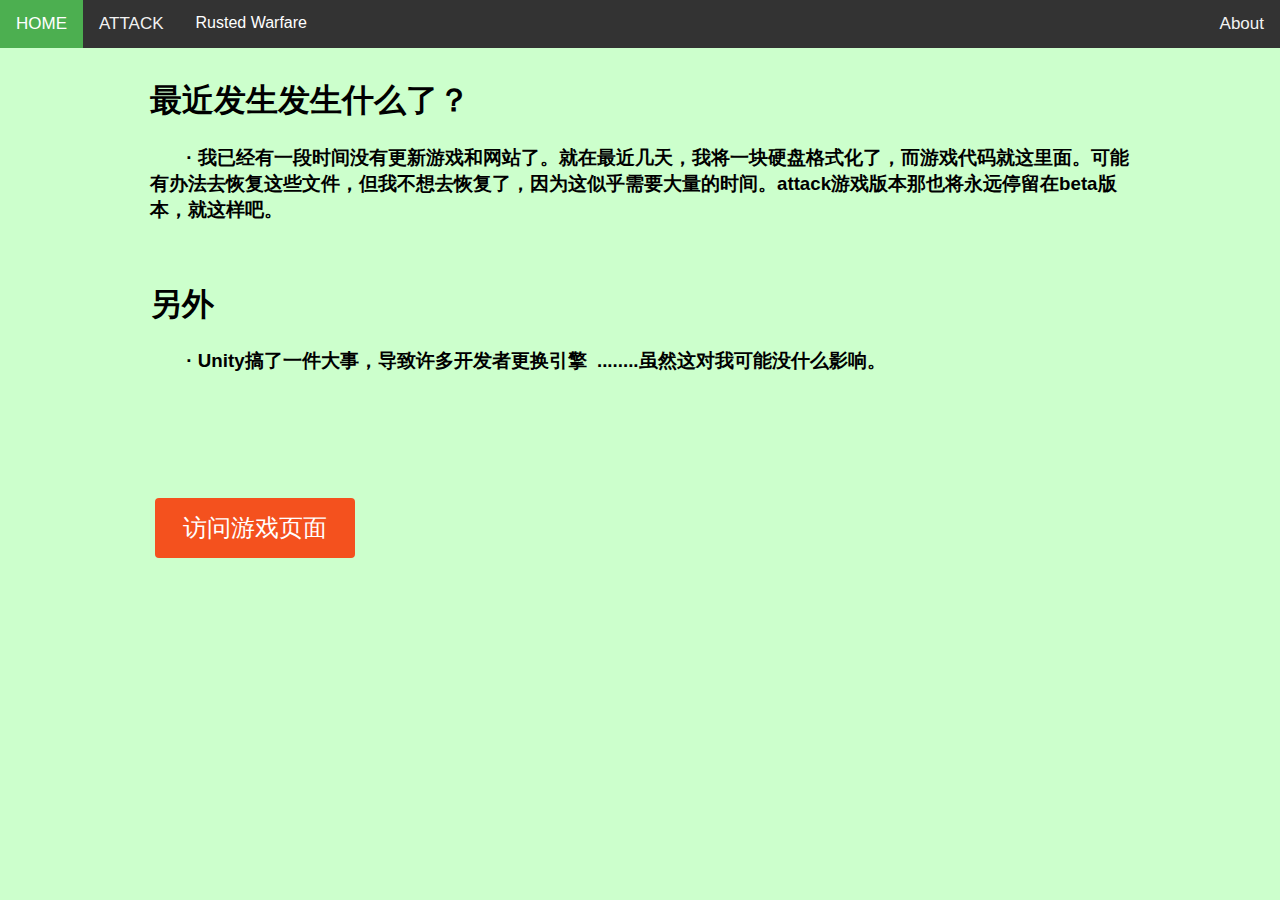
<file: Web_Small/Game.html>
<!DOCTYPE html>
<html><head>
<link rel="icon" href="../favicon.ico" type="image/x-icon"> 

<meta name="viewport" content="width=device-width, initial-scale=1">

<title>HOME</title>

<style>
.buttonGO {
  border-radius: 4px;
  background-color: #f4511e;
  border: none;
  color: #FFFFFF;
  text-align: center;
  font-size: 24px;
  //padding: 20px;
  width: 200px;
  height: 60px;
  transition: all 0.5s;
  cursor: pointer;
  margin: 5px;
}

.buttonGO span {
  cursor: pointer;
  display: inline-block;
  position: relative;
  transition: 0.5s;
}

.buttonGO span:after {
  content: '\00bb';
  position: absolute;
  font-size: 35px;
  opacity: 0;
  top: -6px;
  right: -40px;
  transition: 0.5s;
}

.buttonGO:hover span {
  padding-right: 25px;
}

.buttonGO:hover span:after {
  opacity: 1;
  right: 0;
}



body {
  margin: 0;
  font-family: Arial, Helvetica, sans-serif;
}

.topnav {
  overflow: hidden;
  background-color: #333;
}

.topnav a {
  float: left;
  display: block;
  color: #f2f2f2;
  text-align: center;
  padding: 14px 16px;
  text-decoration: none;
  font-size: 17px;
}

.topnav a:hover {
  background-color: #ddd;
  color: black;
}

.topnav a.active {
  background-color: #4CAF50;
  color: white;
}

.topnav .icon {
  display: none;
}


  .topnav.responsive a {
    float: none;
    display: block;
    text-align: left;
  }
}



 
	
body {
  font-family: Arial, Helvetica, sans-serif;
}

.navbar {
  overflow: hidden;
  background-color: #333;
}

.navbar a {
  float: left;
  font-size: 16px;
  color: white;
  text-align: center;
  padding: 14px 16px;
  text-decoration: none;
}

.dropdown {
  float: left;
  overflow: hidden;
}

.dropdown .dropbtn {
  font-size: 16px;  
  border: none;
  outline: none;
  color: white;
  padding: 14px 16px;
  background-color: inherit;
  font-family: inherit;
  margin: 0;
}

.navbar a:hover, .dropdown:hover .dropbtn {
  background-color: red;
}

.dropdown-content {
  display: none;
  position: absolute;
  background-color: #f9f9f9;
  min-width: 160px;
  box-shadow: 0px 8px 16px 0px rgba(0,0,0,0.2);
  z-index: 1;
}

.dropdown-content a {
  float: none;
  color: black;
  padding: 12px 16px;
  text-decoration: none;
  display: block;
  text-align: left;
}

.dropdown-content a:hover {
  background-color: #ddd;
}

.dropdown:hover .dropdown-content {
  display: block;
}

.topnav-right {
  float: right;
}



	.texts{
				width: 70%;
				height: 200px;
				padding:10px 10px 20px;
				<!-- margin-top: 200px; -->
				<!-- padding-top: 200px; -->
				<!-- padding-top: 200px; -->
				<!-- margin-left: 10%; -->
				<!-- border-radius: 10px; -->
				<!-- margin: auto; -->
				<!-- margin: 200px; -->
				<!-- position: static; -->
				<!-- margin: 300px 0px 0px 0px; -->
				<!-- background-color:   #f1f1f1; -->
}

.opls {
				width: 100%;
				height: 20px;	
}
.opl {width: 100%;height: 100px;}


</style>


</head>

<body style="background-color: #CCFFCC" > 



			<div class="topnav" id="myTopnav">
			  <a href="../index.html" class="active">HOME</a>
			  <a href="../ATTACK.html">ATTACK</a>
			  <!--<a href="#contact">Rusted Warfare</a>-->
			   

			<div class="topnav-right">
				<a href="#About">About</a>
			</div>
			  <div class="navbar">
			  <div class="dropdown">
				<button class="dropbtn">Rusted Warfare<i class="fa fa-caret-down"></i>  </button>
				<div class="dropdown-content">
				  <a href="../Rusted Warfare/Rusted Warfare.html">特殊炮塔mod</a>
				  <a href="../Rusted Warfare/Rusted Warfare.html">一个因鸡蛋起源的模组</a>
				</div>
			  </div> 
			</div>
			  <a href="javascript:void(0);" class="icon" onclick="myFunction()">
				<i class="fa fa-bars"></i>
			  </a>
			</div>


			<div style="padding:10px 150px 20px">
				<h1>最近发生发生什么了？</h1>
				<h3>&nbsp; &nbsp; &nbsp; &nbsp;· 我已经有一段时间没有更新游戏和网站了。就在最近几天，我将一块硬盘格式化了，而游戏代码就这里面。可能有办法去恢复这些文件，但我不想去恢复了，因为这似乎需要大量的时间。attack游戏版本那也将永远停留在beta版本，就这样吧。</h3>
				
				<div class="opls"></div>
				<h1>另外</h1>
				<h3>&nbsp; &nbsp; &nbsp; &nbsp;· Unity搞了一件大事，导致许多开发者更换引擎&nbsp;&nbsp;........虽然这对我可能没什么影响。<!--<br>&nbsp; &nbsp; &nbsp; &nbsp;· Unity引擎用来做小游戏过于臃肿，100mb就离谱，因为这件事我也去试了一下godot引擎，而它打包出来的程序60mb我也不满意。我认为低于10mb才合理。--></h3>

				<div class="opl"></div>
				 <a href="../index.html"><button class="buttonGO"><span>访问游戏页面</span></button></a>
			</div>
			
			
</body>


</html>
</file>
<file: CSS/Navbar.css>
.topnav {
  overflow: hidden;
  background-color: #333;
}

.topnav a {
  float: left;
  display: block;
  color: #f2f2f2;
  text-align: center;
  padding: 14px 16px;
  text-decoration: none;
  font-size: 17px;
  transition: 0.1s;
}

.topnav a:hover {
  background-color: #ddd;
  color: black;
}

.topnav a.active {
  background-color: #4CAF50;
  color: white;
}

.topnav a.active:hover {
  background-color: red;
  color: white;
}
.topnav .icon {
  display: none;
}


  .topnav.responsive a {
    float: none;
    display: block;
    text-align: left;
  }
}


.navbar {
  overflow: hidden;
  background-color: #333;
}

.navbar a {
  float: left;
  font-size: 16px;
  color: white;
  text-align: center;
  padding: 14px 16px;
  text-decoration: none;
}

.dropdown {
  float: left;
  overflow: hidden;
}

.dropdown .dropbtn {
  font-size: 16px;  
  border: none;
  outline: none;
  color: white;
  padding: 14px 16px;
  background-color: inherit;
  font-family: inherit;
  margin: 0;
  transition: 0.1s;
}

.navbar a:hover, .dropdown:hover .dropbtn {
  background-color: red;
}

.dropdown-content {
  display: none;
  position: absolute;
  background-color: #f9f9f9;
  min-width: 160px;
  box-shadow: 0px 8px 16px 0px rgba(0,0,0,0.2);
  z-index: 1;

}

.dropdown-content a {
  float: none;
  color: black;
  padding: 12px 16px;
  text-decoration: none;
  display: block;
  text-align: left;

}

.dropdown-content a:hover {
  background-color: #ddd;
}

.dropdown:hover .dropdown-content {
  display: block;
}

.topnav-right {
  float: right;

}
</file>
